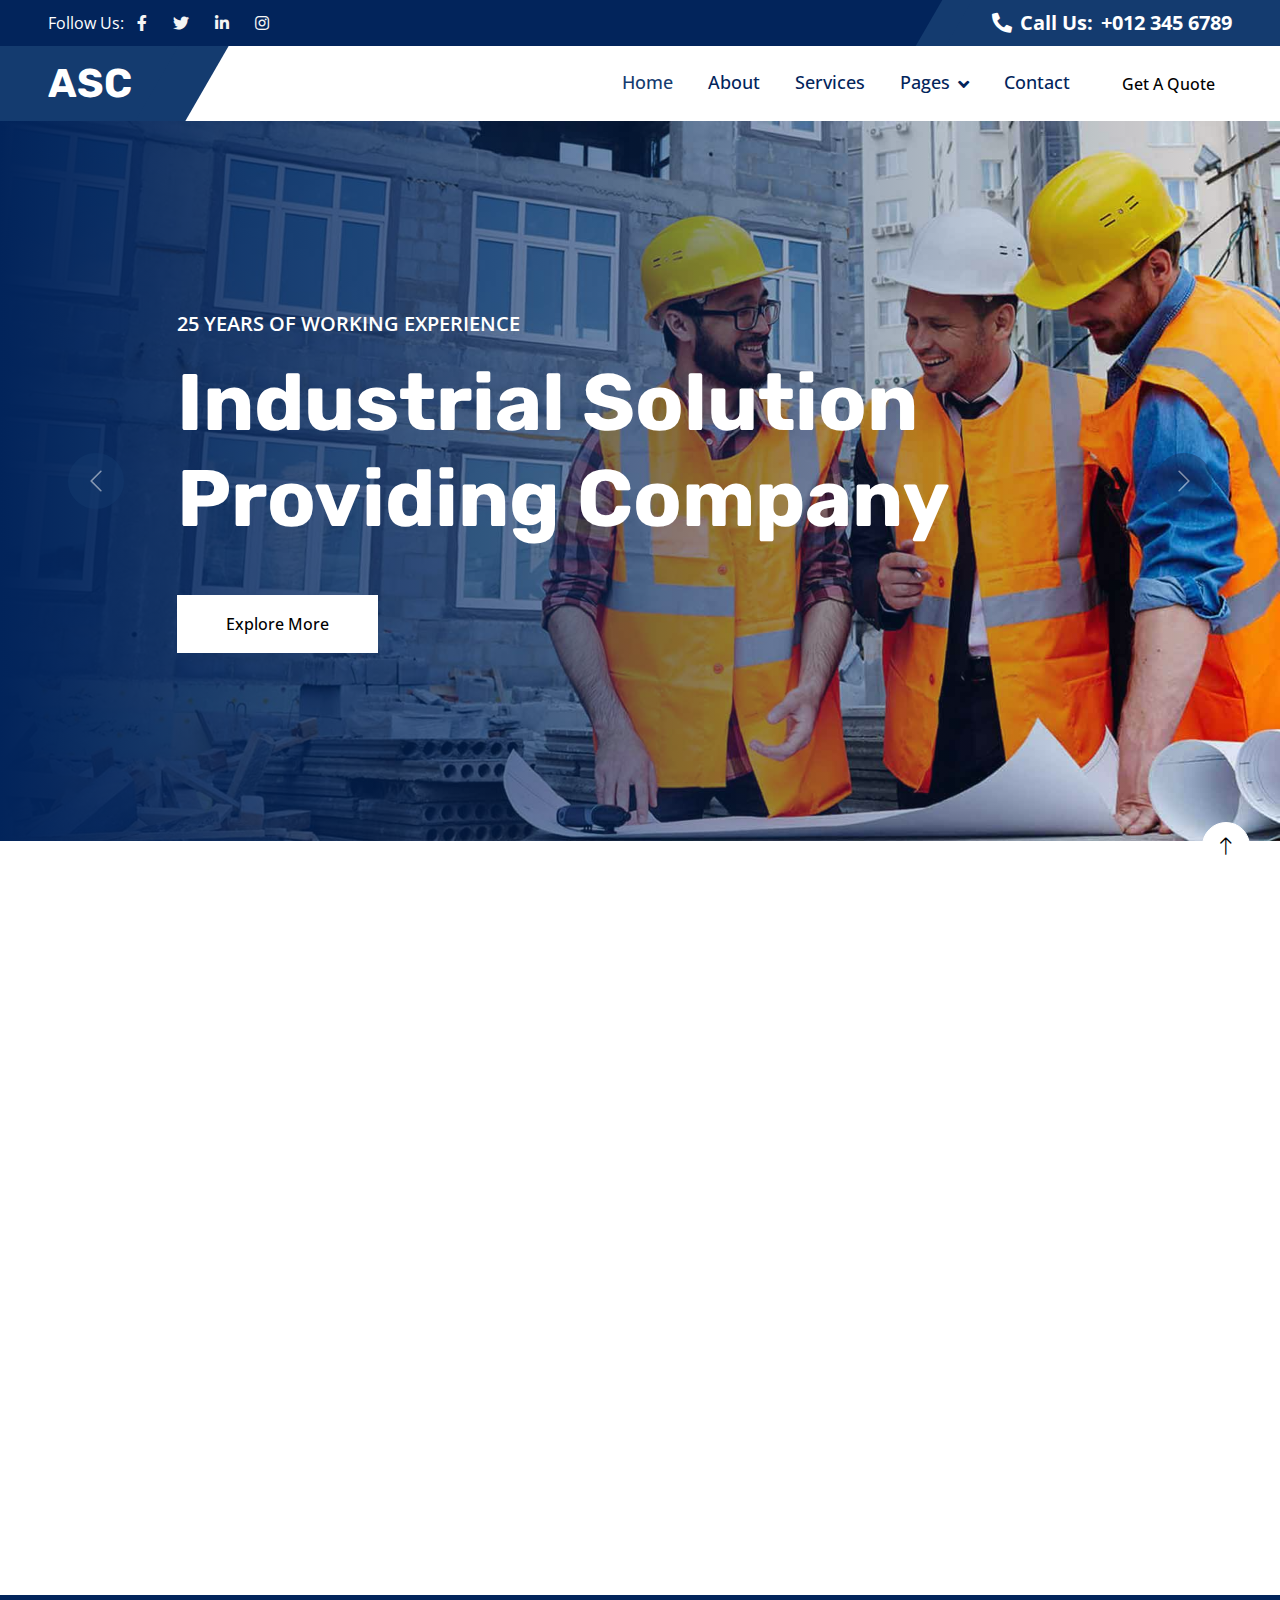
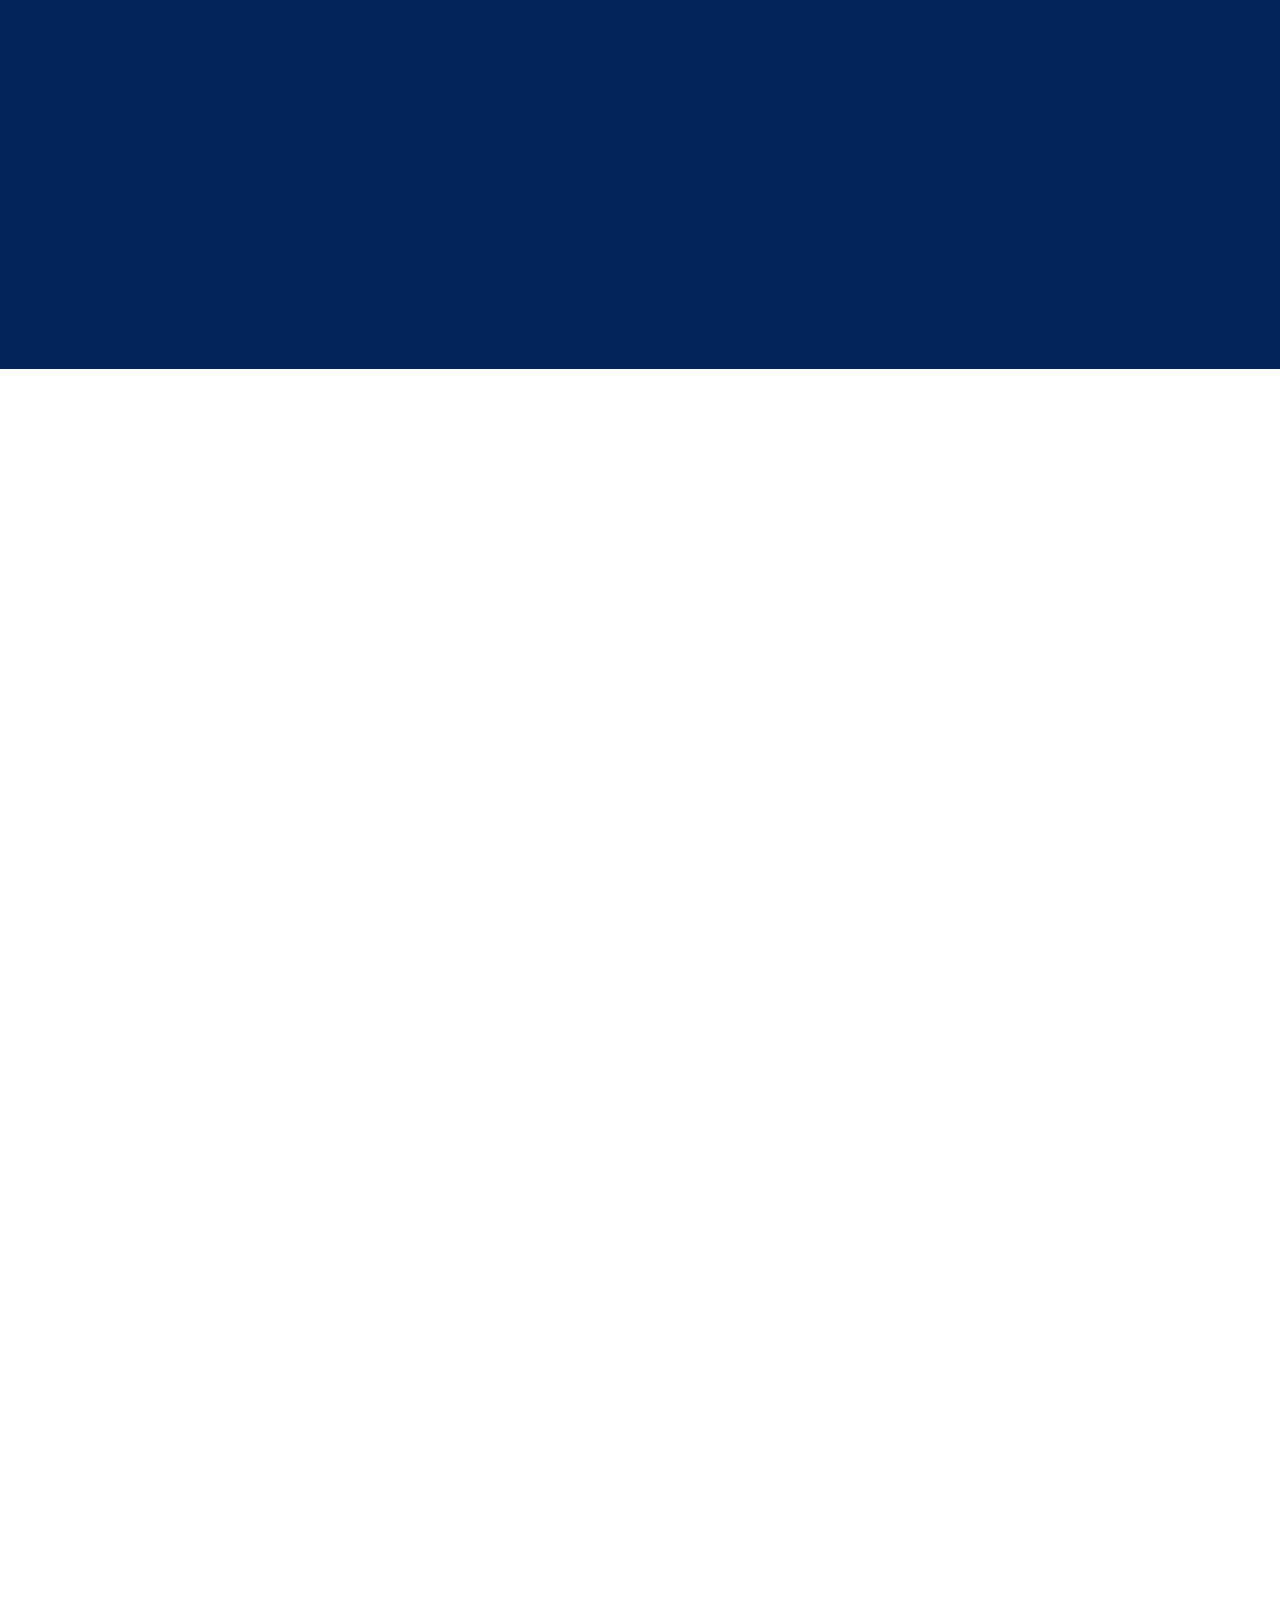
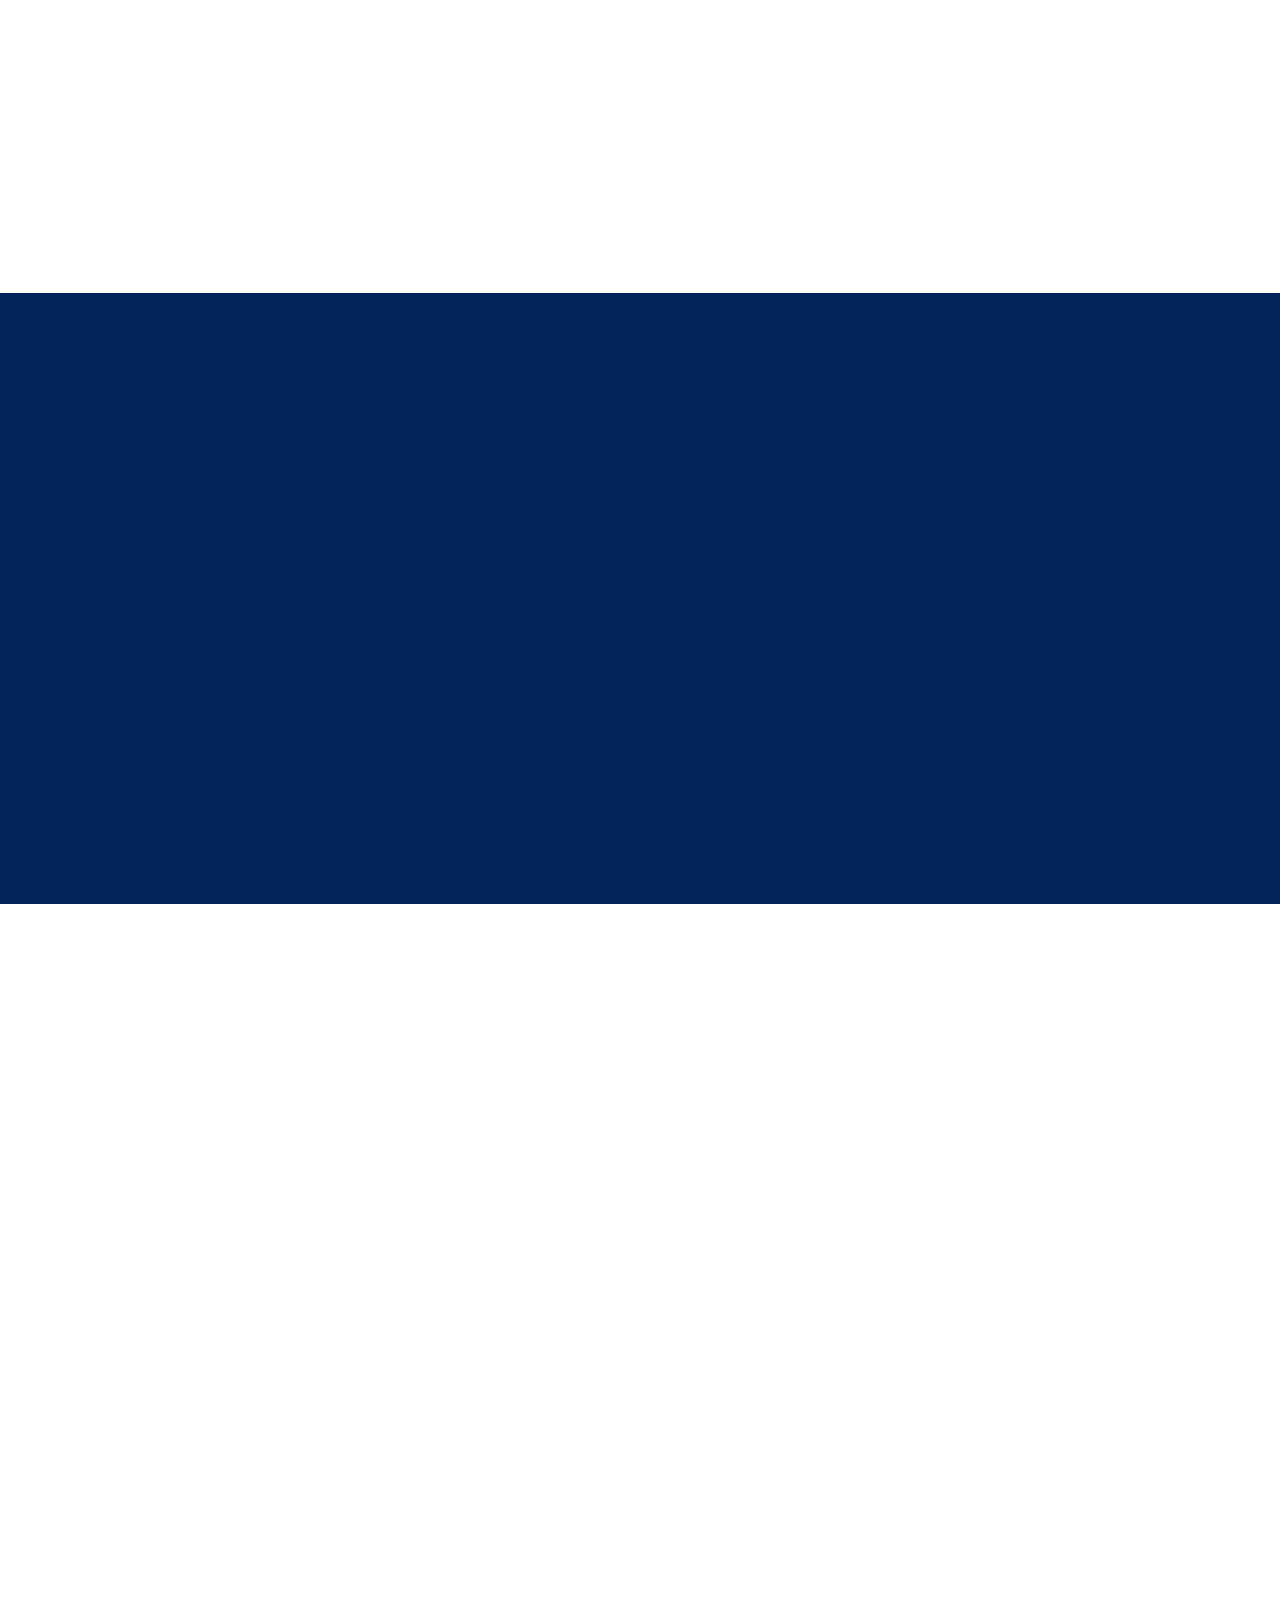
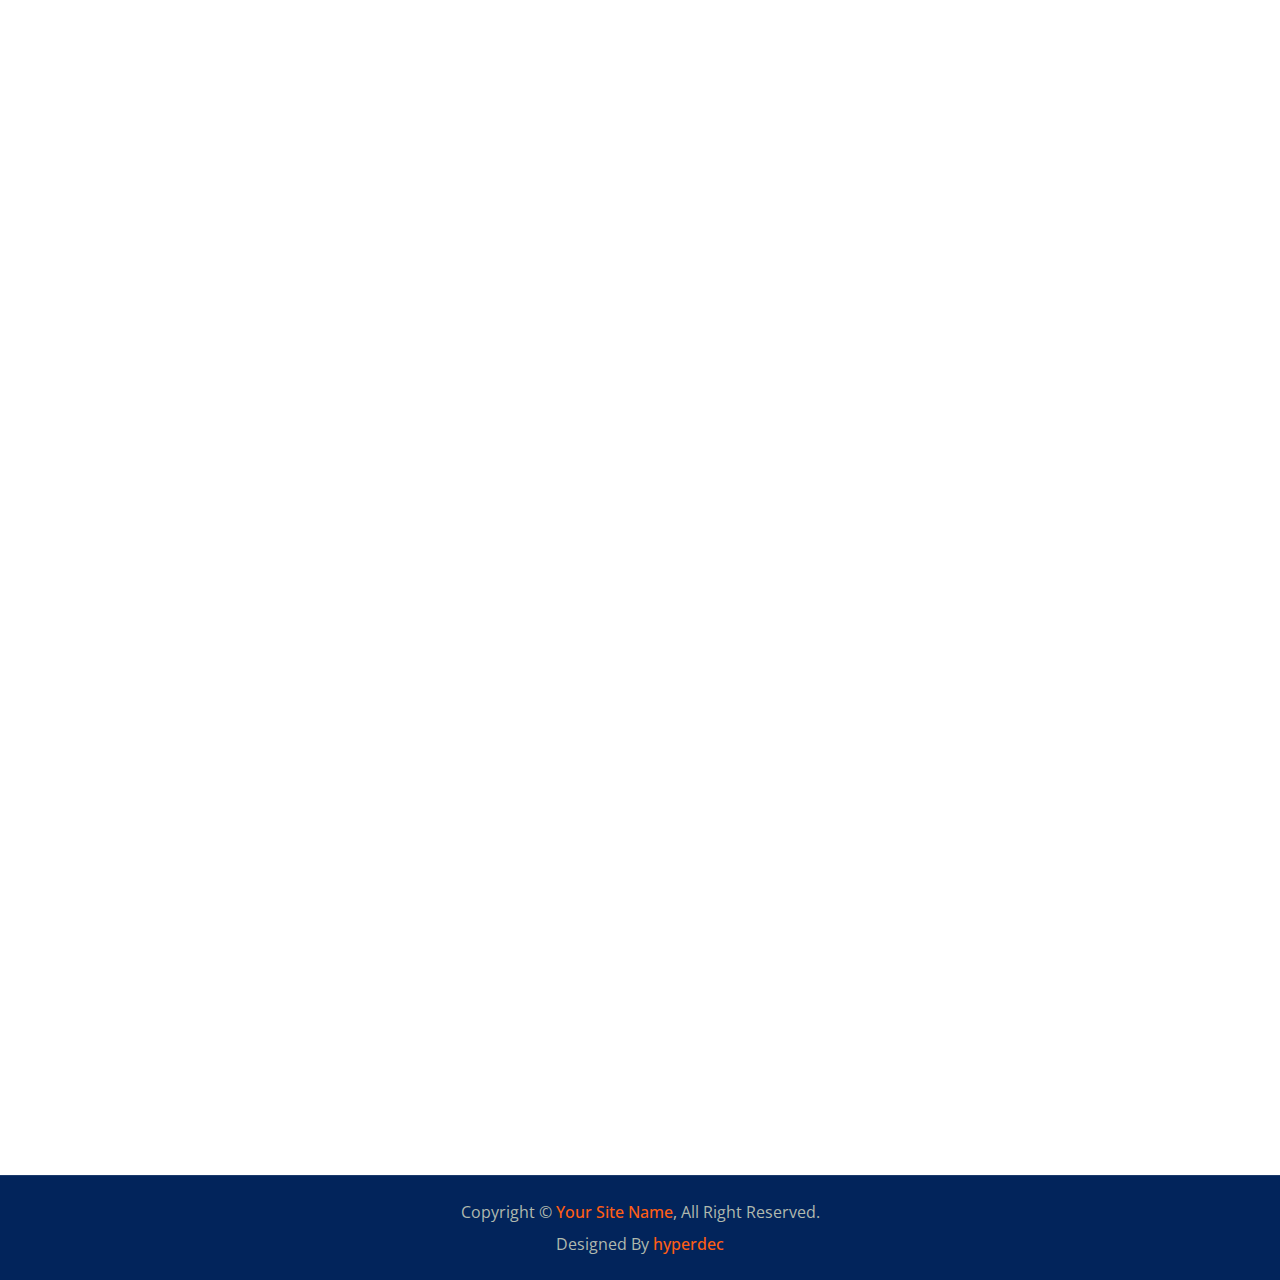
<file: index.html>
<!DOCTYPE html>
<html lang="en">

<head>
    <meta charset="utf-8">
    <title>ASC - Industrial HTML Template</title>
    <meta content="width=device-width, initial-scale=1.0" name="viewport">
    <meta content="" name="keywords">
    <meta content="" name="description">

    <!-- Favicon -->
    <link href="img/favicon.ico" rel="icon">

    <!-- Google Web Fonts -->
    <link rel="preconnect" href="https://fonts.googleapis.com">
    <link rel="preconnect" href="https://fonts.gstatic.com" crossorigin>
    <link href="https://fonts.googleapis.com/css2?family=Open+Sans:wght@400;500;600&family=Rubik:wght@500;600;700&display=swap" rel="stylesheet">

    <!-- Icon Font Stylesheet -->
    <link href="https://cdnjs.cloudflare.com/ajax/libs/font-awesome/5.10.0/css/all.min.css" rel="stylesheet">
    <link href="https://cdn.jsdelivr.net/npm/bootstrap-icons@1.4.1/font/bootstrap-icons.css" rel="stylesheet">

    <!-- Libraries Stylesheet -->
    <link href="lib/animate/animate.min.css" rel="stylesheet">
    <link href="lib/owlcarousel/assets/owl.carousel.min.css" rel="stylesheet">

    <!-- Customized Bootstrap Stylesheet -->
    <link href="css/bootstrap.min.css" rel="stylesheet">

    <!-- Template Stylesheet -->
    <link href="css/style.css" rel="stylesheet">
</head>

<body>
    <!-- Spinner Start -->
    <div id="spinner" class="show bg-white position-fixed translate-middle w-100 vh-100 top-50 start-50 d-flex align-items-center justify-content-center">
        <div class="spinner-border text-primary" role="status" style="width: 3rem; height: 3rem;"></div>
    </div>
    <!-- Spinner End -->


    <!-- Topbar Start -->
    <div class="container-fluid bg-dark px-0">
        <div class="row g-0 d-none d-lg-flex">
            <div class="col-lg-6 ps-5 text-start">
                <div class="h-100 d-inline-flex align-items-center text-white">
                    <span>Follow Us:</span>
                    <a class="btn btn-link text-light" href=""><i class="fab fa-facebook-f"></i></a>
                    <a class="btn btn-link text-light" href=""><i class="fab fa-twitter"></i></a>
                    <a class="btn btn-link text-light" href=""><i class="fab fa-linkedin-in"></i></a>
                    <a class="btn btn-link text-light" href=""><i class="fab fa-instagram"></i></a>
                </div>
            </div>
            <div class="col-lg-6 text-end">
                <div class="h-100 topbar-right d-inline-flex align-items-center text-white py-2 px-5">
                    <span class="fs-5 fw-bold me-2"><i class="fa fa-phone-alt me-2"></i>Call Us:</span>
                    <span class="fs-5 fw-bold">+012 345 6789</span>
                </div>
            </div>
        </div>
    </div>
    <!-- Topbar End -->


    <!-- Navbar Start -->
    <nav class="navbar navbar-expand-lg bg-white navbar-light sticky-top py-0 pe-5">
        <a href="index.html" class="navbar-brand ps-5 me-0">
            <h1 class="text-white m-0">ASC</h1>
        </a>
        <button type="button" class="navbar-toggler me-0" data-bs-toggle="collapse" data-bs-target="#navbarCollapse">
            <span class="navbar-toggler-icon"></span>
        </button>
        <div class="collapse navbar-collapse" id="navbarCollapse">
            <div class="navbar-nav ms-auto p-4 p-lg-0">
                <a href="index.html" class="nav-item nav-link active">Home</a>
                <a href="about.html" class="nav-item nav-link">About</a>
                <a href="service.html" class="nav-item nav-link">Services</a>
                <div class="nav-item dropdown">
                    <a href="#" class="nav-link dropdown-toggle" data-bs-toggle="dropdown">Pages</a>
                    <div class="dropdown-menu bg-light m-0">
                        <a href="project.html" class="dropdown-item">Projects</a>
                        <a href="feature.html" class="dropdown-item">Features</a>
                        <a href="team.html" class="dropdown-item">Our Team</a>
                        <a href="testimonial.html" class="dropdown-item">Testimonial</a>
                        <a href="404.html" class="dropdown-item">404 Page</a>
                    </div>
                </div>
                <a href="contact.html" class="nav-item nav-link">Contact</a>
            </div>
            <a href="" class="btn btn-primary px-3 d-none d-lg-block">Get A Quote</a>
        </div>
    </nav>
    <!-- Navbar End -->


    <!-- Carousel Start -->
    <div class="container-fluid px-0 mb-5">
        <div id="header-carousel" class="carousel slide" data-bs-ride="carousel">
            <div class="carousel-inner">
                <div class="carousel-item active">
                    <img class="w-100" src="img/carousel-1.jpg" alt="Image">
                    <div class="carousel-caption">
                        <div class="container">
                            <div class="row justify-content-center">
                                <div class="col-lg-10 text-start">
                                    <p class="fs-5 fw-medium text-primary text-uppercase animated slideInRight">25 Years of Working Experience</p>
                                    <h1 class="display-1 text-white mb-5 animated slideInRight">Industrial Solution Providing Company</h1>
                                    <a href="" class="btn btn-primary py-3 px-5 animated slideInRight">Explore More</a>
                                </div>
                            </div>
                        </div>
                    </div>
                </div>
                <div class="carousel-item">
                    <img class="w-100" src="img/carousel-2.jpg" alt="Image">
                    <div class="carousel-caption">
                        <div class="container">
                            <div class="row justify-content-center">
                                <div class="col-lg-10 text-start">
                                    <p class="fs-5 fw-medium text-primary text-uppercase animated slideInRight">25 Years of Working Experience</p>
                                    <h1 class="display-1 text-white mb-5 animated slideInRight">The Best Reliable Industry Solution</h1>
                                    <a href="" class="btn btn-primary py-3 px-5 animated slideInRight">Explore More</a>
                                </div>
                            </div>
                        </div>
                    </div>
                </div>
            </div>
            <button class="carousel-control-prev" type="button" data-bs-target="#header-carousel"
                data-bs-slide="prev">
                <span class="carousel-control-prev-icon" aria-hidden="true"></span>
                <span class="visually-hidden">Previous</span>
            </button>
            <button class="carousel-control-next" type="button" data-bs-target="#header-carousel"
                data-bs-slide="next">
                <span class="carousel-control-next-icon" aria-hidden="true"></span>
                <span class="visually-hidden">Next</span>
            </button>
        </div>
    </div>
    <!-- Carousel End -->


    <!-- About Start -->
    <div class="container-xxl py-5">
        <div class="container">
            <div class="row g-5">
                <div class="col-lg-6">
                    <div class="row gx-3 h-100">
                        <div class="col-6 align-self-start wow fadeInUp" data-wow-delay="0.1s">
                            <img class="img-fluid" src="img/about-1.jpg">
                        </div>
                        <div class="col-6 align-self-end wow fadeInDown" data-wow-delay="0.1s">
                            <img class="img-fluid" src="img/about-2.jpg">
                        </div>
                    </div>
                </div>
                <div class="col-lg-6 wow fadeIn" data-wow-delay="0.5s">
                    <p class="fw-medium text-uppercase text-primary mb-2">About Us</p>
                    <h1 class="display-5 mb-4">We Are Leader In Industrial Market</h1>
                    <p class="mb-4">Tempor erat elitr rebum at clita. Diam dolor diam ipsum sit. Aliqu diam amet diam et eos. Clita erat ipsum et lorem et sit, sed stet lorem sit clita duo justo magna dolore erat amet</p>
                    <div class="d-flex align-items-center mb-4">
                        <div class="flex-shrink-0 bg-primary p-4">
                            <h1 class="display-2 text-white">25</h1>
                            <h5 class="text-white">Years of</h5>
                            <h5 class="text-white">Experience</h5>
                        </div>
                        <div class="ms-4">
                            <p><i class="fa fa-check text-primary me-2"></i>Power & Energy</p>
                            <p><i class="fa fa-check text-primary me-2"></i>Civil Engineering</p>
                            <p><i class="fa fa-check text-primary me-2"></i>Chemical Engineering</p>
                            <p><i class="fa fa-check text-primary me-2"></i>Mechanical Engineering</p>
                            <p class="mb-0"><i class="fa fa-check text-primary me-2"></i>Oil & Gas Engineering</p>
                        </div>
                    </div>
                    <div class="row pt-2">
                        <div class="col-sm-6">
                            <div class="d-flex align-items-center">
                                <div class="flex-shrink-0 btn-lg-square rounded-circle bg-primary">
                                    <i class="fa fa-envelope-open text-white"></i>
                                </div>
                                <div class="ms-3">
                                    <p class="mb-2">Email us</p>
                                    <h5 class="mb-0">info@example.com</h5>
                                </div>
                            </div>
                        </div>
                        <div class="col-sm-6">
                            <div class="d-flex align-items-center">
                                <div class="flex-shrink-0 btn-lg-square rounded-circle bg-primary">
                                    <i class="fa fa-phone-alt text-white"></i>
                                </div>
                                <div class="ms-3">
                                    <p class="mb-2">Call us</p>
                                    <h5 class="mb-0">+012 345 6789</h5>
                                </div>
                            </div>
                        </div>
                    </div>
                </div>
            </div>
        </div>
    </div>
    <!-- About End -->


    <!-- Facts Start -->
    <div class="container-fluid facts my-5 p-5">
        <div class="row g-5">
            <div class="col-md-6 col-xl-3 wow fadeIn" data-wow-delay="0.1s">
                <div class="text-center border p-5">
                    <i class="fa fa-certificate fa-3x text-white mb-3"></i>
                    <h1 class="display-2 text-primary mb-0" data-toggle="counter-up">25</h1>
                    <span class="fs-5 fw-semi-bold text-white">Years Experience</span>
                </div>
            </div>
            <div class="col-md-6 col-xl-3 wow fadeIn" data-wow-delay="0.3s">
                <div class="text-center border p-5">
                    <i class="fa fa-users-cog fa-3x text-white mb-3"></i>
                    <h1 class="display-2 text-primary mb-0" data-toggle="counter-up">135</h1>
                    <span class="fs-5 fw-semi-bold text-white">Team Members</span>
                </div>
            </div>
            <div class="col-md-6 col-xl-3 wow fadeIn" data-wow-delay="0.5s">
                <div class="text-center border p-5">
                    <i class="fa fa-users fa-3x text-white mb-3"></i>
                    <h1 class="display-2 text-primary mb-0" data-toggle="counter-up">957</h1>
                    <span class="fs-5 fw-semi-bold text-white">Happy Clients</span>
                </div>
            </div>
            <div class="col-md-6 col-xl-3 wow fadeIn" data-wow-delay="0.7s">
                <div class="text-center border p-5">
                    <i class="fa fa-check-double fa-3x text-white mb-3"></i>
                    <h1 class="display-2 text-primary mb-0" data-toggle="counter-up">1839</h1>
                    <span class="fs-5 fw-semi-bold text-white">Projects Done</span>
                </div>
            </div>
        </div>
    </div>
    <!-- Facts End -->


    <!-- Features Start -->
    <div class="container-xxl py-5">
        <div class="container">
            <div class="row g-5 align-items-center">
                <div class="col-lg-6 wow fadeInUp" data-wow-delay="0.1s">
                    <div class="position-relative me-lg-4">
                        <img class="img-fluid w-100" src="img/feature.jpg" alt="">
                        <span class="position-absolute top-50 start-100 translate-middle bg-white rounded-circle d-none d-lg-block" style="width: 120px; height: 120px;"></span>
                        <button type="button" class="btn-play" data-bs-toggle="modal"
                            data-src="https://www.youtube.com/embed/DWRcNpR6Kdc" data-bs-target="#videoModal">
                            <span></span>
                        </button>
                    </div>
                </div>
                <div class="col-lg-6 wow fadeInUp" data-wow-delay="0.5s">
                    <p class="fw-medium text-uppercase text-primary mb-2">Why Choosing Us!</p>
                    <h1 class="display-5 mb-4">Few Reasons Why People Choosing Us!</h1>
                    <p class="mb-4">Tempor erat elitr rebum at clita. Diam dolor diam ipsum sit. Aliqu diam amet diam et eos. Clita erat ipsum et lorem et sit, sed stet lorem sit clita duo justo magna dolore erat amet</p>
                    <div class="row gy-4">
                        <div class="col-12">
                            <div class="d-flex">
                                <div class="flex-shrink-0 btn-lg-square rounded-circle bg-primary">
                                    <i class="fa fa-check text-white"></i>
                                </div>
                                <div class="ms-4">
                                    <h4>Experienced Workers</h4>
                                    <span>Clita erat ipsum et lorem et sit, sed stet lorem sit clita duo justo magna dolore erat amet</span>
                                </div>
                            </div>
                        </div>
                        <div class="col-12">
                            <div class="d-flex">
                                <div class="flex-shrink-0 btn-lg-square rounded-circle bg-primary">
                                    <i class="fa fa-check text-white"></i>
                                </div>
                                <div class="ms-4">
                                    <h4>Reliable Industrial Services</h4>
                                    <span>Clita erat ipsum et lorem et sit, sed stet lorem sit clita duo justo magna dolore erat amet</span>
                                </div>
                            </div>
                        </div>
                        <div class="col-12">
                            <div class="d-flex">
                                <div class="flex-shrink-0 btn-lg-square rounded-circle bg-primary">
                                    <i class="fa fa-check text-white"></i>
                                </div>
                                <div class="ms-4">
                                    <h4>24/7 Customer Support</h4>
                                    <span>Clita erat ipsum et lorem et sit, sed stet lorem sit clita duo justo magna dolore erat amet</span>
                                </div>
                            </div>
                        </div>
                    </div>
                </div>
            </div>
        </div>
    </div>
    <!-- Features End -->


    <!-- Video Modal Start -->
    <div class="modal modal-video fade" id="videoModal" tabindex="-1" aria-labelledby="exampleModalLabel" aria-hidden="true">
        <div class="modal-dialog">
            <div class="modal-content rounded-0">
                <div class="modal-header">
                    <h3 class="modal-title" id="exampleModalLabel">Youtube Video</h3>
                    <button type="button" class="btn-close" data-bs-dismiss="modal" aria-label="Close"></button>
                </div>
                <div class="modal-body">
                    <!-- 16:9 aspect ratio -->
                    <div class="ratio ratio-16x9">
                        <iframe class="embed-responsive-item" src="" id="video" allowfullscreen allowscriptaccess="always"
                            allow="autoplay"></iframe>
                    </div>
                </div>
            </div>
        </div>
    </div>
    <!-- Video Modal End -->


    <!-- Service Start -->
    <div class="container-xxl py-5">
        <div class="container">
            <div class="text-center mx-auto pb-4 wow fadeInUp" data-wow-delay="0.1s" style="max-width: 600px;">
                <p class="fw-medium text-uppercase text-primary mb-2">Our Services</p>
                <h1 class="display-5 mb-4">We Provide Best Industrial Services</h1>
            </div>
            <div class="row gy-5 gx-4">
                <div class="col-md-6 col-lg-4 wow fadeInUp" data-wow-delay="0.1s">
                    <div class="service-item">
                        <img class="img-fluid" src="img/service-1.jpg" alt="">
                        <div class="service-img">
                            <img class="img-fluid" src="img/service-1.jpg" alt="">
                        </div>
                        <div class="service-detail">
                            <div class="service-title">
                                <hr class="w-25">
                                <h3 class="mb-0">Civil & Gas Engineering</h3>
                                <hr class="w-25">
                            </div>
                            <div class="service-text">
                                <p class="text-white mb-0">Erat ipsum justo amet duo et elitr dolor, est duo duo eos lorem sed diam stet diam sed stet.</p>
                            </div>
                        </div>
                        <a class="btn btn-light" href="">Read More</a>
                    </div>
                </div>
                <div class="col-md-6 col-lg-4 wow fadeInUp" data-wow-delay="0.3s">
                    <div class="service-item">
                        <img class="img-fluid" src="img/service-2.jpg" alt="">
                        <div class="service-img">
                            <img class="img-fluid" src="img/service-2.jpg" alt="">
                        </div>
                        <div class="service-detail">
                            <div class="service-title">
                                <hr class="w-25">
                                <h3 class="mb-0">Power & Energy Engineering</h3>
                                <hr class="w-25">
                            </div>
                            <div class="service-text">
                                <p class="text-white mb-0">Erat ipsum justo amet duo et elitr dolor, est duo duo eos lorem sed diam stet diam sed stet.</p>
                            </div>
                        </div>
                        <a class="btn btn-light" href="">Read More</a>
                    </div>
                </div>
                <div class="col-md-6 col-lg-4 wow fadeInUp" data-wow-delay="0.5s">
                    <div class="service-item">
                        <img class="img-fluid" src="img/service-3.jpg" alt="">
                        <div class="service-img">
                            <img class="img-fluid" src="img/service-3.jpg" alt="">
                        </div>
                        <div class="service-detail">
                            <div class="service-title">
                                <hr class="w-25">
                                <h3 class="mb-0">Plumbing & Water Treatment</h3>
                                <hr class="w-25">
                            </div>
                            <div class="service-text">
                                <p class="text-white mb-0">Erat ipsum justo amet duo et elitr dolor, est duo duo eos lorem sed diam stet diam sed stet.</p>
                            </div>
                        </div>
                        <a class="btn btn-light" href="">Read More</a>
                    </div>
                </div>
            </div>
        </div>
    </div>
    <!-- Service End -->


    <!-- Project Start -->
    <div class="container-fluid bg-dark pt-5 my-5 px-0">
        <div class="text-center mx-auto mt-5 wow fadeIn" data-wow-delay="0.1s" style="max-width: 600px;">
            <p class="fw-medium text-uppercase text-primary mb-2">Our Projects</p>
            <h1 class="display-5 text-white mb-5">See What We Have Completed Recently</h1>
        </div>
        <div class="owl-carousel project-carousel wow fadeIn" data-wow-delay="0.1s">
            <a class="project-item" href="">
                <img class="img-fluid" src="img/project-1.jpg" alt="">
                <div class="project-title">
                    <h5 class="text-primary mb-0">Auto Engineering</h5>
                </div>
            </a>
            <a class="project-item" href="">
                <img class="img-fluid" src="img/project-2.jpg" alt="">
                <div class="project-title">
                    <h5 class="text-primary mb-0">Civil Engineering</h5>
                </div>
            </a>
            <a class="project-item" href="">
                <img class="img-fluid" src="img/project-3.jpg" alt="">
                <div class="project-title">
                    <h5 class="text-primary mb-0">Gas Engineering</h5>
                </div>
            </a>
            <a class="project-item" href="">
                <img class="img-fluid" src="img/project-4.jpg" alt="">
                <div class="project-title">
                    <h5 class="text-primary mb-0">Power Engineering</h5>
                </div>
            </a>
            <a class="project-item" href="">
                <img class="img-fluid" src="img/project-5.jpg" alt="">
                <div class="project-title">
                    <h5 class="text-primary mb-0">Energy Engineering</h5>
                </div>
            </a>
            <a class="project-item" href="">
                <img class="img-fluid" src="img/project-6.jpg" alt="">
                <div class="project-title">
                    <h5 class="text-primary mb-0">Water Engineering</h5>
                </div>
            </a>
        </div>
    </div>
    <!-- Project End -->


    <!-- Team Start -->
    <div class="container-xxl py-5">
        <div class="container">
            <div class="text-center mx-auto wow fadeInUp" data-wow-delay="0.1s" style="max-width: 600px;">
                <p class="fw-medium text-uppercase text-primary mb-2">Our Team</p>
                <h1 class="display-5 mb-5">Dedicated Team Members</h1>
            </div>
            <div class="row g-4">
                <div class="col-lg-4 col-md-6 wow fadeInUp" data-wow-delay="0.1s">
                    <div class="team-item">
                        <img class="img-fluid" src="img/team-1.jpg" alt="">
                        <div class="d-flex">
                            <div class="flex-shrink-0 btn-square bg-primary" style="width: 90px; height: 90px;">
                                <i class="fa fa-2x fa-share text-white"></i>
                            </div>
                            <div class="position-relative overflow-hidden bg-light d-flex flex-column justify-content-center w-100 ps-4" style="height: 90px;">
                                <h5>Rob Miller</h5>
                                <span class="text-primary">CEO & Founder</span>
                                <div class="team-social">
                                    <a class="btn btn-square btn-dark rounded-circle mx-1" href=""><i class="fab fa-facebook-f"></i></a>
                                    <a class="btn btn-square btn-dark rounded-circle mx-1" href=""><i class="fab fa-twitter"></i></a>
                                    <a class="btn btn-square btn-dark rounded-circle mx-1" href=""><i class="fab fa-instagram"></i></a>
                                </div>                                                              
                            </div>
                        </div>
                    </div>
                </div>
                <div class="col-lg-4 col-md-6 wow fadeInUp" data-wow-delay="0.3s">
                    <div class="team-item">
                        <img class="img-fluid" src="img/team-2.jpg" alt="">
                        <div class="d-flex">
                            <div class="flex-shrink-0 btn-square bg-primary" style="width: 90px; height: 90px;">
                                <i class="fa fa-2x fa-share text-white"></i>
                            </div>
                            <div class="position-relative overflow-hidden bg-light d-flex flex-column justify-content-center w-100 ps-4" style="height: 90px;">
                                <h5>Adam Crew</h5>
                                <span class="text-primary">Project Manager</span>
                                <div class="team-social">
                                    <a class="btn btn-square btn-dark rounded-circle mx-1" href=""><i class="fab fa-facebook-f"></i></a>
                                    <a class="btn btn-square btn-dark rounded-circle mx-1" href=""><i class="fab fa-twitter"></i></a>
                                    <a class="btn btn-square btn-dark rounded-circle mx-1" href=""><i class="fab fa-instagram"></i></a>
                                </div>
                            </div>
                        </div>
                    </div>
                </div>
                <div class="col-lg-4 col-md-6 wow fadeInUp" data-wow-delay="0.5s">
                    <div class="team-item">
                        <img class="img-fluid" src="img/team-3.jpg" alt="">
                        <div class="d-flex">
                            <div class="flex-shrink-0 btn-square bg-primary" style="width: 90px; height: 90px;">
                                <i class="fa fa-2x fa-share text-white"></i>
                            </div>
                            <div class="position-relative overflow-hidden bg-light d-flex flex-column justify-content-center w-100 ps-4" style="height: 90px;">
                                <h5>Peter Farel</h5>
                                <span class="text-primary">Engineer</span>
                                <div class="team-social">
                                    <a class="btn btn-square btn-dark rounded-circle mx-1" href=""><i class="fab fa-facebook-f"></i></a>
                                    <a class="btn btn-square btn-dark rounded-circle mx-1" href=""><i class="fab fa-twitter"></i></a>
                                    <a class="btn btn-square btn-dark rounded-circle mx-1" href=""><i class="fab fa-instagram"></i></a>
                                </div>
                            </div>
                        </div>
                    </div>
                </div>
            </div>
        </div>
    </div>
    <!-- Team End -->


    <!-- Testimonial Start -->
    <div class="container-xxl py-5">
        <div class="container">
            <div class="text-center mx-auto wow fadeInUp" data-wow-delay="0.1s" style="max-width: 600px;">
                <p class="fw-medium text-uppercase text-primary mb-2">Testimonial</p>
                <h1 class="display-5 mb-5">What Our Clients Say!</h1>
            </div>
            <div class="owl-carousel testimonial-carousel wow fadeInUp" data-wow-delay="0.1s">
                <div class="testimonial-item text-center">
                    <div class="testimonial-img position-relative">
                        <img class="img-fluid rounded-circle mx-auto mb-5" src="img/testimonial-1.jpg">
                        <div class="btn-square bg-primary rounded-circle">
                            <i class="fa fa-quote-left text-white"></i>
                        </div>
                    </div>
                    <div class="testimonial-text text-center rounded p-4">
                        <p>Clita clita tempor justo dolor ipsum amet kasd amet duo justo duo duo labore sed sed. Magna ut diam sit et amet stet eos sed clita erat magna elitr erat sit sit erat at rebum justo sea clita.</p>
                        <h5 class="mb-1">Client Name</h5>
                        <span class="fst-italic">Profession</span>
                    </div>
                </div>
                <div class="testimonial-item text-center">
                    <div class="testimonial-img position-relative">
                        <img class="img-fluid rounded-circle mx-auto mb-5" src="img/testimonial-2.jpg">
                        <div class="btn-square bg-primary rounded-circle">
                            <i class="fa fa-quote-left text-white"></i>
                        </div>
                    </div>
                    <div class="testimonial-text text-center rounded p-4">
                        <p>Clita clita tempor justo dolor ipsum amet kasd amet duo justo duo duo labore sed sed. Magna ut diam sit et amet stet eos sed clita erat magna elitr erat sit sit erat at rebum justo sea clita.</p>
                        <h5 class="mb-1">Client Name</h5>
                        <span class="fst-italic">Profession</span>
                    </div>
                </div>
                <div class="testimonial-item text-center">
                    <div class="testimonial-img position-relative">
                        <img class="img-fluid rounded-circle mx-auto mb-5" src="img/testimonial-3.jpg">
                        <div class="btn-square bg-primary rounded-circle">
                            <i class="fa fa-quote-left text-white"></i>
                        </div>
                    </div>
                    <div class="testimonial-text text-center rounded p-4">
                        <p>Clita clita tempor justo dolor ipsum amet kasd amet duo justo duo duo labore sed sed. Magna ut diam sit et amet stet eos sed clita erat magna elitr erat sit sit erat at rebum justo sea clita.</p>
                        <h5 class="mb-1">Client Name</h5>
                        <span class="fst-italic">Profession</span>
                    </div>
                </div>
            </div>
        </div>
    </div>
    <!-- Testimonial End -->


    <!-- Footer Start -->
    <div class="container-fluid bg-dark footer mt-5 py-5 wow fadeIn" data-wow-delay="0.1s">
        <div class="container py-5">
            <div class="row g-5">
                <div class="col-lg-3 col-md-6">
                    <h5 class="text-white mb-4">Our Office</h5>
                    <p class="mb-2"><i class="fa fa-map-marker-alt me-3"></i>123 Street, New York, USA</p>
                    <p class="mb-2"><i class="fa fa-phone-alt me-3"></i>+012 345 67890</p>
                    <p class="mb-2"><i class="fa fa-envelope me-3"></i>info@example.com</p>
                    <div class="d-flex pt-3">
                        <a class="btn btn-square btn-primary rounded-circle me-2" href=""><i class="fab fa-twitter"></i></a>
                        <a class="btn btn-square btn-primary rounded-circle me-2" href=""><i class="fab fa-facebook-f"></i></a>
                        <a class="btn btn-square btn-primary rounded-circle me-2" href=""><i class="fab fa-youtube"></i></a>
                        <a class="btn btn-square btn-primary rounded-circle me-2" href=""><i class="fab fa-linkedin-in"></i></a>
                    </div>
                </div>
                <div class="col-lg-3 col-md-6">
                    <h5 class="text-white mb-4">Quick Links</h5>
                    <a class="btn btn-link" href="">About Us</a>
                    <a class="btn btn-link" href="">Contact Us</a>
                    <a class="btn btn-link" href="">Our Services</a>
                    <a class="btn btn-link" href="">Terms & Condition</a>
                    <a class="btn btn-link" href="">Support</a>
                </div>
                <div class="col-lg-3 col-md-6">
                    <h5 class="text-white mb-4">Business Hours</h5>
                    <p class="mb-1">Monday - Friday</p>
                    <h6 class="text-light">09:00 am - 07:00 pm</h6>
                    <p class="mb-1">Saturday</p>
                    <h6 class="text-light">09:00 am - 12:00 pm</h6>
                    <p class="mb-1">Sunday</p>
                    <h6 class="text-light">Closed</h6>
                </div>
                <div class="col-lg-3 col-md-6">
                    <h5 class="text-white mb-4">Newsletter</h5>
                    <p>Dolor amet sit justo amet elitr clita ipsum elitr est.</p>
                    <div class="position-relative w-100">
                        <input class="form-control bg-transparent w-100 py-3 ps-4 pe-5" type="text" placeholder="Your email">
                        <button type="button" class="btn btn-primary py-2 position-absolute top-0 end-0 mt-2 me-2">SignUp</button>
                    </div>
                </div>
            </div>
        </div>
    </div>
    <!-- Footer End -->


    <!-- Copyright Start -->
    <div class="container-fluid copyright bg-dark py-4">
        <div class="container text-center">
            <p class="mb-2">Copyright &copy; <a class="fw-semi-bold" href="#">Your Site Name</a>, All Right Reserved.</p>
            <!--/*** This template is free as long as you keep the footer author’s credit link/attribution link/backlink. If you'd like to use the template without the footer author’s credit link/attribution link/backlink, you can purchase the Credit Removal License from "https://htmlcodex.com/credit-removal". Thank you for your support. ***/-->
            <p class="mb-0">Designed By <a class="fw-semi-bold" href="https://hyperdec.com">hyperdec</a></p>
        </div>
    </div>
    <!-- Copyright End -->


    <!-- Back to Top -->
    <a href="#" class="btn btn-lg btn-primary btn-lg-square rounded-circle back-to-top"><i class="bi bi-arrow-up"></i></a>


    <!-- JavaScript Libraries -->
    <script src="https://code.jquery.com/jquery-3.4.1.min.js"></script>
    <script src="https://cdn.jsdelivr.net/npm/bootstrap@5.0.0/dist/js/bootstrap.bundle.min.js"></script>
    <script src="lib/wow/wow.min.js"></script>
    <script src="lib/easing/easing.min.js"></script>
    <script src="lib/waypoints/waypoints.min.js"></script>
    <script src="lib/owlcarousel/owl.carousel.min.js"></script>
    <script src="lib/counterup/counterup.min.js"></script>

    <!-- Template Javascript -->
    <script src="js/main.js"></script>
</body>

</html>
</file>
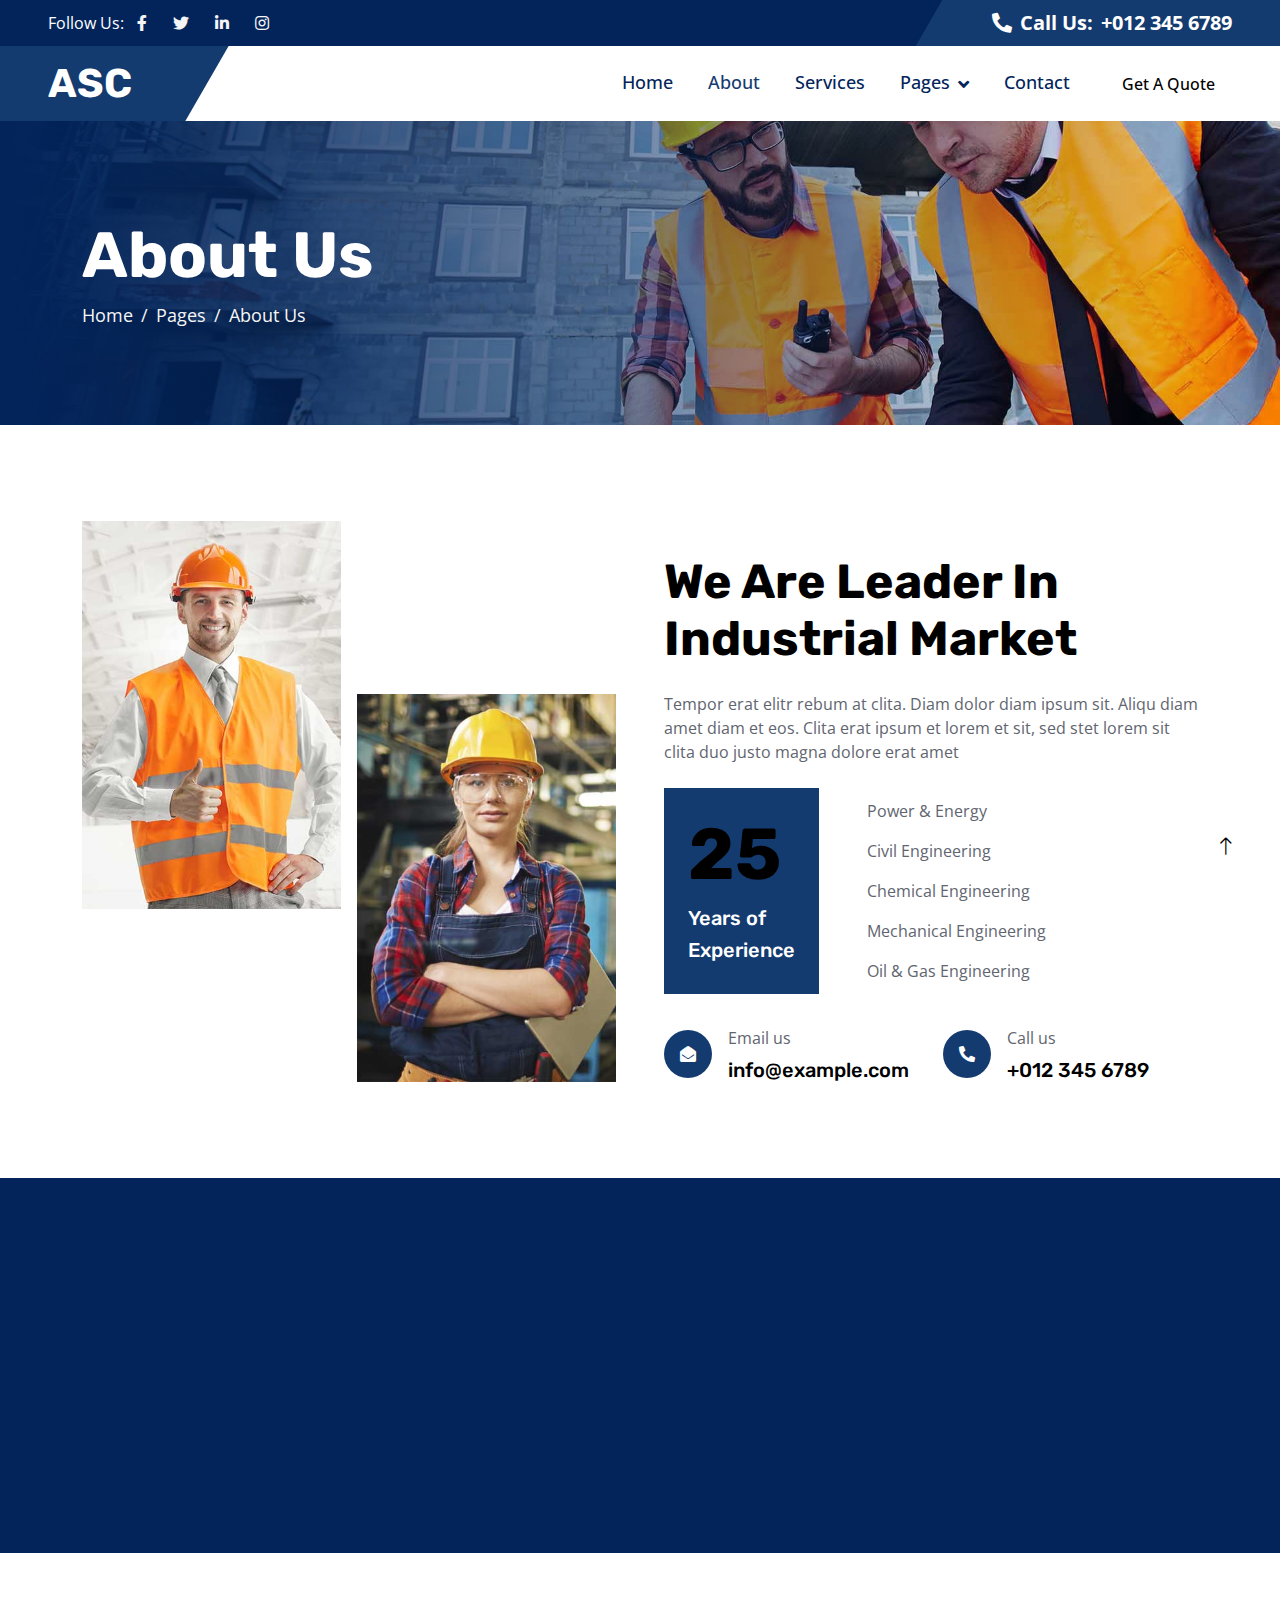
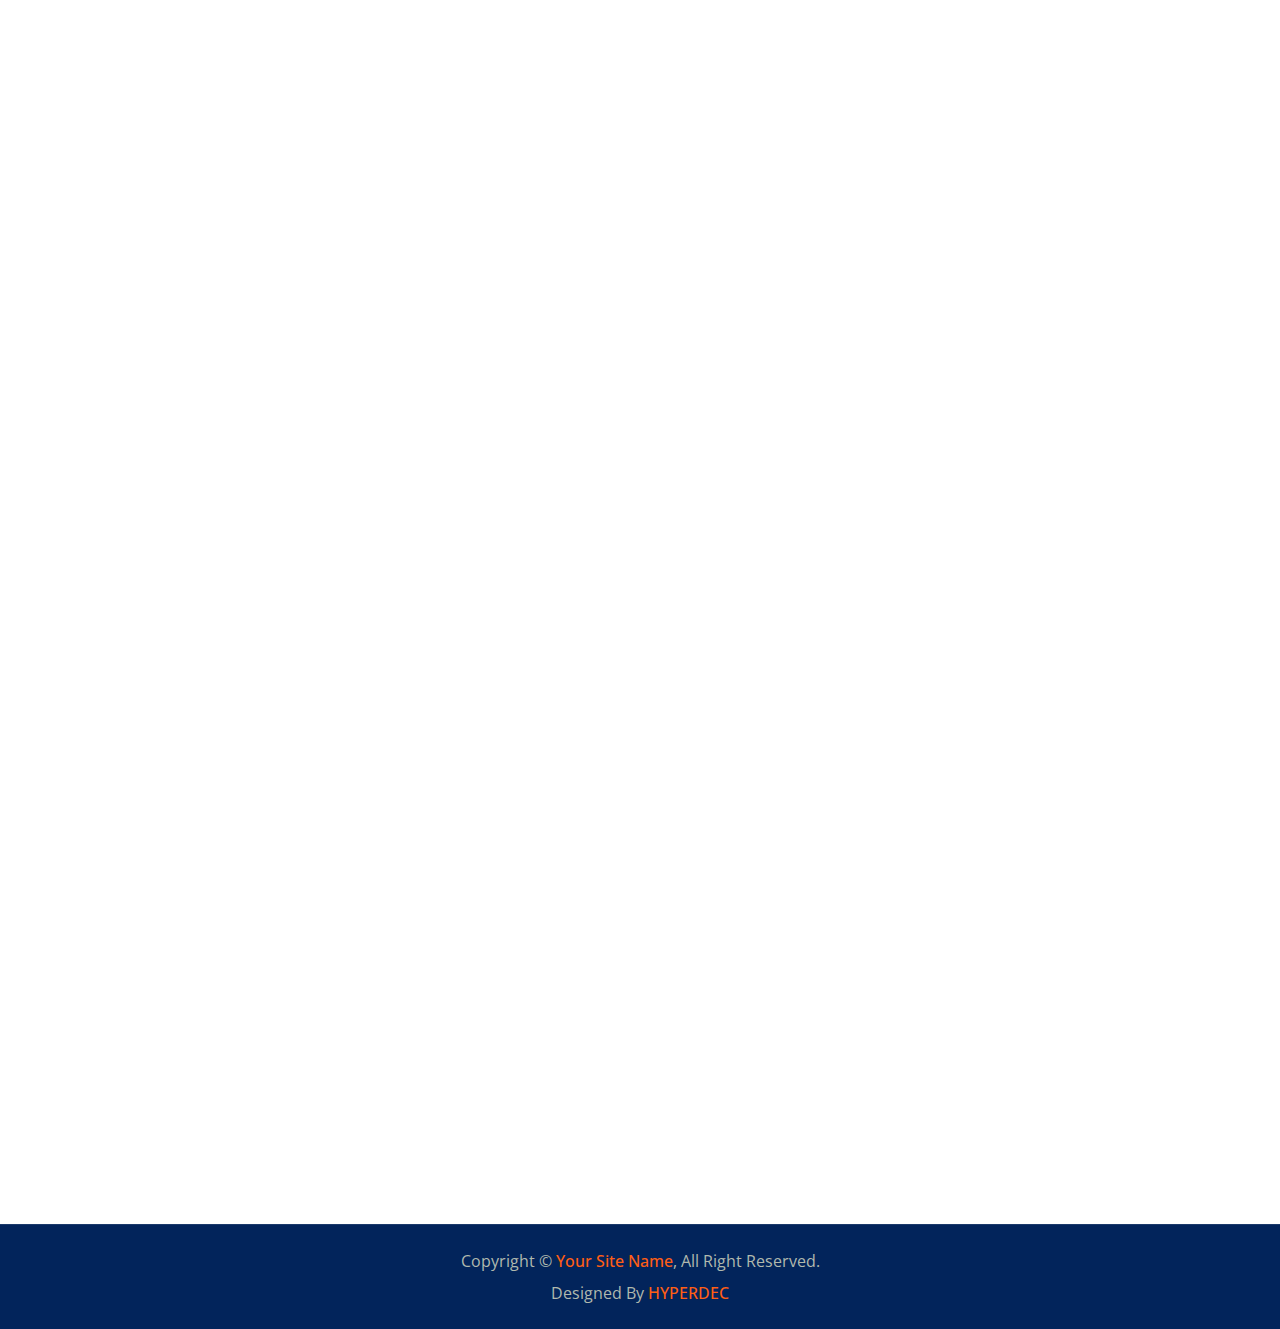
<file: about.html>
<!DOCTYPE html>
<html lang="en">

<head>
    <meta charset="utf-8">
    <title>ASC - Industrial HTML Template</title>
    <meta content="width=device-width, initial-scale=1.0" name="viewport">
    <meta content="" name="keywords">
    <meta content="" name="description">

    <!-- Favicon -->
    <link href="img/favicon.ico" rel="icon">

    <!-- Google Web Fonts -->
    <link rel="preconnect" href="https://fonts.googleapis.com">
    <link rel="preconnect" href="https://fonts.gstatic.com" crossorigin>
    <link href="https://fonts.googleapis.com/css2?family=Open+Sans:wght@400;500;600&family=Rubik:wght@500;600;700&display=swap" rel="stylesheet">

    <!-- Icon Font Stylesheet -->
    <link href="https://cdnjs.cloudflare.com/ajax/libs/font-awesome/5.10.0/css/all.min.css" rel="stylesheet">
    <link href="https://cdn.jsdelivr.net/npm/bootstrap-icons@1.4.1/font/bootstrap-icons.css" rel="stylesheet">

    <!-- Libraries Stylesheet -->
    <link href="lib/animate/animate.min.css" rel="stylesheet">
    <link href="lib/owlcarousel/assets/owl.carousel.min.css" rel="stylesheet">

    <!-- Customized Bootstrap Stylesheet -->
    <link href="css/bootstrap.min.css" rel="stylesheet">

    <!-- Template Stylesheet -->
    <link href="css/style.css" rel="stylesheet">
</head>

<body>
    <!-- Spinner Start -->
    <div id="spinner" class="show bg-white position-fixed translate-middle w-100 vh-100 top-50 start-50 d-flex align-items-center justify-content-center">
        <div class="spinner-border text-primary" role="status" style="width: 3rem; height: 3rem;"></div>
    </div>
    <!-- Spinner End -->


    <!-- Topbar Start -->
    <div class="container-fluid bg-dark px-0">
        <div class="row g-0 d-none d-lg-flex">
            <div class="col-lg-6 ps-5 text-start">
                <div class="h-100 d-inline-flex align-items-center text-white">
                    <span>Follow Us:</span>
                    <a class="btn btn-link text-light" href=""><i class="fab fa-facebook-f"></i></a>
                    <a class="btn btn-link text-light" href=""><i class="fab fa-twitter"></i></a>
                    <a class="btn btn-link text-light" href=""><i class="fab fa-linkedin-in"></i></a>
                    <a class="btn btn-link text-light" href=""><i class="fab fa-instagram"></i></a>
                </div>
            </div>
            <div class="col-lg-6 text-end">
                <div class="h-100 topbar-right d-inline-flex align-items-center text-white py-2 px-5">
                    <span class="fs-5 fw-bold me-2"><i class="fa fa-phone-alt me-2"></i>Call Us:</span>
                    <span class="fs-5 fw-bold">+012 345 6789</span>
                </div>
            </div>
        </div>
    </div>
    <!-- Topbar End -->


    <!-- Navbar Start -->
    <nav class="navbar navbar-expand-lg bg-white navbar-light sticky-top py-0 pe-5">
        <a href="index.html" class="navbar-brand ps-5 me-0">
            <h1 class="text-white m-0">ASC</h1>
        </a>
        <button type="button" class="navbar-toggler me-0" data-bs-toggle="collapse" data-bs-target="#navbarCollapse">
            <span class="navbar-toggler-icon"></span>
        </button>
        <div class="collapse navbar-collapse" id="navbarCollapse">
            <div class="navbar-nav ms-auto p-4 p-lg-0">
                <a href="index.html" class="nav-item nav-link">Home</a>
                <a href="about.html" class="nav-item nav-link active">About</a>
                <a href="service.html" class="nav-item nav-link">Services</a>
                <div class="nav-item dropdown">
                    <a href="#" class="nav-link dropdown-toggle" data-bs-toggle="dropdown">Pages</a>
                    <div class="dropdown-menu bg-light m-0">
                        <a href="project.html" class="dropdown-item">Projects</a>
                        <a href="feature.html" class="dropdown-item">Features</a>
                        <a href="team.html" class="dropdown-item">Our Team</a>
                        <a href="testimonial.html" class="dropdown-item">Testimonial</a>
                        <a href="404.html" class="dropdown-item">404 Page</a>
                    </div>
                </div>
                <a href="contact.html" class="nav-item nav-link">Contact</a>
            </div>
            <a href="" class="btn btn-primary px-3 d-none d-lg-block">Get A Quote</a>
        </div>
    </nav>
    <!-- Navbar End -->


    <!-- Page Header Start -->
    <div class="container-fluid page-header py-5 mb-5 wow fadeIn" data-wow-delay="0.1s">
        <div class="container py-5">
            <h1 class="display-3 text-white animated slideInRight">About Us</h1>
            <nav aria-label="breadcrumb">
                <ol class="breadcrumb animated slideInRight mb-0">
                    <li class="breadcrumb-item"><a href="#">Home</a></li>
                    <li class="breadcrumb-item"><a href="#">Pages</a></li>
                    <li class="breadcrumb-item active" aria-current="page">About Us</li>
                </ol>
            </nav>
        </div>
    </div>
    <!-- Page Header End -->


    <!-- About Start -->
    <div class="container-xxl py-5">
        <div class="container">
            <div class="row g-5">
                <div class="col-lg-6">
                    <div class="row gx-3 h-100">
                        <div class="col-6 align-self-start wow fadeInUp" data-wow-delay="0.1s">
                            <img class="img-fluid" src="img/about-1.jpg">
                        </div>
                        <div class="col-6 align-self-end wow fadeInDown" data-wow-delay="0.1s">
                            <img class="img-fluid" src="img/about-2.jpg">
                        </div>
                    </div>
                </div>
                <div class="col-lg-6 wow fadeIn" data-wow-delay="0.5s">
                    <p class="fw-medium text-uppercase text-primary mb-2">About Us</p>
                    <h1 class="display-5 mb-4">We Are Leader In Industrial Market</h1>
                    <p class="mb-4">Tempor erat elitr rebum at clita. Diam dolor diam ipsum sit. Aliqu diam amet diam et eos. Clita erat ipsum et lorem et sit, sed stet lorem sit clita duo justo magna dolore erat amet</p>
                    <div class="d-flex align-items-center mb-4">
                        <div class="flex-shrink-0 bg-primary p-4">
                            <h1 class="display-2">25</h1>
                            <h5 class="text-white">Years of</h5>
                            <h5 class="text-white">Experience</h5>
                        </div>
                        <div class="ms-4">
                            <p><i class="fa fa-check text-primary me-2"></i>Power & Energy</p>
                            <p><i class="fa fa-check text-primary me-2"></i>Civil Engineering</p>
                            <p><i class="fa fa-check text-primary me-2"></i>Chemical Engineering</p>
                            <p><i class="fa fa-check text-primary me-2"></i>Mechanical Engineering</p>
                            <p class="mb-0"><i class="fa fa-check text-primary me-2"></i>Oil & Gas Engineering</p>
                        </div>
                    </div>
                    <div class="row pt-2">
                        <div class="col-sm-6">
                            <div class="d-flex align-items-center">
                                <div class="flex-shrink-0 btn-lg-square rounded-circle bg-primary">
                                    <i class="fa fa-envelope-open text-white"></i>
                                </div>
                                <div class="ms-3">
                                    <p class="mb-2">Email us</p>
                                    <h5 class="mb-0">info@example.com</h5>
                                </div>
                            </div>
                        </div>
                        <div class="col-sm-6">
                            <div class="d-flex align-items-center">
                                <div class="flex-shrink-0 btn-lg-square rounded-circle bg-primary">
                                    <i class="fa fa-phone-alt text-white"></i>
                                </div>
                                <div class="ms-3">
                                    <p class="mb-2">Call us</p>
                                    <h5 class="mb-0">+012 345 6789</h5>
                                </div>
                            </div>
                        </div>
                    </div>
                </div>
            </div>
        </div>
    </div>
    <!-- About End -->


    <!-- Facts Start -->
    <div class="container-fluid facts my-5 p-5">
        <div class="row g-5">
            <div class="col-md-6 col-xl-3 wow fadeIn" data-wow-delay="0.1s">
                <div class="text-center border p-5">
                    <i class="fa fa-certificate fa-3x text-white mb-3"></i>
                    <h1 class="display-2 text-primary mb-0" data-toggle="counter-up">25</h1>
                    <span class="fs-5 fw-semi-bold text-white">Years Experience</span>
                </div>
            </div>
            <div class="col-md-6 col-xl-3 wow fadeIn" data-wow-delay="0.3s">
                <div class="text-center border p-5">
                    <i class="fa fa-users-cog fa-3x text-white mb-3"></i>
                    <h1 class="display-2 text-primary mb-0" data-toggle="counter-up">135</h1>
                    <span class="fs-5 fw-semi-bold text-white">Team Members</span>
                </div>
            </div>
            <div class="col-md-6 col-xl-3 wow fadeIn" data-wow-delay="0.5s">
                <div class="text-center border p-5">
                    <i class="fa fa-users fa-3x text-white mb-3"></i>
                    <h1 class="display-2 text-primary mb-0" data-toggle="counter-up">957</h1>
                    <span class="fs-5 fw-semi-bold text-white">Happy Clients</span>
                </div>
            </div>
            <div class="col-md-6 col-xl-3 wow fadeIn" data-wow-delay="0.7s">
                <div class="text-center border p-5">
                    <i class="fa fa-check-double fa-3x text-white mb-3"></i>
                    <h1 class="display-2 text-primary mb-0" data-toggle="counter-up">1839</h1>
                    <span class="fs-5 fw-semi-bold text-white">Projects Done</span>
                </div>
            </div>
        </div>
    </div>
    <!-- Facts End -->


    <!-- Team Start -->
    <div class="container-xxl py-5">
        <div class="container">
            <div class="text-center mx-auto wow fadeInUp" data-wow-delay="0.1s" style="max-width: 600px;">
                <p class="fw-medium text-uppercase text-primary mb-2">Our Team</p>
                <h1 class="display-5 mb-5">Dedicated Team Members</h1>
            </div>
            <div class="row g-4">
                <div class="col-lg-4 col-md-6 wow fadeInUp" data-wow-delay="0.1s">
                    <div class="team-item">
                        <img class="img-fluid" src="img/team-1.jpg" alt="">
                        <div class="d-flex">
                            <div class="flex-shrink-0 btn-square bg-primary" style="width: 90px; height: 90px;">
                                <i class="fa fa-2x fa-share text-white"></i>
                            </div>
                            <div class="position-relative overflow-hidden bg-light d-flex flex-column justify-content-center w-100 ps-4" style="height: 90px;">
                                <h5>Rob Miller</h5>
                                <span class="text-primary">CEO & Founder</span>
                                <div class="team-social">
                                    <a class="btn btn-square btn-dark rounded-circle mx-1" href=""><i class="fab fa-facebook-f"></i></a>
                                    <a class="btn btn-square btn-dark rounded-circle mx-1" href=""><i class="fab fa-twitter"></i></a>
                                    <a class="btn btn-square btn-dark rounded-circle mx-1" href=""><i class="fab fa-instagram"></i></a>
                                </div>                                                              
                            </div>
                        </div>
                    </div>
                </div>
                <div class="col-lg-4 col-md-6 wow fadeInUp" data-wow-delay="0.3s">
                    <div class="team-item">
                        <img class="img-fluid" src="img/team-2.jpg" alt="">
                        <div class="d-flex">
                            <div class="flex-shrink-0 btn-square bg-primary" style="width: 90px; height: 90px;">
                                <i class="fa fa-2x fa-share text-white"></i>
                            </div>
                            <div class="position-relative overflow-hidden bg-light d-flex flex-column justify-content-center w-100 ps-4" style="height: 90px;">
                                <h5>Adam Crew</h5>
                                <span class="text-primary">Project Manager</span>
                                <div class="team-social">
                                    <a class="btn btn-square btn-dark rounded-circle mx-1" href=""><i class="fab fa-facebook-f"></i></a>
                                    <a class="btn btn-square btn-dark rounded-circle mx-1" href=""><i class="fab fa-twitter"></i></a>
                                    <a class="btn btn-square btn-dark rounded-circle mx-1" href=""><i class="fab fa-instagram"></i></a>
                                </div>
                            </div>
                        </div>
                    </div>
                </div>
                <div class="col-lg-4 col-md-6 wow fadeInUp" data-wow-delay="0.5s">
                    <div class="team-item">
                        <img class="img-fluid" src="img/team-3.jpg" alt="">
                        <div class="d-flex">
                            <div class="flex-shrink-0 btn-square bg-primary" style="width: 90px; height: 90px;">
                                <i class="fa fa-2x fa-share text-white"></i>
                            </div>
                            <div class="position-relative overflow-hidden bg-light d-flex flex-column justify-content-center w-100 ps-4" style="height: 90px;">
                                <h5>Peter Farel</h5>
                                <span class="text-primary">Engineer</span>
                                <div class="team-social">
                                    <a class="btn btn-square btn-dark rounded-circle mx-1" href=""><i class="fab fa-facebook-f"></i></a>
                                    <a class="btn btn-square btn-dark rounded-circle mx-1" href=""><i class="fab fa-twitter"></i></a>
                                    <a class="btn btn-square btn-dark rounded-circle mx-1" href=""><i class="fab fa-instagram"></i></a>
                                </div>
                            </div>
                        </div>
                    </div>
                </div>
            </div>
        </div>
    </div>
    <!-- Team End -->


    <!-- Video Modal Start -->
    <div class="modal modal-video fade" id="videoModal" tabindex="-1" aria-labelledby="exampleModalLabel" aria-hidden="true">
        <div class="modal-dialog">
            <div class="modal-content rounded-0">
                <div class="modal-header">
                    <h3 class="modal-title" id="exampleModalLabel">Youtube Video</h3>
                    <button type="button" class="btn-close" data-bs-dismiss="modal" aria-label="Close"></button>
                </div>
                <div class="modal-body">
                    <!-- 16:9 aspect ratio -->
                    <div class="ratio ratio-16x9">
                        <iframe class="embed-responsive-item" src="" id="video" allowfullscreen allowscriptaccess="always"
                            allow="autoplay"></iframe>
                    </div>
                </div>
            </div>
        </div>
    </div>
    <!-- Video Modal End -->
        

    <!-- Footer Start -->
    <div class="container-fluid bg-dark footer mt-5 py-5 wow fadeIn" data-wow-delay="0.1s">
        <div class="container py-5">
            <div class="row g-5">
                <div class="col-lg-3 col-md-6">
                    <h5 class="text-white mb-4">Our Office</h5>
                    <p class="mb-2"><i class="fa fa-map-marker-alt me-3"></i>123 Street, New York, USA</p>
                    <p class="mb-2"><i class="fa fa-phone-alt me-3"></i>+012 345 67890</p>
                    <p class="mb-2"><i class="fa fa-envelope me-3"></i>info@example.com</p>
                    <div class="d-flex pt-3">
                        <a class="btn btn-square btn-primary rounded-circle me-2" href=""><i class="fab fa-twitter"></i></a>
                        <a class="btn btn-square btn-primary rounded-circle me-2" href=""><i class="fab fa-facebook-f"></i></a>
                        <a class="btn btn-square btn-primary rounded-circle me-2" href=""><i class="fab fa-youtube"></i></a>
                        <a class="btn btn-square btn-primary rounded-circle me-2" href=""><i class="fab fa-linkedin-in"></i></a>
                    </div>
                </div>
                <div class="col-lg-3 col-md-6">
                    <h5 class="text-white mb-4">Quick Links</h5>
                    <a class="btn btn-link" href="">About Us</a>
                    <a class="btn btn-link" href="">Contact Us</a>
                    <a class="btn btn-link" href="">Our Services</a>
                    <a class="btn btn-link" href="">Terms & Condition</a>
                    <a class="btn btn-link" href="">Support</a>
                </div>
                <div class="col-lg-3 col-md-6">
                    <h5 class="text-white mb-4">Business Hours</h5>
                    <p class="mb-1">Monday - Friday</p>
                    <h6 class="text-light">09:00 am - 07:00 pm</h6>
                    <p class="mb-1">Saturday</p>
                    <h6 class="text-light">09:00 am - 12:00 pm</h6>
                    <p class="mb-1">Sunday</p>
                    <h6 class="text-light">Closed</h6>
                </div>
                <div class="col-lg-3 col-md-6">
                    <h5 class="text-white mb-4">Newsletter</h5>
                    <p>Dolor amet sit justo amet elitr clita ipsum elitr est.</p>
                    <div class="position-relative w-100">
                        <input class="form-control bg-transparent w-100 py-3 ps-4 pe-5" type="text" placeholder="Your email">
                        <button type="button" class="btn btn-primary py-2 position-absolute top-0 end-0 mt-2 me-2">SignUp</button>
                    </div>
                </div>
            </div>
        </div>
    </div>
    <!-- Footer End -->


    <!-- Copyright Start -->
    <div class="container-fluid copyright bg-dark py-4">
        <div class="container text-center">
            <p class="mb-2">Copyright &copy; <a class="fw-semi-bold" href="#">Your Site Name</a>, All Right Reserved.</p>
            <!--/*** This template is free as long as you keep the footer author’s credit link/attribution link/backlink. If you'd like to use the template without the footer author’s credit link/attribution link/backlink, you can purchase the Credit Removal License from "https://htmlcodex.com/credit-removal". Thank you for your support. ***/-->
            <p class="mb-0">Designed By <a class="fw-semi-bold" href="https://HYPERDEC.com">HYPERDEC</a></p>
        </div>
    </div>
    <!-- Copyright End -->


    <!-- Back to Top -->
    <a href="#" class="btn btn-lg btn-primary btn-lg-square rounded-circle back-to-top"><i class="bi bi-arrow-up"></i></a>


    <!-- JavaScript Libraries -->
    <script src="https://code.jquery.com/jquery-3.4.1.min.js"></script>
    <script src="https://cdn.jsdelivr.net/npm/bootstrap@5.0.0/dist/js/bootstrap.bundle.min.js"></script>
    <script src="lib/wow/wow.min.js"></script>
    <script src="lib/easing/easing.min.js"></script>
    <script src="lib/waypoints/waypoints.min.js"></script>
    <script src="lib/owlcarousel/owl.carousel.min.js"></script>
    <script src="lib/counterup/counterup.min.js"></script>

    <!-- Template Javascript -->
    <script src="js/main.js"></script>
</body>

</html>
</file>
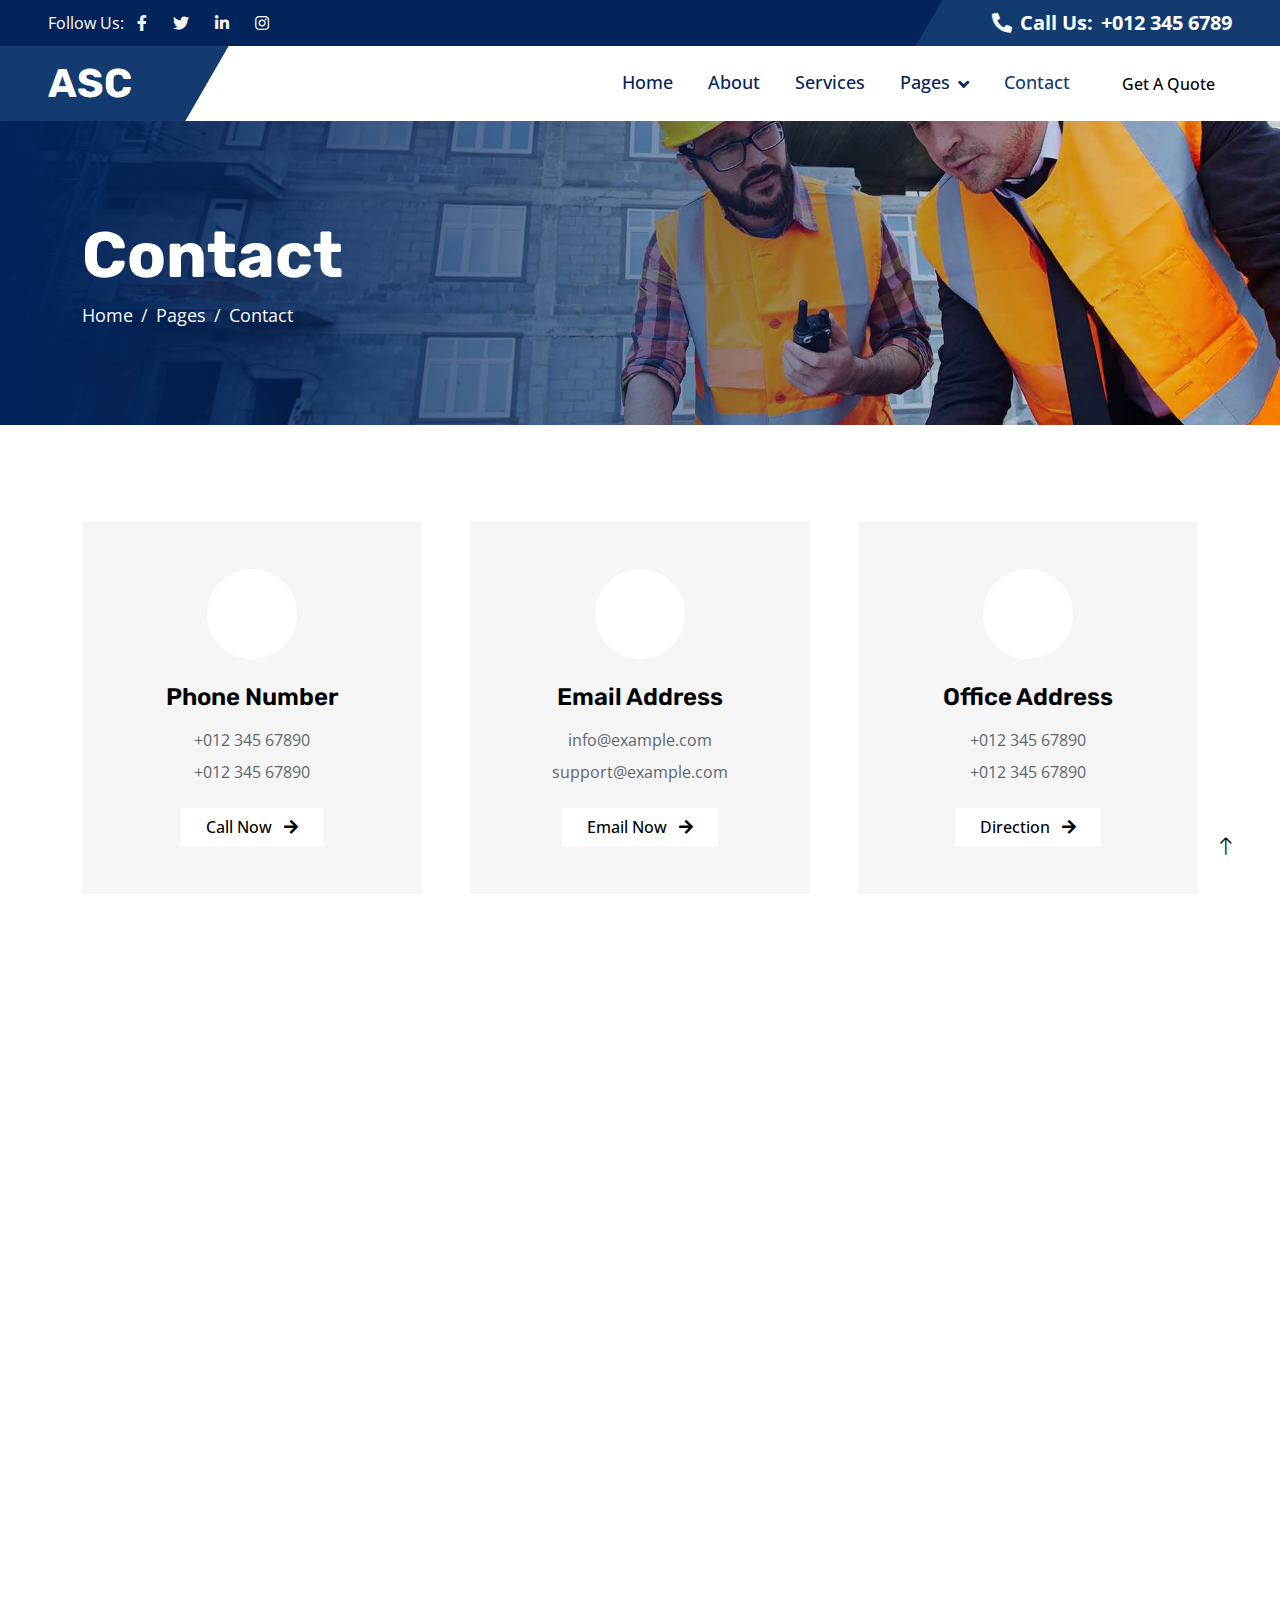
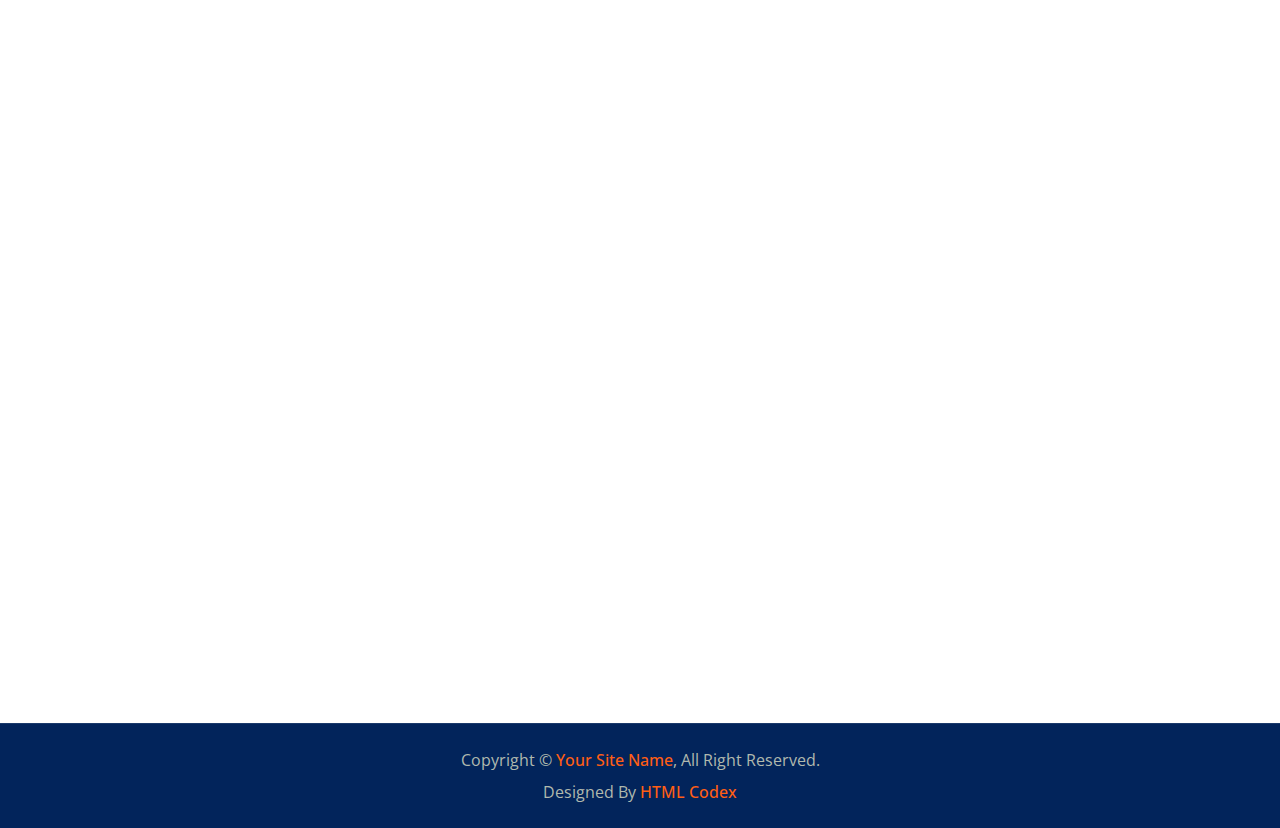
<file: contact.html>
<!DOCTYPE html>
<html lang="en">

<head>
    <meta charset="utf-8">
    <title>ASC - Industrial HTML Template</title>
    <meta content="width=device-width, initial-scale=1.0" name="viewport">
    <meta content="" name="keywords">
    <meta content="" name="description">

    <!-- Favicon -->
    <link href="img/favicon.ico" rel="icon">

    <!-- Google Web Fonts -->
    <link rel="preconnect" href="https://fonts.googleapis.com">
    <link rel="preconnect" href="https://fonts.gstatic.com" crossorigin>
    <link href="https://fonts.googleapis.com/css2?family=Open+Sans:wght@400;500;600&family=Rubik:wght@500;600;700&display=swap" rel="stylesheet">

    <!-- Icon Font Stylesheet -->
    <link href="https://cdnjs.cloudflare.com/ajax/libs/font-awesome/5.10.0/css/all.min.css" rel="stylesheet">
    <link href="https://cdn.jsdelivr.net/npm/bootstrap-icons@1.4.1/font/bootstrap-icons.css" rel="stylesheet">

    <!-- Libraries Stylesheet -->
    <link href="lib/animate/animate.min.css" rel="stylesheet">
    <link href="lib/owlcarousel/assets/owl.carousel.min.css" rel="stylesheet">

    <!-- Customized Bootstrap Stylesheet -->
    <link href="css/bootstrap.min.css" rel="stylesheet">

    <!-- Template Stylesheet -->
    <link href="css/style.css" rel="stylesheet">
</head>

<body>
    <!-- Spinner Start -->
    <div id="spinner" class="show bg-white position-fixed translate-middle w-100 vh-100 top-50 start-50 d-flex align-items-center justify-content-center">
        <div class="spinner-border text-primary" role="status" style="width: 3rem; height: 3rem;"></div>
    </div>
    <!-- Spinner End -->


    <!-- Topbar Start -->
    <div class="container-fluid bg-dark px-0">
        <div class="row g-0 d-none d-lg-flex">
            <div class="col-lg-6 ps-5 text-start">
                <div class="h-100 d-inline-flex align-items-center text-white">
                    <span>Follow Us:</span>
                    <a class="btn btn-link text-light" href=""><i class="fab fa-facebook-f"></i></a>
                    <a class="btn btn-link text-light" href=""><i class="fab fa-twitter"></i></a>
                    <a class="btn btn-link text-light" href=""><i class="fab fa-linkedin-in"></i></a>
                    <a class="btn btn-link text-light" href=""><i class="fab fa-instagram"></i></a>
                </div>
            </div>
            <div class="col-lg-6 text-end">
                <div class="h-100 topbar-right d-inline-flex align-items-center text-white py-2 px-5">
                    <span class="fs-5 fw-bold me-2"><i class="fa fa-phone-alt me-2"></i>Call Us:</span>
                    <span class="fs-5 fw-bold">+012 345 6789</span>
                </div>
            </div>
        </div>
    </div>
    <!-- Topbar End -->


    <!-- Navbar Start -->
    <nav class="navbar navbar-expand-lg bg-white navbar-light sticky-top py-0 pe-5">
        <a href="index.html" class="navbar-brand ps-5 me-0">
            <h1 class="text-white m-0">ASC</h1>
        </a>
        <button type="button" class="navbar-toggler me-0" data-bs-toggle="collapse" data-bs-target="#navbarCollapse">
            <span class="navbar-toggler-icon"></span>
        </button>
        <div class="collapse navbar-collapse" id="navbarCollapse">
            <div class="navbar-nav ms-auto p-4 p-lg-0">
                <a href="index.html" class="nav-item nav-link">Home</a>
                <a href="about.html" class="nav-item nav-link">About</a>
                <a href="service.html" class="nav-item nav-link">Services</a>
                <div class="nav-item dropdown">
                    <a href="#" class="nav-link dropdown-toggle" data-bs-toggle="dropdown">Pages</a>
                    <div class="dropdown-menu bg-light m-0">
                        <a href="project.html" class="dropdown-item">Projects</a>
                        <a href="feature.html" class="dropdown-item">Features</a>
                        <a href="team.html" class="dropdown-item">Our Team</a>
                        <a href="testimonial.html" class="dropdown-item">Testimonial</a>
                        <a href="404.html" class="dropdown-item">404 Page</a>
                    </div>
                </div>
                <a href="contact.html" class="nav-item nav-link active">Contact</a>
            </div>
            <a href="" class="btn btn-primary px-3 d-none d-lg-block">Get A Quote</a>
        </div>
    </nav>
    <!-- Navbar End -->


    <!-- Page Header Start -->
    <div class="container-fluid page-header py-5 mb-5 wow fadeIn" data-wow-delay="0.1s">
        <div class="container py-5">
            <h1 class="display-3 text-white animated slideInRight">Contact</h1>
            <nav aria-label="breadcrumb">
                <ol class="breadcrumb animated slideInRight mb-0">
                    <li class="breadcrumb-item"><a href="#">Home</a></li>
                    <li class="breadcrumb-item"><a href="#">Pages</a></li>
                    <li class="breadcrumb-item active" aria-current="page">Contact</li>
                </ol>
            </nav>
        </div>
    </div>
    <!-- Page Header End -->


    <!-- Contact Start -->
    <div class="container-xxl py-5">
        <div class="container">
            <div class="row g-5 justify-content-center mb-5">
                <div class="col-lg-4 col-md-6 wow fadeInUp" data-wow-delay="0.1s">
                    <div class="bg-light text-center h-100 p-5">
                        <div class="btn-square bg-white rounded-circle mx-auto mb-4" style="width: 90px; height: 90px;">
                            <i class="fa fa-phone-alt fa-2x text-primary"></i>
                        </div>
                        <h4 class="mb-3">Phone Number</h4>
                        <p class="mb-2">+012 345 67890</p>
                        <p class="mb-4">+012 345 67890</p>
                        <a class="btn btn-primary px-4" href="tel:+0123456789">Call Now <i class="fa fa-arrow-right ms-2"></i></a>
                    </div>
                </div>
                <div class="col-lg-4 col-md-6 wow fadeInUp" data-wow-delay="0.3s">
                    <div class="bg-light text-center h-100 p-5">
                        <div class="btn-square bg-white rounded-circle mx-auto mb-4" style="width: 90px; height: 90px;">
                            <i class="fa fa-envelope-open fa-2x text-primary"></i>
                        </div>
                        <h4 class="mb-3">Email Address</h4>
                        <p class="mb-2">info@example.com</p>
                        <p class="mb-4">support@example.com</p>
                        <a class="btn btn-primary px-4" href="mailto:info@example.com">Email Now <i class="fa fa-arrow-right ms-2"></i></a>
                    </div>
                </div>
                <div class="col-lg-4 col-md-6 wow fadeInUp" data-wow-delay="0.5s">
                    <div class="bg-light text-center h-100 p-5">
                        <div class="btn-square bg-white rounded-circle mx-auto mb-4" style="width: 90px; height: 90px;">
                            <i class="fa fa-map-marker-alt fa-2x text-primary"></i>
                        </div>
                        <h4 class="mb-3">Office Address</h4>
                        <p class="mb-2">+012 345 67890</p>
                        <p class="mb-4">+012 345 67890</p>
                        <a class="btn btn-primary px-4" href="https://goo.gl/maps/FsznshxgnULBGgkN9" target="blank">Direction <i class="fa fa-arrow-right ms-2"></i></a>
                    </div>
                </div>
            </div>
            <div class="row mb-5">
                <div class="col-12 wow fadeInUp" data-wow-delay="0.1s">
                    <iframe class="w-100"
                    src="https://www.google.com/maps/embed?pb=!1m18!1m12!1m3!1d3001156.4288297426!2d-78.01371936852176!3d42.72876761954724!2m3!1f0!2f0!3f0!3m2!1i1024!2i768!4f13.1!3m3!1m2!1s0x4ccc4bf0f123a5a9%3A0xddcfc6c1de189567!2sNew%20York%2C%20USA!5e0!3m2!1sen!2sbd!4v1603794290143!5m2!1sen!2sbd"
                    frameborder="0" style="min-height: 450px; border:0;" allowfullscreen="" aria-hidden="false"
                    tabindex="0"></iframe>
                </div>
            </div>
            <div class="row g-5">
                <div class="col-lg-6 wow fadeInUp" data-wow-delay="0.1s">
                    <p class="fw-medium text-uppercase text-primary mb-2">Contact Us</p>
                    <h1 class="display-5 mb-4">If You Have Any Queries, Please Feel Free To Contact Us</h1>
                    <p class="mb-4">The contact form is currently inactive. Get a functional and working contact form with Ajax & PHP in a few minutes. Just copy and paste the files, add a little code and you're done. <a href="https://htmlcodex.com/contact-form">Download Now</a>.</p>
                    <div class="row g-4">
                        <div class="col-6">
                            <div class="d-flex">
                                <div class="flex-shrink-0 btn-square bg-primary rounded-circle">
                                    <i class="fa fa-phone-alt text-white"></i>
                                </div>
                                <div class="ms-3">
                                    <h6>Call Us</h6>
                                    <span>+012 345 67890</span>
                                </div>
                            </div>
                        </div>
                        <div class="col-6">
                            <div class="d-flex">
                                <div class="flex-shrink-0 btn-square bg-primary rounded-circle">
                                    <i class="fa fa-envelope text-white"></i>
                                </div>
                                <div class="ms-3">
                                    <h6>Mail Us</h6>
                                    <span>info@example.com</span>
                                </div>
                            </div>
                        </div>
                    </div>
                </div>
                <div class="col-lg-6 wow fadeInUp" data-wow-delay="0.5s">
                    <form>
                        <div class="row g-3">
                            <div class="col-md-6">
                                <div class="form-floating">
                                    <input type="text" class="form-control" id="name" placeholder="Your Name">
                                    <label for="name">Your Name</label>
                                </div>
                            </div>
                            <div class="col-md-6">
                                <div class="form-floating">
                                    <input type="email" class="form-control" id="email" placeholder="Your Email">
                                    <label for="email">Your Email</label>
                                </div>
                            </div>
                            <div class="col-12">
                                <div class="form-floating">
                                    <input type="text" class="form-control" id="subject" placeholder="Subject">
                                    <label for="subject">Subject</label>
                                </div>
                            </div>
                            <div class="col-12">
                                <div class="form-floating">
                                    <textarea class="form-control" placeholder="Leave a message here" id="message" style="height: 150px"></textarea>
                                    <label for="message">Message</label>
                                </div>
                            </div>
                            <div class="col-12">
                                <button class="btn btn-primary py-3 px-5" type="submit">Send Message</button>
                            </div>
                        </div>
                    </form>
                </div>
            </div>
        </div>
    </div>
    <!-- Contact End -->


    <!-- Footer Start -->
    <div class="container-fluid bg-dark footer mt-5 py-5 wow fadeIn" data-wow-delay="0.1s">
        <div class="container py-5">
            <div class="row g-5">
                <div class="col-lg-3 col-md-6">
                    <h5 class="text-white mb-4">Our Office</h5>
                    <p class="mb-2"><i class="fa fa-map-marker-alt me-3"></i>123 Street, New York, USA</p>
                    <p class="mb-2"><i class="fa fa-phone-alt me-3"></i>+012 345 67890</p>
                    <p class="mb-2"><i class="fa fa-envelope me-3"></i>info@example.com</p>
                    <div class="d-flex pt-3">
                        <a class="btn btn-square btn-primary rounded-circle me-2" href=""><i class="fab fa-twitter"></i></a>
                        <a class="btn btn-square btn-primary rounded-circle me-2" href=""><i class="fab fa-facebook-f"></i></a>
                        <a class="btn btn-square btn-primary rounded-circle me-2" href=""><i class="fab fa-youtube"></i></a>
                        <a class="btn btn-square btn-primary rounded-circle me-2" href=""><i class="fab fa-linkedin-in"></i></a>
                    </div>
                </div>
                <div class="col-lg-3 col-md-6">
                    <h5 class="text-white mb-4">Quick Links</h5>
                    <a class="btn btn-link" href="">About Us</a>
                    <a class="btn btn-link" href="">Contact Us</a>
                    <a class="btn btn-link" href="">Our Services</a>
                    <a class="btn btn-link" href="">Terms & Condition</a>
                    <a class="btn btn-link" href="">Support</a>
                </div>
                <div class="col-lg-3 col-md-6">
                    <h5 class="text-white mb-4">Business Hours</h5>
                    <p class="mb-1">Monday - Friday</p>
                    <h6 class="text-light">09:00 am - 07:00 pm</h6>
                    <p class="mb-1">Saturday</p>
                    <h6 class="text-light">09:00 am - 12:00 pm</h6>
                    <p class="mb-1">Sunday</p>
                    <h6 class="text-light">Closed</h6>
                </div>
                <div class="col-lg-3 col-md-6">
                    <h5 class="text-white mb-4">Newsletter</h5>
                    <p>Dolor amet sit justo amet elitr clita ipsum elitr est.</p>
                    <div class="position-relative w-100">
                        <input class="form-control bg-transparent w-100 py-3 ps-4 pe-5" type="text" placeholder="Your email">
                        <button type="button" class="btn btn-primary py-2 position-absolute top-0 end-0 mt-2 me-2">SignUp</button>
                    </div>
                </div>
            </div>
        </div>
    </div>
    <!-- Footer End -->


    <!-- Copyright Start -->
    <div class="container-fluid copyright bg-dark py-4">
        <div class="container text-center">
            <p class="mb-2">Copyright &copy; <a class="fw-semi-bold" href="#">Your Site Name</a>, All Right Reserved.</p>
            <!--/*** This template is free as long as you keep the footer author’s credit link/attribution link/backlink. If you'd like to use the template without the footer author’s credit link/attribution link/backlink, you can purchase the Credit Removal License from "https://htmlcodex.com/credit-removal". Thank you for your support. ***/-->
            <p class="mb-0">Designed By <a class="fw-semi-bold" href="https://htmlcodex.com">HTML Codex</a></p>
        </div>
    </div>
    <!-- Copyright End -->


    <!-- Back to Top -->
    <a href="#" class="btn btn-lg btn-primary btn-lg-square rounded-circle back-to-top"><i class="bi bi-arrow-up"></i></a>


    <!-- JavaScript Libraries -->
    <script src="https://code.jquery.com/jquery-3.4.1.min.js"></script>
    <script src="https://cdn.jsdelivr.net/npm/bootstrap@5.0.0/dist/js/bootstrap.bundle.min.js"></script>
    <script src="lib/wow/wow.min.js"></script>
    <script src="lib/easing/easing.min.js"></script>
    <script src="lib/waypoints/waypoints.min.js"></script>
    <script src="lib/owlcarousel/owl.carousel.min.js"></script>
    <script src="lib/counterup/counterup.min.js"></script>

    <!-- Template Javascript -->
    <script src="js/main.js"></script>
</body>

</html>
</file>
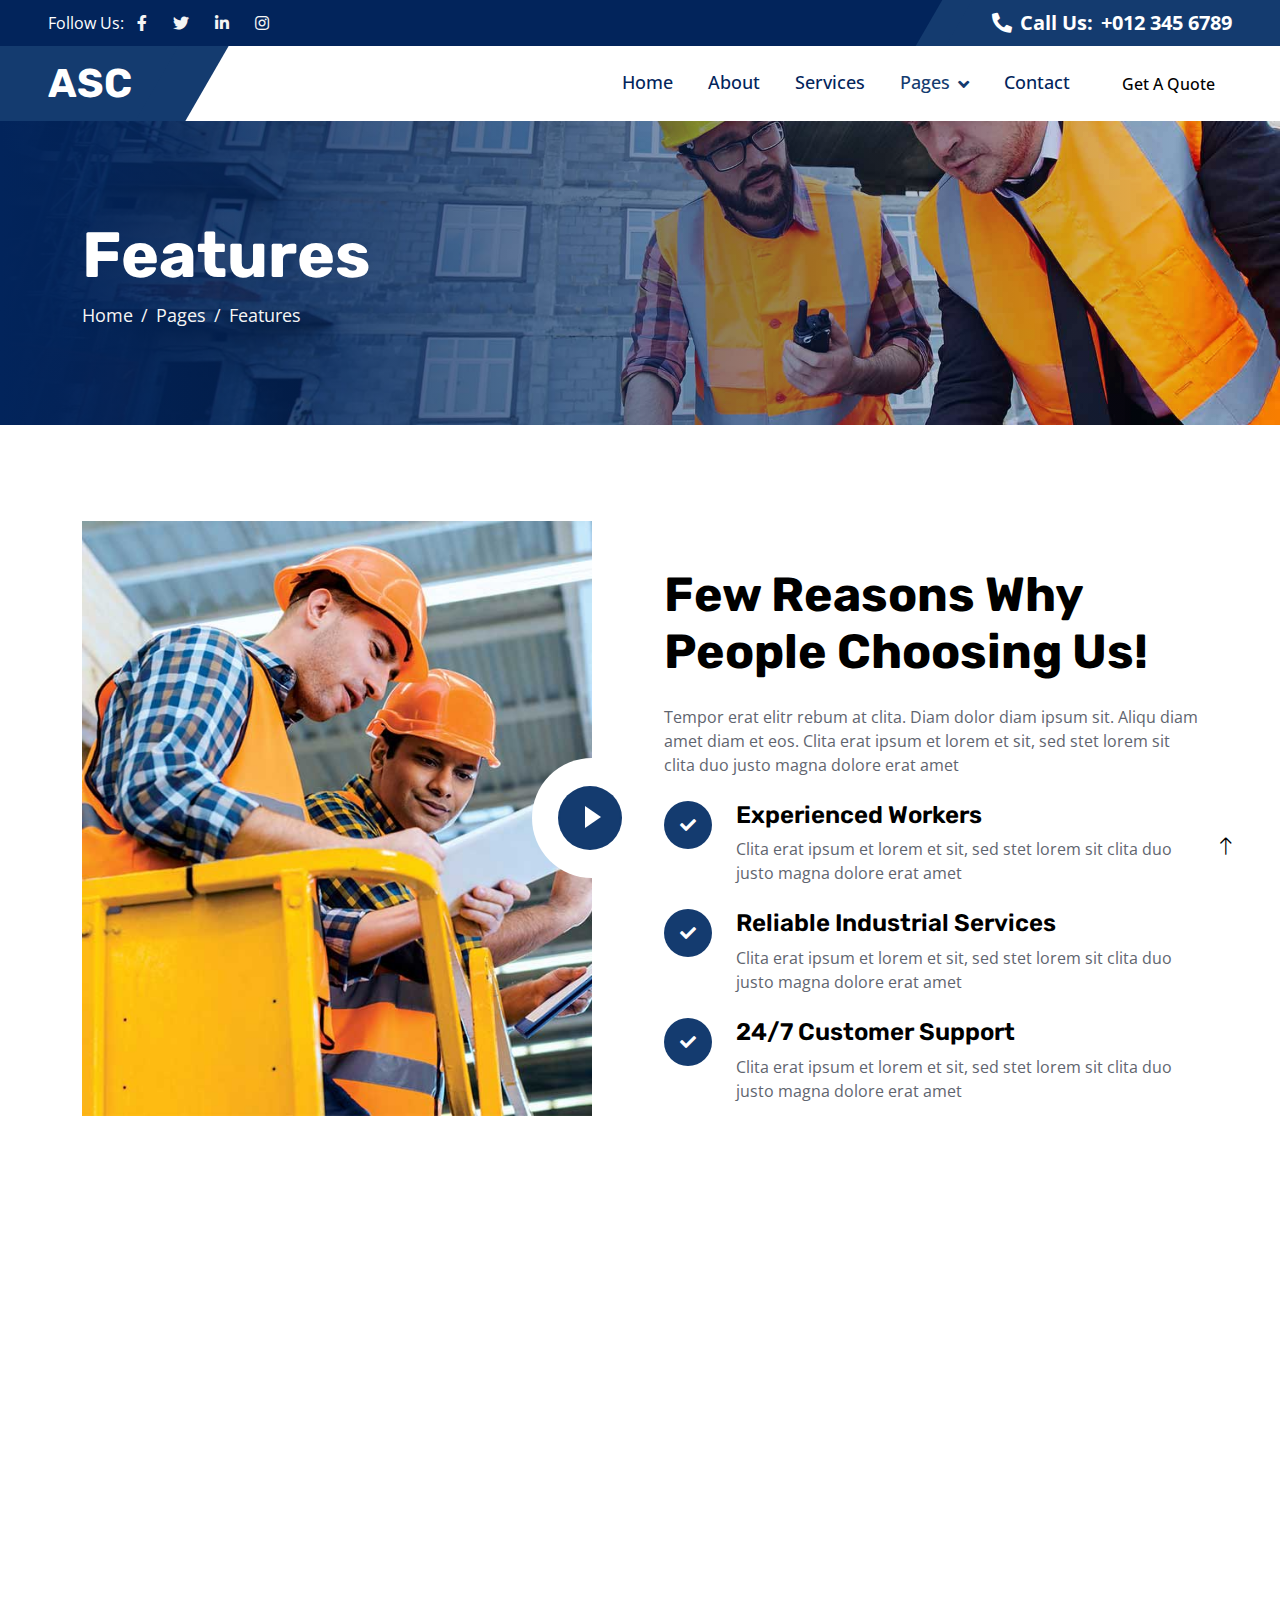
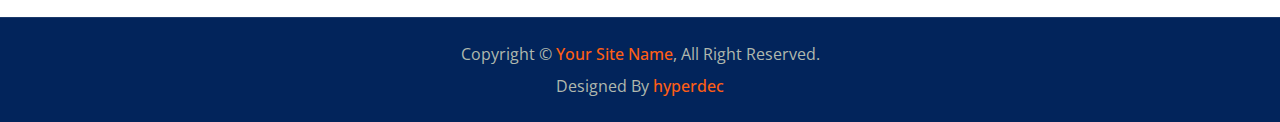
<file: feature.html>
<!DOCTYPE html>
<html lang="en">

<head>
    <meta charset="utf-8">
    <title>ASC - Industrial HTML Template</title>
    <meta content="width=device-width, initial-scale=1.0" name="viewport">
    <meta content="" name="keywords">
    <meta content="" name="description">

    <!-- Favicon -->
    <link href="img/favicon.ico" rel="icon">

    <!-- Google Web Fonts -->
    <link rel="preconnect" href="https://fonts.googleapis.com">
    <link rel="preconnect" href="https://fonts.gstatic.com" crossorigin>
    <link href="https://fonts.googleapis.com/css2?family=Open+Sans:wght@400;500;600&family=Rubik:wght@500;600;700&display=swap" rel="stylesheet">

    <!-- Icon Font Stylesheet -->
    <link href="https://cdnjs.cloudflare.com/ajax/libs/font-awesome/5.10.0/css/all.min.css" rel="stylesheet">
    <link href="https://cdn.jsdelivr.net/npm/bootstrap-icons@1.4.1/font/bootstrap-icons.css" rel="stylesheet">

    <!-- Libraries Stylesheet -->
    <link href="lib/animate/animate.min.css" rel="stylesheet">
    <link href="lib/owlcarousel/assets/owl.carousel.min.css" rel="stylesheet">

    <!-- Customized Bootstrap Stylesheet -->
    <link href="css/bootstrap.min.css" rel="stylesheet">

    <!-- Template Stylesheet -->
    <link href="css/style.css" rel="stylesheet">
</head>

<body>
    <!-- Spinner Start -->
    <div id="spinner" class="show bg-white position-fixed translate-middle w-100 vh-100 top-50 start-50 d-flex align-items-center justify-content-center">
        <div class="spinner-border text-primary" role="status" style="width: 3rem; height: 3rem;"></div>
    </div>
    <!-- Spinner End -->


    <!-- Topbar Start -->
    <div class="container-fluid bg-dark px-0">
        <div class="row g-0 d-none d-lg-flex">
            <div class="col-lg-6 ps-5 text-start">
                <div class="h-100 d-inline-flex align-items-center text-white">
                    <span>Follow Us:</span>
                    <a class="btn btn-link text-light" href=""><i class="fab fa-facebook-f"></i></a>
                    <a class="btn btn-link text-light" href=""><i class="fab fa-twitter"></i></a>
                    <a class="btn btn-link text-light" href=""><i class="fab fa-linkedin-in"></i></a>
                    <a class="btn btn-link text-light" href=""><i class="fab fa-instagram"></i></a>
                </div>
            </div>
            <div class="col-lg-6 text-end">
                <div class="h-100 topbar-right d-inline-flex align-items-center text-white py-2 px-5">
                    <span class="fs-5 fw-bold me-2"><i class="fa fa-phone-alt me-2"></i>Call Us:</span>
                    <span class="fs-5 fw-bold">+012 345 6789</span>
                </div>
            </div>
        </div>
    </div>
    <!-- Topbar End -->


    <!-- Navbar Start -->
    <nav class="navbar navbar-expand-lg bg-white navbar-light sticky-top py-0 pe-5">
        <a href="index.html" class="navbar-brand ps-5 me-0">
            <h1 class="text-white m-0">ASC</h1>
        </a>
        <button type="button" class="navbar-toggler me-0" data-bs-toggle="collapse" data-bs-target="#navbarCollapse">
            <span class="navbar-toggler-icon"></span>
        </button>
        <div class="collapse navbar-collapse" id="navbarCollapse">
            <div class="navbar-nav ms-auto p-4 p-lg-0">
                <a href="index.html" class="nav-item nav-link">Home</a>
                <a href="about.html" class="nav-item nav-link">About</a>
                <a href="service.html" class="nav-item nav-link">Services</a>
                <div class="nav-item dropdown">
                    <a href="#" class="nav-link dropdown-toggle active" data-bs-toggle="dropdown">Pages</a>
                    <div class="dropdown-menu bg-light m-0">
                        <a href="project.html" class="dropdown-item">Projects</a>
                        <a href="feature.html" class="dropdown-item active">Features</a>
                        <a href="team.html" class="dropdown-item">Our Team</a>
                        <a href="testimonial.html" class="dropdown-item">Testimonial</a>
                        <a href="404.html" class="dropdown-item">404 Page</a>
                    </div>
                </div>
                <a href="contact.html" class="nav-item nav-link">Contact</a>
            </div>
            <a href="" class="btn btn-primary px-3 d-none d-lg-block">Get A Quote</a>
        </div>
    </nav>
    <!-- Navbar End -->


    <!-- Page Header Start -->
    <div class="container-fluid page-header py-5 mb-5 wow fadeIn" data-wow-delay="0.1s">
        <div class="container py-5">
            <h1 class="display-3 text-white animated slideInRight">Features</h1>
            <nav aria-label="breadcrumb">
                <ol class="breadcrumb animated slideInRight mb-0">
                    <li class="breadcrumb-item"><a href="#">Home</a></li>
                    <li class="breadcrumb-item"><a href="#">Pages</a></li>
                    <li class="breadcrumb-item active" aria-current="page">Features</li>
                </ol>
            </nav>
        </div>
    </div>
    <!-- Page Header End -->


    <!-- Features Start -->
    <div class="container-xxl py-5">
        <div class="container">
            <div class="row g-5 align-items-center">
                <div class="col-lg-6 wow fadeInUp" data-wow-delay="0.1s">
                    <div class="position-relative me-lg-4">
                        <img class="img-fluid w-100" src="img/feature.jpg" alt="">
                        <span class="position-absolute top-50 start-100 translate-middle bg-white rounded-circle d-none d-lg-block" style="width: 120px; height: 120px;"></span>
                        <button type="button" class="btn-play" data-bs-toggle="modal"
                            data-src="https://www.youtube.com/embed/DWRcNpR6Kdc" data-bs-target="#videoModal">
                            <span></span>
                        </button>
                    </div>
                </div>
                <div class="col-lg-6 wow fadeInUp" data-wow-delay="0.5s">
                    <p class="fw-medium text-uppercase text-primary mb-2">Why Choosing Us!</p>
                    <h1 class="display-5 mb-4">Few Reasons Why People Choosing Us!</h1>
                    <p class="mb-4">Tempor erat elitr rebum at clita. Diam dolor diam ipsum sit. Aliqu diam amet diam et eos. Clita erat ipsum et lorem et sit, sed stet lorem sit clita duo justo magna dolore erat amet</p>
                    <div class="row gy-4">
                        <div class="col-12">
                            <div class="d-flex">
                                <div class="flex-shrink-0 btn-lg-square rounded-circle bg-primary">
                                    <i class="fa fa-check text-white"></i>
                                </div>
                                <div class="ms-4">
                                    <h4>Experienced Workers</h4>
                                    <span>Clita erat ipsum et lorem et sit, sed stet lorem sit clita duo justo magna dolore erat amet</span>
                                </div>
                            </div>
                        </div>
                        <div class="col-12">
                            <div class="d-flex">
                                <div class="flex-shrink-0 btn-lg-square rounded-circle bg-primary">
                                    <i class="fa fa-check text-white"></i>
                                </div>
                                <div class="ms-4">
                                    <h4>Reliable Industrial Services</h4>
                                    <span>Clita erat ipsum et lorem et sit, sed stet lorem sit clita duo justo magna dolore erat amet</span>
                                </div>
                            </div>
                        </div>
                        <div class="col-12">
                            <div class="d-flex">
                                <div class="flex-shrink-0 btn-lg-square rounded-circle bg-primary">
                                    <i class="fa fa-check text-white"></i>
                                </div>
                                <div class="ms-4">
                                    <h4>24/7 Customer Support</h4>
                                    <span>Clita erat ipsum et lorem et sit, sed stet lorem sit clita duo justo magna dolore erat amet</span>
                                </div>
                            </div>
                        </div>
                    </div>
                </div>
            </div>
        </div>
    </div>
    <!-- Features End -->


    <!-- Video Modal Start -->
    <div class="modal modal-video fade" id="videoModal" tabindex="-1" aria-labelledby="exampleModalLabel" aria-hidden="true">
        <div class="modal-dialog">
            <div class="modal-content rounded-0">
                <div class="modal-header">
                    <h3 class="modal-title" id="exampleModalLabel">Youtube Video</h3>
                    <button type="button" class="btn-close" data-bs-dismiss="modal" aria-label="Close"></button>
                </div>
                <div class="modal-body">
                    <!-- 16:9 aspect ratio -->
                    <div class="ratio ratio-16x9">
                        <iframe class="embed-responsive-item" src="" id="video" allowfullscreen allowscriptaccess="always"
                            allow="autoplay"></iframe>
                    </div>
                </div>
            </div>
        </div>
    </div>
    <!-- Video Modal End -->
        

    <!-- Footer Start -->
    <div class="container-fluid bg-dark footer mt-5 py-5 wow fadeIn" data-wow-delay="0.1s">
        <div class="container py-5">
            <div class="row g-5">
                <div class="col-lg-3 col-md-6">
                    <h5 class="text-white mb-4">Our Office</h5>
                    <p class="mb-2"><i class="fa fa-map-marker-alt me-3"></i>123 Street, New York, USA</p>
                    <p class="mb-2"><i class="fa fa-phone-alt me-3"></i>+012 345 67890</p>
                    <p class="mb-2"><i class="fa fa-envelope me-3"></i>info@example.com</p>
                    <div class="d-flex pt-3">
                        <a class="btn btn-square btn-primary rounded-circle me-2" href=""><i class="fab fa-twitter"></i></a>
                        <a class="btn btn-square btn-primary rounded-circle me-2" href=""><i class="fab fa-facebook-f"></i></a>
                        <a class="btn btn-square btn-primary rounded-circle me-2" href=""><i class="fab fa-youtube"></i></a>
                        <a class="btn btn-square btn-primary rounded-circle me-2" href=""><i class="fab fa-linkedin-in"></i></a>
                    </div>
                </div>
                <div class="col-lg-3 col-md-6">
                    <h5 class="text-white mb-4">Quick Links</h5>
                    <a class="btn btn-link" href="">About Us</a>
                    <a class="btn btn-link" href="">Contact Us</a>
                    <a class="btn btn-link" href="">Our Services</a>
                    <a class="btn btn-link" href="">Terms & Condition</a>
                    <a class="btn btn-link" href="">Support</a>
                </div>
                <div class="col-lg-3 col-md-6">
                    <h5 class="text-white mb-4">Business Hours</h5>
                    <p class="mb-1">Monday - Friday</p>
                    <h6 class="text-light">09:00 am - 07:00 pm</h6>
                    <p class="mb-1">Saturday</p>
                    <h6 class="text-light">09:00 am - 12:00 pm</h6>
                    <p class="mb-1">Sunday</p>
                    <h6 class="text-light">Closed</h6>
                </div>
                <div class="col-lg-3 col-md-6">
                    <h5 class="text-white mb-4">Newsletter</h5>
                    <p>Dolor amet sit justo amet elitr clita ipsum elitr est.</p>
                    <div class="position-relative w-100">
                        <input class="form-control bg-transparent w-100 py-3 ps-4 pe-5" type="text" placeholder="Your email">
                        <button type="button" class="btn btn-primary py-2 position-absolute top-0 end-0 mt-2 me-2">SignUp</button>
                    </div>
                </div>
            </div>
        </div>
    </div>
    <!-- Footer End -->


    <!-- Copyright Start -->
    <div class="container-fluid copyright bg-dark py-4">
        <div class="container text-center">
            <p class="mb-2">Copyright &copy; <a class="fw-semi-bold" href="#">Your Site Name</a>, All Right Reserved.</p>
            <!--/*** This template is free as long as you keep the footer author’s credit link/attribution link/backlink. If you'd like to use the template without the footer author’s credit link/attribution link/backlink, you can purchase the Credit Removal License from "https://htmlcodex.com/credit-removal". Thank you for your support. ***/-->
            <p class="mb-0">Designed By <a class="fw-semi-bold" href="https://hyperdec.com">hyperdec</a></p>
        </div>
    </div>
    <!-- Copyright End -->


    <!-- Back to Top -->
    <a href="#" class="btn btn-lg btn-primary btn-lg-square rounded-circle back-to-top"><i class="bi bi-arrow-up"></i></a>


    <!-- JavaScript Libraries -->
    <script src="https://code.jquery.com/jquery-3.4.1.min.js"></script>
    <script src="https://cdn.jsdelivr.net/npm/bootstrap@5.0.0/dist/js/bootstrap.bundle.min.js"></script>
    <script src="lib/wow/wow.min.js"></script>
    <script src="lib/easing/easing.min.js"></script>
    <script src="lib/waypoints/waypoints.min.js"></script>
    <script src="lib/owlcarousel/owl.carousel.min.js"></script>
    <script src="lib/counterup/counterup.min.js"></script>

    <!-- Template Javascript -->
    <script src="js/main.js"></script>
</body>

</html>
</file>
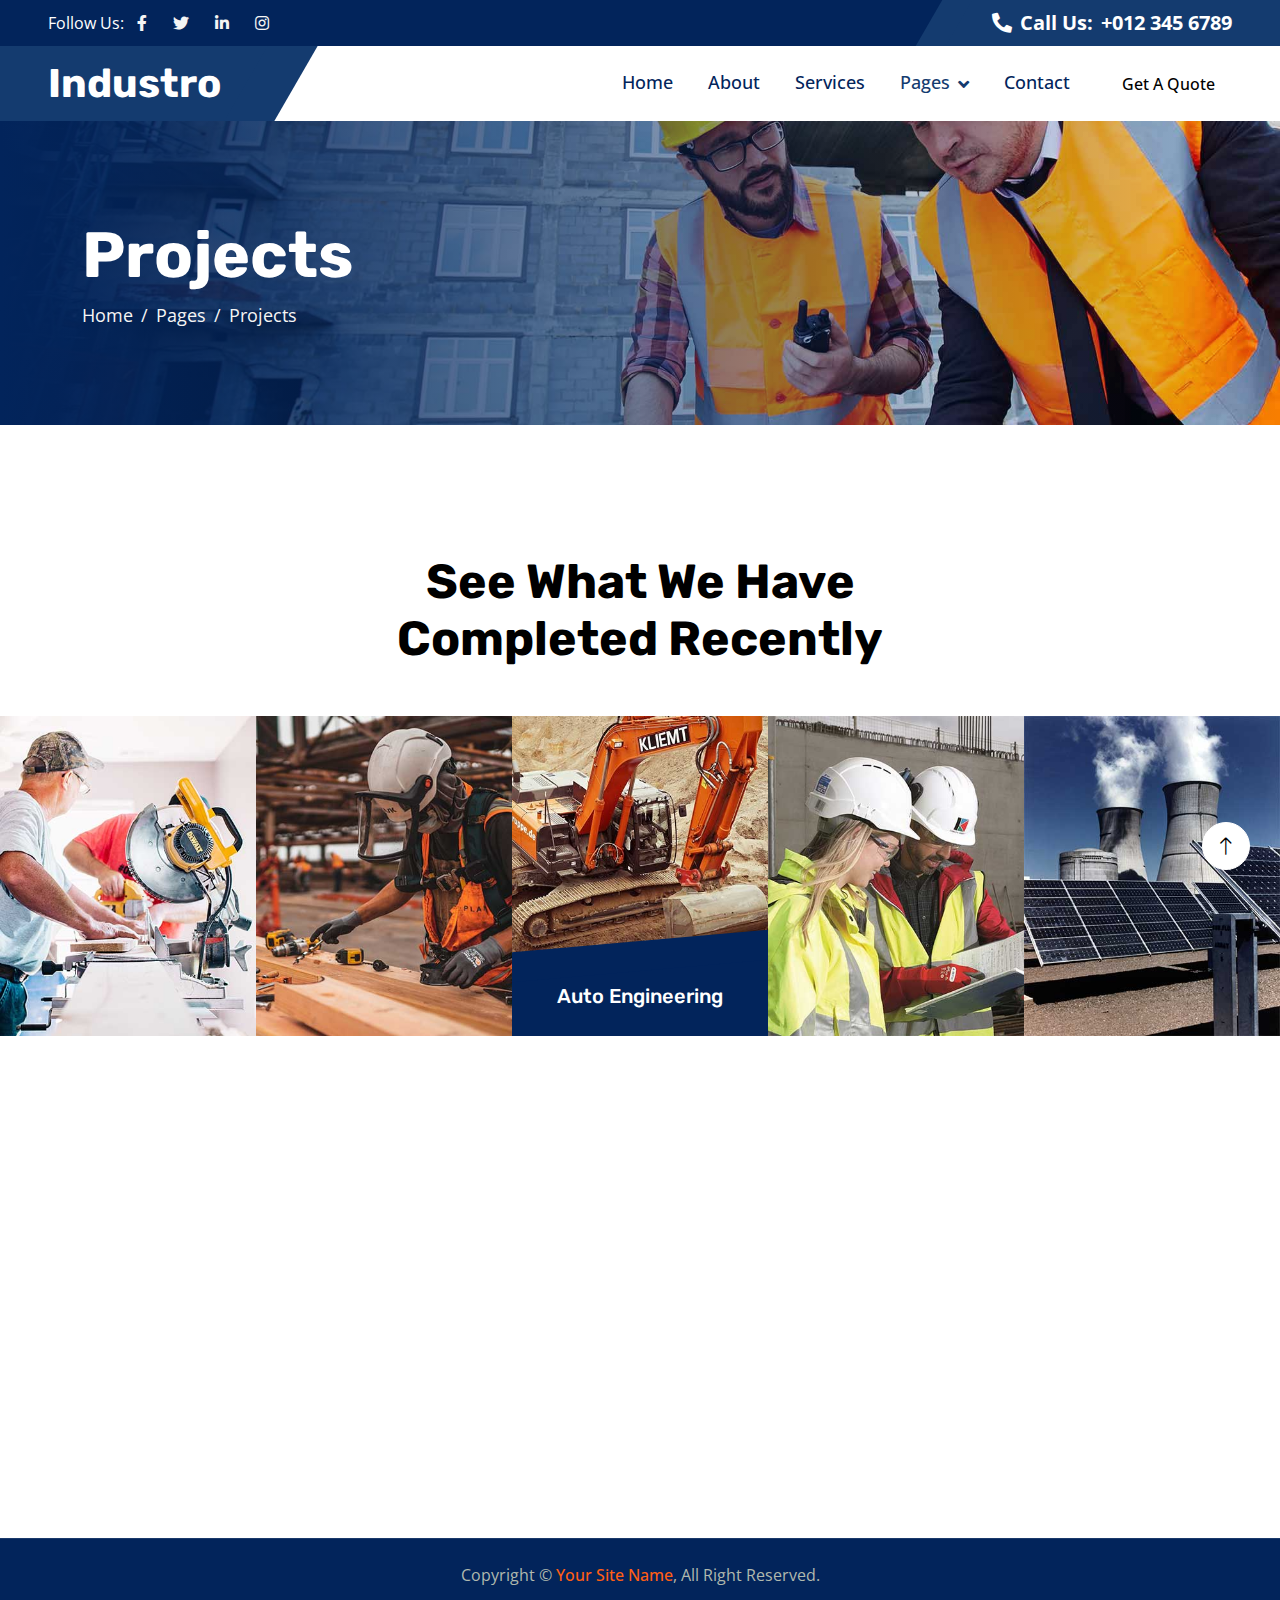
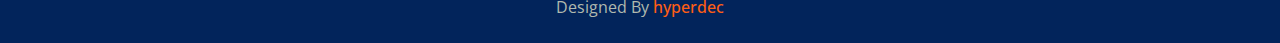
<file: project.html>
<!DOCTYPE html>
<html lang="en">

<head>
    <meta charset="utf-8">
    <title>F - Industrial HTML Template</title>
    <meta content="width=device-width, initial-scale=1.0" name="viewport">
    <meta content="" name="keywords">
    <meta content="" name="description">

    <!-- Favicon -->
    <link href="img/favicon.ico" rel="icon">

    <!-- Google Web Fonts -->
    <link rel="preconnect" href="https://fonts.googleapis.com">
    <link rel="preconnect" href="https://fonts.gstatic.com" crossorigin>
    <link href="https://fonts.googleapis.com/css2?family=Open+Sans:wght@400;500;600&family=Rubik:wght@500;600;700&display=swap" rel="stylesheet">

    <!-- Icon Font Stylesheet -->
    <link href="https://cdnjs.cloudflare.com/ajax/libs/font-awesome/5.10.0/css/all.min.css" rel="stylesheet">
    <link href="https://cdn.jsdelivr.net/npm/bootstrap-icons@1.4.1/font/bootstrap-icons.css" rel="stylesheet">

    <!-- Libraries Stylesheet -->
    <link href="lib/animate/animate.min.css" rel="stylesheet">
    <link href="lib/owlcarousel/assets/owl.carousel.min.css" rel="stylesheet">

    <!-- Customized Bootstrap Stylesheet -->
    <link href="css/bootstrap.min.css" rel="stylesheet">

    <!-- Template Stylesheet -->
    <link href="css/style.css" rel="stylesheet">
</head>

<body>
    <!-- Spinner Start -->
    <div id="spinner" class="show bg-white position-fixed translate-middle w-100 vh-100 top-50 start-50 d-flex align-items-center justify-content-center">
        <div class="spinner-border text-primary" role="status" style="width: 3rem; height: 3rem;"></div>
    </div>
    <!-- Spinner End -->


    <!-- Topbar Start -->
    <div class="container-fluid bg-dark px-0">
        <div class="row g-0 d-none d-lg-flex">
            <div class="col-lg-6 ps-5 text-start">
                <div class="h-100 d-inline-flex align-items-center text-white">
                    <span>Follow Us:</span>
                    <a class="btn btn-link text-light" href=""><i class="fab fa-facebook-f"></i></a>
                    <a class="btn btn-link text-light" href=""><i class="fab fa-twitter"></i></a>
                    <a class="btn btn-link text-light" href=""><i class="fab fa-linkedin-in"></i></a>
                    <a class="btn btn-link text-light" href=""><i class="fab fa-instagram"></i></a>
                </div>
            </div>
            <div class="col-lg-6 text-end">
                <div class="h-100 topbar-right d-inline-flex align-items-center text-white py-2 px-5">
                    <span class="fs-5 fw-bold me-2"><i class="fa fa-phone-alt me-2"></i>Call Us:</span>
                    <span class="fs-5 fw-bold">+012 345 6789</span>
                </div>
            </div>
        </div>
    </div>
    <!-- Topbar End -->


    <!-- Navbar Start -->
    <nav class="navbar navbar-expand-lg bg-white navbar-light sticky-top py-0 pe-5">
        <a href="index.html" class="navbar-brand ps-5 me-0">
            <h1 class="text-white m-0">Industro</h1>
        </a>
        <button type="button" class="navbar-toggler me-0" data-bs-toggle="collapse" data-bs-target="#navbarCollapse">
            <span class="navbar-toggler-icon"></span>
        </button>
        <div class="collapse navbar-collapse" id="navbarCollapse">
            <div class="navbar-nav ms-auto p-4 p-lg-0">
                <a href="index.html" class="nav-item nav-link">Home</a>
                <a href="about.html" class="nav-item nav-link">About</a>
                <a href="service.html" class="nav-item nav-link">Services</a>
                <div class="nav-item dropdown">
                    <a href="#" class="nav-link dropdown-toggle active" data-bs-toggle="dropdown">Pages</a>
                    <div class="dropdown-menu bg-light m-0">
                        <a href="project.html" class="dropdown-item active">Projects</a>
                        <a href="feature.html" class="dropdown-item">Features</a>
                        <a href="team.html" class="dropdown-item">Our Team</a>
                        <a href="testimonial.html" class="dropdown-item">Testimonial</a>
                        <a href="404.html" class="dropdown-item">404 Page</a>
                    </div>
                </div>
                <a href="contact.html" class="nav-item nav-link">Contact</a>
            </div>
            <a href="" class="btn btn-primary px-3 d-none d-lg-block">Get A Quote</a>
        </div>
    </nav>
    <!-- Navbar End -->


    <!-- Page Header Start -->
    <div class="container-fluid page-header py-5 mb-5 wow fadeIn" data-wow-delay="0.1s">
        <div class="container py-5">
            <h1 class="display-3 text-white animated slideInRight">Projects</h1>
            <nav aria-label="breadcrumb">
                <ol class="breadcrumb animated slideInRight mb-0">
                    <li class="breadcrumb-item"><a href="#">Home</a></li>
                    <li class="breadcrumb-item"><a href="#">Pages</a></li>
                    <li class="breadcrumb-item active" aria-current="page">Projects</li>
                </ol>
            </nav>
        </div>
    </div>
    <!-- Page Header End -->


    <!-- Project Start -->
    <div class="container-fluid py-5 my-5 px-0">
        <div class="text-center mx-auto wow fadeIn" data-wow-delay="0.1s" style="max-width: 600px;">
            <p class="fw-medium text-uppercase text-primary mb-2">Our Projects</p>
            <h1 class="display-5 mb-5">See What We Have Completed Recently</h1>
        </div>
        <div class="owl-carousel project-carousel bg-dark wow fadeIn" data-wow-delay="0.1s">
            <a class="project-item" href="">
                <img class="img-fluid" src="img/project-1.jpg" alt="">
                <div class="project-title">
                    <h5 class="text-primary mb-0">Auto Engineering</h5>
                </div>
            </a>
            <a class="project-item" href="">
                <img class="img-fluid" src="img/project-2.jpg" alt="">
                <div class="project-title">
                    <h5 class="text-primary mb-0">Civil Engineering</h5>
                </div>
            </a>
            <a class="project-item" href="">
                <img class="img-fluid" src="img/project-3.jpg" alt="">
                <div class="project-title">
                    <h5 class="text-primary mb-0">Gas Engineering</h5>
                </div>
            </a>
            <a class="project-item" href="">
                <img class="img-fluid" src="img/project-4.jpg" alt="">
                <div class="project-title">
                    <h5 class="text-primary mb-0">Power Engineering</h5>
                </div>
            </a>
            <a class="project-item" href="">
                <img class="img-fluid" src="img/project-5.jpg" alt="">
                <div class="project-title">
                    <h5 class="text-primary mb-0">Energy Engineering</h5>
                </div>
            </a>
            <a class="project-item" href="">
                <img class="img-fluid" src="img/project-6.jpg" alt="">
                <div class="project-title">
                    <h5 class="text-primary mb-0">Water Engineering</h5>
                </div>
            </a>
        </div>
    </div>
    <!-- Project End -->
        

    <!-- Footer Start -->
    <div class="container-fluid bg-dark footer mt-5 py-5 wow fadeIn" data-wow-delay="0.1s">
        <div class="container py-5">
            <div class="row g-5">
                <div class="col-lg-3 col-md-6">
                    <h5 class="text-white mb-4">Our Office</h5>
                    <p class="mb-2"><i class="fa fa-map-marker-alt me-3"></i>123 Street, New York, USA</p>
                    <p class="mb-2"><i class="fa fa-phone-alt me-3"></i>+012 345 67890</p>
                    <p class="mb-2"><i class="fa fa-envelope me-3"></i>info@example.com</p>
                    <div class="d-flex pt-3">
                        <a class="btn btn-square btn-primary rounded-circle me-2" href=""><i class="fab fa-twitter"></i></a>
                        <a class="btn btn-square btn-primary rounded-circle me-2" href=""><i class="fab fa-facebook-f"></i></a>
                        <a class="btn btn-square btn-primary rounded-circle me-2" href=""><i class="fab fa-youtube"></i></a>
                        <a class="btn btn-square btn-primary rounded-circle me-2" href=""><i class="fab fa-linkedin-in"></i></a>
                    </div>
                </div>
                <div class="col-lg-3 col-md-6">
                    <h5 class="text-white mb-4">Quick Links</h5>
                    <a class="btn btn-link" href="">About Us</a>
                    <a class="btn btn-link" href="">Contact Us</a>
                    <a class="btn btn-link" href="">Our Services</a>
                    <a class="btn btn-link" href="">Terms & Condition</a>
                    <a class="btn btn-link" href="">Support</a>
                </div>
                <div class="col-lg-3 col-md-6">
                    <h5 class="text-white mb-4">Business Hours</h5>
                    <p class="mb-1">Monday - Friday</p>
                    <h6 class="text-light">09:00 am - 07:00 pm</h6>
                    <p class="mb-1">Saturday</p>
                    <h6 class="text-light">09:00 am - 12:00 pm</h6>
                    <p class="mb-1">Sunday</p>
                    <h6 class="text-light">Closed</h6>
                </div>
                <div class="col-lg-3 col-md-6">
                    <h5 class="text-white mb-4">Newsletter</h5>
                    <p>Dolor amet sit justo amet elitr clita ipsum elitr est.</p>
                    <div class="position-relative w-100">
                        <input class="form-control bg-transparent w-100 py-3 ps-4 pe-5" type="text" placeholder="Your email">
                        <button type="button" class="btn btn-primary py-2 position-absolute top-0 end-0 mt-2 me-2">SignUp</button>
                    </div>
                </div>
            </div>
        </div>
    </div>
    <!-- Footer End -->


    <!-- Copyright Start -->
    <div class="container-fluid copyright bg-dark py-4">
        <div class="container text-center">
            <p class="mb-2">Copyright &copy; <a class="fw-semi-bold" href="#">Your Site Name</a>, All Right Reserved.</p>
            <!--/*** This template is free as long as you keep the footer author’s credit link/attribution link/backlink. If you'd like to use the template without the footer author’s credit link/attribution link/backlink, you can purchase the Credit Removal License from "https://htmlcodex.com/credit-removal". Thank you for your support. ***/-->
            <p class="mb-0">Designed By <a class="fw-semi-bold" href="https://hyperdec.com">hyperdec</a></p>
        </div>
    </div>
    <!-- Copyright End -->


    <!-- Back to Top -->
    <a href="#" class="btn btn-lg btn-primary btn-lg-square rounded-circle back-to-top"><i class="bi bi-arrow-up"></i></a>


    <!-- JavaScript Libraries -->
    <script src="https://code.jquery.com/jquery-3.4.1.min.js"></script>
    <script src="https://cdn.jsdelivr.net/npm/bootstrap@5.0.0/dist/js/bootstrap.bundle.min.js"></script>
    <script src="lib/wow/wow.min.js"></script>
    <script src="lib/easing/easing.min.js"></script>
    <script src="lib/waypoints/waypoints.min.js"></script>
    <script src="lib/owlcarousel/owl.carousel.min.js"></script>
    <script src="lib/counterup/counterup.min.js"></script>

    <!-- Template Javascript -->
    <script src="js/main.js"></script>
</body>

</html>
</file>
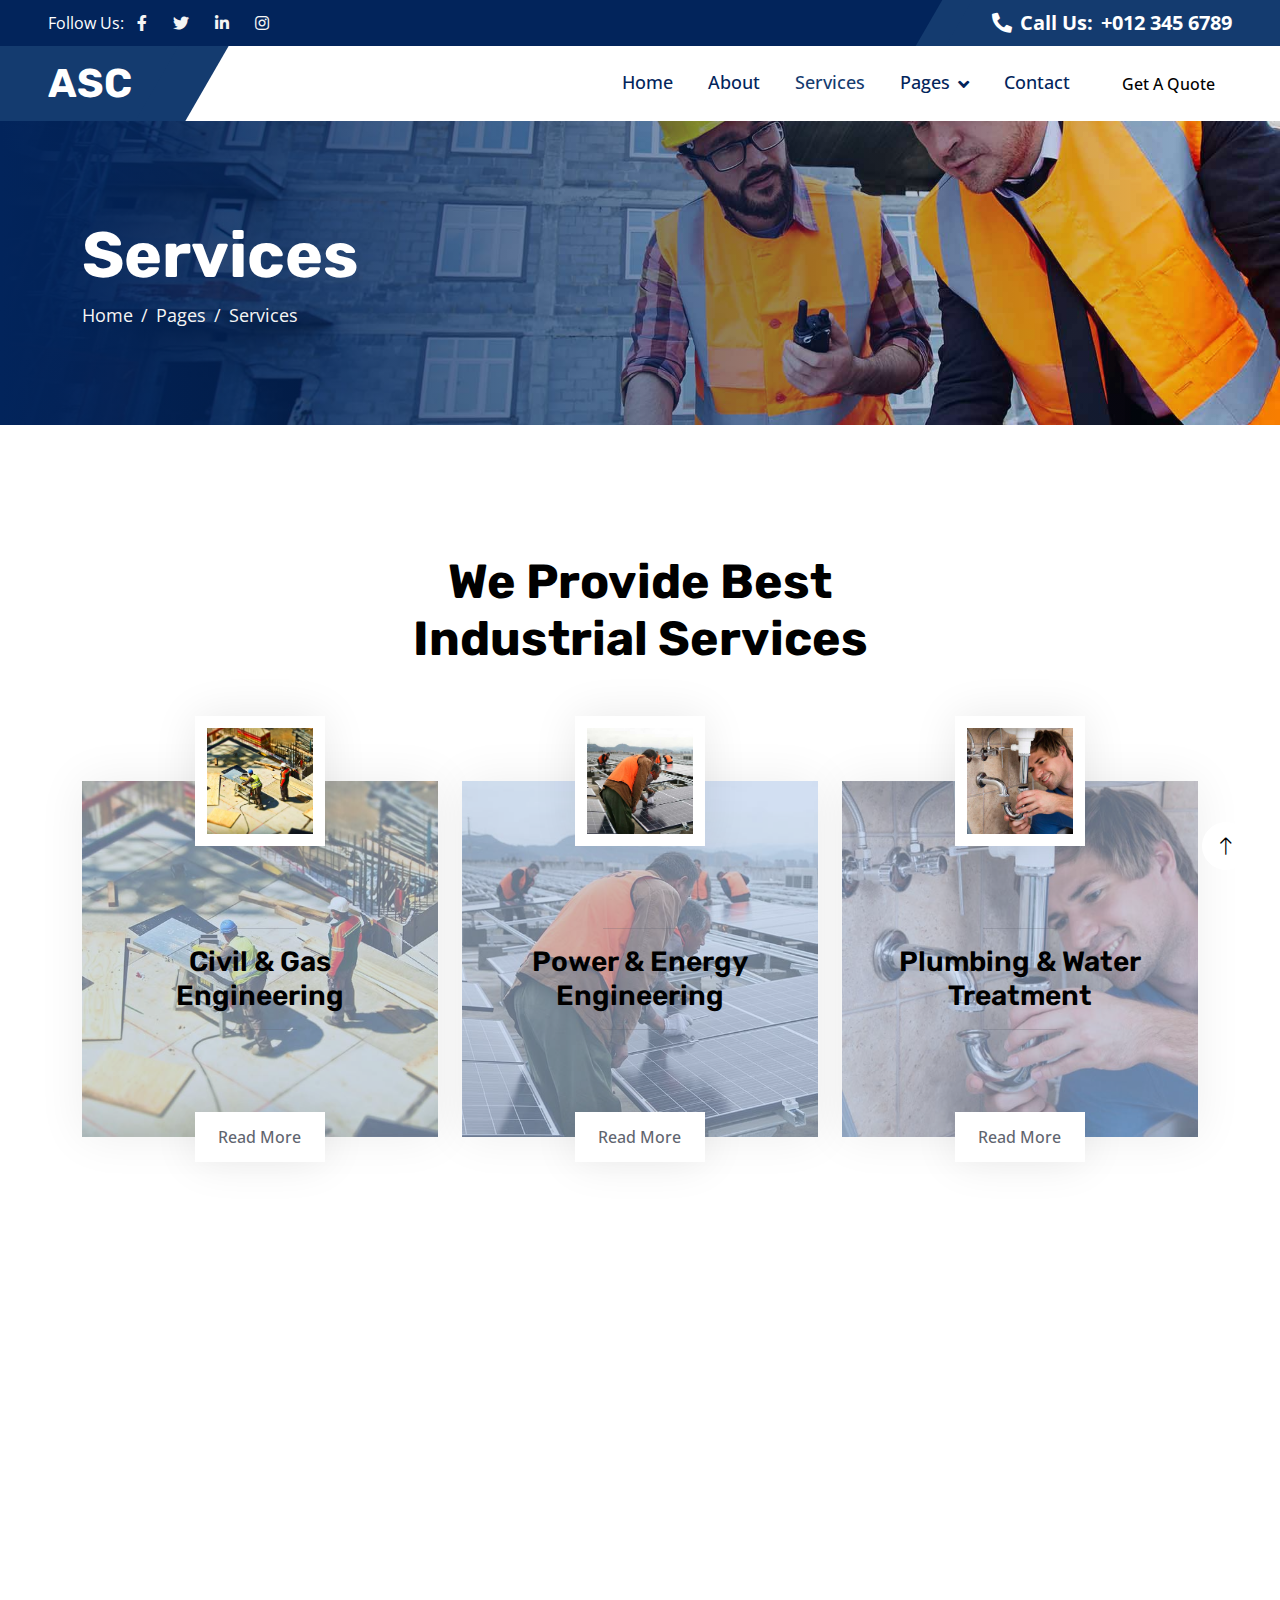
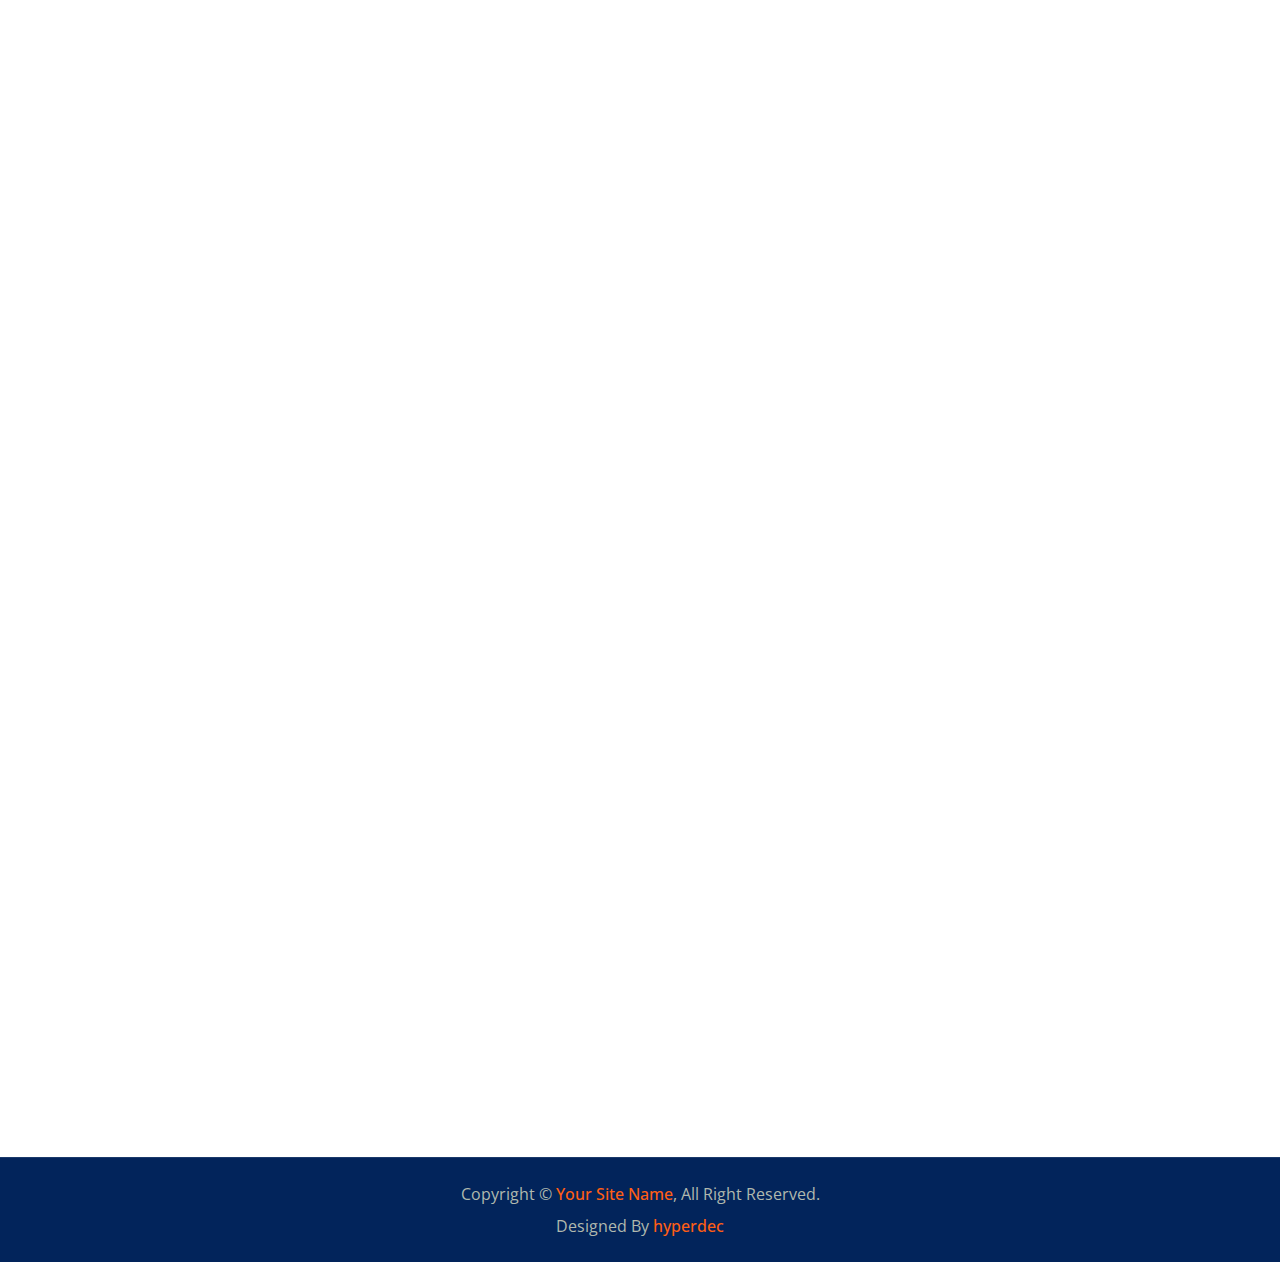
<file: service.html>
<!DOCTYPE html>
<html lang="en">

<head>
    <meta charset="utf-8">
    <title>ASC - Industrial HTML Template</title>
    <meta content="width=device-width, initial-scale=1.0" name="viewport">
    <meta content="" name="keywords">
    <meta content="" name="description">

    <!-- Favicon -->
    <link href="img/favicon.ico" rel="icon">

    <!-- Google Web Fonts -->
    <link rel="preconnect" href="https://fonts.googleapis.com">
    <link rel="preconnect" href="https://fonts.gstatic.com" crossorigin>
    <link href="https://fonts.googleapis.com/css2?family=Open+Sans:wght@400;500;600&family=Rubik:wght@500;600;700&display=swap" rel="stylesheet">

    <!-- Icon Font Stylesheet -->
    <link href="https://cdnjs.cloudflare.com/ajax/libs/font-awesome/5.10.0/css/all.min.css" rel="stylesheet">
    <link href="https://cdn.jsdelivr.net/npm/bootstrap-icons@1.4.1/font/bootstrap-icons.css" rel="stylesheet">

    <!-- Libraries Stylesheet -->
    <link href="lib/animate/animate.min.css" rel="stylesheet">
    <link href="lib/owlcarousel/assets/owl.carousel.min.css" rel="stylesheet">

    <!-- Customized Bootstrap Stylesheet -->
    <link href="css/bootstrap.min.css" rel="stylesheet">

    <!-- Template Stylesheet -->
    <link href="css/style.css" rel="stylesheet">
</head>

<body>
    <!-- Spinner Start -->
    <div id="spinner" class="show bg-white position-fixed translate-middle w-100 vh-100 top-50 start-50 d-flex align-items-center justify-content-center">
        <div class="spinner-border text-primary" role="status" style="width: 3rem; height: 3rem;"></div>
    </div>
    <!-- Spinner End -->


    <!-- Topbar Start -->
    <div class="container-fluid bg-dark px-0">
        <div class="row g-0 d-none d-lg-flex">
            <div class="col-lg-6 ps-5 text-start">
                <div class="h-100 d-inline-flex align-items-center text-white">
                    <span>Follow Us:</span>
                    <a class="btn btn-link text-light" href=""><i class="fab fa-facebook-f"></i></a>
                    <a class="btn btn-link text-light" href=""><i class="fab fa-twitter"></i></a>
                    <a class="btn btn-link text-light" href=""><i class="fab fa-linkedin-in"></i></a>
                    <a class="btn btn-link text-light" href=""><i class="fab fa-instagram"></i></a>
                </div>
            </div>
            <div class="col-lg-6 text-end">
                <div class="h-100 topbar-right d-inline-flex align-items-center text-white py-2 px-5">
                    <span class="fs-5 fw-bold me-2"><i class="fa fa-phone-alt me-2"></i>Call Us:</span>
                    <span class="fs-5 fw-bold">+012 345 6789</span>
                </div>
            </div>
        </div>
    </div>
    <!-- Topbar End -->


    <!-- Navbar Start -->
    <nav class="navbar navbar-expand-lg bg-white navbar-light sticky-top py-0 pe-5">
        <a href="index.html" class="navbar-brand ps-5 me-0">
            <h1 class="text-white m-0">ASC</h1>
        </a>
        <button type="button" class="navbar-toggler me-0" data-bs-toggle="collapse" data-bs-target="#navbarCollapse">
            <span class="navbar-toggler-icon"></span>
        </button>
        <div class="collapse navbar-collapse" id="navbarCollapse">
            <div class="navbar-nav ms-auto p-4 p-lg-0">
                <a href="index.html" class="nav-item nav-link">Home</a>
                <a href="about.html" class="nav-item nav-link">About</a>
                <a href="service.html" class="nav-item nav-link active">Services</a>
                <div class="nav-item dropdown">
                    <a href="#" class="nav-link dropdown-toggle" data-bs-toggle="dropdown">Pages</a>
                    <div class="dropdown-menu bg-light m-0">
                        <a href="project.html" class="dropdown-item">Projects</a>
                        <a href="feature.html" class="dropdown-item">Features</a>
                        <a href="team.html" class="dropdown-item">Our Team</a>
                        <a href="testimonial.html" class="dropdown-item">Testimonial</a>
                        <a href="404.html" class="dropdown-item">404 Page</a>
                    </div>
                </div>
                <a href="contact.html" class="nav-item nav-link">Contact</a>
            </div>
            <a href="" class="btn btn-primary px-3 d-none d-lg-block">Get A Quote</a>
        </div>
    </nav>
    <!-- Navbar End -->


    <!-- Page Header Start -->
    <div class="container-fluid page-header py-5 mb-5 wow fadeIn" data-wow-delay="0.1s">
        <div class="container py-5">
            <h1 class="display-3 text-white animated slideInRight">Services</h1>
            <nav aria-label="breadcrumb">
                <ol class="breadcrumb animated slideInRight mb-0">
                    <li class="breadcrumb-item"><a href="#">Home</a></li>
                    <li class="breadcrumb-item"><a href="#">Pages</a></li>
                    <li class="breadcrumb-item active" aria-current="page">Services</li>
                </ol>
            </nav>
        </div>
    </div>
    <!-- Page Header End -->


    <!-- Service Start -->
    <div class="container-xxl py-5">
        <div class="container">
            <div class="text-center mx-auto pb-4 wow fadeInUp" data-wow-delay="0.1s" style="max-width: 600px;">
                <p class="fw-medium text-uppercase text-primary mb-2">Our Services</p>
                <h1 class="display-5 mb-4">We Provide Best Industrial Services</h1>
            </div>
            <div class="row gy-5 gx-4">
                <div class="col-md-6 col-lg-4 wow fadeInUp" data-wow-delay="0.1s">
                    <div class="service-item">
                        <img class="img-fluid" src="img/service-1.jpg" alt="">
                        <div class="service-img">
                            <img class="img-fluid" src="img/service-1.jpg" alt="">
                        </div>
                        <div class="service-detail">
                            <div class="service-title">
                                <hr class="w-25">
                                <h3 class="mb-0">Civil & Gas Engineering</h3>
                                <hr class="w-25">
                            </div>
                            <div class="service-text">
                                <p class="text-white mb-0">Erat ipsum justo amet duo et elitr dolor, est duo duo eos lorem sed diam stet diam sed stet.</p>
                            </div>
                        </div>
                        <a class="btn btn-light" href="">Read More</a>
                    </div>
                </div>
                <div class="col-md-6 col-lg-4 wow fadeInUp" data-wow-delay="0.3s">
                    <div class="service-item">
                        <img class="img-fluid" src="img/service-2.jpg" alt="">
                        <div class="service-img">
                            <img class="img-fluid" src="img/service-2.jpg" alt="">
                        </div>
                        <div class="service-detail">
                            <div class="service-title">
                                <hr class="w-25">
                                <h3 class="mb-0">Power & Energy Engineering</h3>
                                <hr class="w-25">
                            </div>
                            <div class="service-text">
                                <p class="text-white mb-0">Erat ipsum justo amet duo et elitr dolor, est duo duo eos lorem sed diam stet diam sed stet.</p>
                            </div>
                        </div>
                        <a class="btn btn-light" href="">Read More</a>
                    </div>
                </div>
                <div class="col-md-6 col-lg-4 wow fadeInUp" data-wow-delay="0.5s">
                    <div class="service-item">
                        <img class="img-fluid" src="img/service-3.jpg" alt="">
                        <div class="service-img">
                            <img class="img-fluid" src="img/service-3.jpg" alt="">
                        </div>
                        <div class="service-detail">
                            <div class="service-title">
                                <hr class="w-25">
                                <h3 class="mb-0">Plumbing & Water Treatment</h3>
                                <hr class="w-25">
                            </div>
                            <div class="service-text">
                                <p class="text-white mb-0">Erat ipsum justo amet duo et elitr dolor, est duo duo eos lorem sed diam stet diam sed stet.</p>
                            </div>
                        </div>
                        <a class="btn btn-light" href="">Read More</a>
                    </div>
                </div>
                <div class="col-md-6 col-lg-4 wow fadeInUp" data-wow-delay="0.1s">
                    <div class="service-item">
                        <img class="img-fluid" src="img/service-1.jpg" alt="">
                        <div class="service-img">
                            <img class="img-fluid" src="img/service-1.jpg" alt="">
                        </div>
                        <div class="service-detail">
                            <div class="service-title">
                                <hr class="w-25">
                                <h3 class="mb-0">Civil & Gas Engineering</h3>
                                <hr class="w-25">
                            </div>
                            <div class="service-text">
                                <p class="text-white mb-0">Erat ipsum justo amet duo et elitr dolor, est duo duo eos lorem sed diam stet diam sed stet.</p>
                            </div>
                        </div>
                        <a class="btn btn-light" href="">Read More</a>
                    </div>
                </div>
                <div class="col-md-6 col-lg-4 wow fadeInUp" data-wow-delay="0.3s">
                    <div class="service-item">
                        <img class="img-fluid" src="img/service-2.jpg" alt="">
                        <div class="service-img">
                            <img class="img-fluid" src="img/service-2.jpg" alt="">
                        </div>
                        <div class="service-detail">
                            <div class="service-title">
                                <hr class="w-25">
                                <h3 class="mb-0">Power & Energy Engineering</h3>
                                <hr class="w-25">
                            </div>
                            <div class="service-text">
                                <p class="text-white mb-0">Erat ipsum justo amet duo et elitr dolor, est duo duo eos lorem sed diam stet diam sed stet.</p>
                            </div>
                        </div>
                        <a class="btn btn-light" href="">Read More</a>
                    </div>
                </div>
                <div class="col-md-6 col-lg-4 wow fadeInUp" data-wow-delay="0.5s">
                    <div class="service-item">
                        <img class="img-fluid" src="img/service-3.jpg" alt="">
                        <div class="service-img">
                            <img class="img-fluid" src="img/service-3.jpg" alt="">
                        </div>
                        <div class="service-detail">
                            <div class="service-title">
                                <hr class="w-25">
                                <h3 class="mb-0">Plumbing & Water Treatment</h3>
                                <hr class="w-25">
                            </div>
                            <div class="service-text">
                                <p class="text-white mb-0">Erat ipsum justo amet duo et elitr dolor, est duo duo eos lorem sed diam stet diam sed stet.</p>
                            </div>
                        </div>
                        <a class="btn btn-light" href="">Read More</a>
                    </div>
                </div>
            </div>
        </div>
    </div>
    <!-- Service End -->


    <!-- Testimonial Start -->
    <div class="container-xxl py-5">
        <div class="container">
            <div class="text-center mx-auto wow fadeInUp" data-wow-delay="0.1s" style="max-width: 600px;">
                <p class="fw-medium text-uppercase text-primary mb-2">Testimonial</p>
                <h1 class="display-5 mb-5">What Our Clients Say!</h1>
            </div>
            <div class="owl-carousel testimonial-carousel wow fadeInUp" data-wow-delay="0.1s">
                <div class="testimonial-item text-center">
                    <div class="testimonial-img position-relative">
                        <img class="img-fluid rounded-circle mx-auto mb-5" src="img/testimonial-1.jpg">
                        <div class="btn-square bg-primary rounded-circle">
                            <i class="fa fa-quote-left text-white"></i>
                        </div>
                    </div>
                    <div class="testimonial-text text-center rounded p-4">
                        <p>Clita clita tempor justo dolor ipsum amet kasd amet duo justo duo duo labore sed sed. Magna ut diam sit et amet stet eos sed clita erat magna elitr erat sit sit erat at rebum justo sea clita.</p>
                        <h5 class="mb-1">Client Name</h5>
                        <span class="fst-italic">Profession</span>
                    </div>
                </div>
                <div class="testimonial-item text-center">
                    <div class="testimonial-img position-relative">
                        <img class="img-fluid rounded-circle mx-auto mb-5" src="img/testimonial-2.jpg">
                        <div class="btn-square bg-primary rounded-circle">
                            <i class="fa fa-quote-left text-white"></i>
                        </div>
                    </div>
                    <div class="testimonial-text text-center rounded p-4">
                        <p>Clita clita tempor justo dolor ipsum amet kasd amet duo justo duo duo labore sed sed. Magna ut diam sit et amet stet eos sed clita erat magna elitr erat sit sit erat at rebum justo sea clita.</p>
                        <h5 class="mb-1">Client Name</h5>
                        <span class="fst-italic">Profession</span>
                    </div>
                </div>
                <div class="testimonial-item text-center">
                    <div class="testimonial-img position-relative">
                        <img class="img-fluid rounded-circle mx-auto mb-5" src="img/testimonial-3.jpg">
                        <div class="btn-square bg-primary rounded-circle">
                            <i class="fa fa-quote-left text-white"></i>
                        </div>
                    </div>
                    <div class="testimonial-text text-center rounded p-4">
                        <p>Clita clita tempor justo dolor ipsum amet kasd amet duo justo duo duo labore sed sed. Magna ut diam sit et amet stet eos sed clita erat magna elitr erat sit sit erat at rebum justo sea clita.</p>
                        <h5 class="mb-1">Client Name</h5>
                        <span class="fst-italic">Profession</span>
                    </div>
                </div>
            </div>
        </div>
    </div>
    <!-- Testimonial End -->
        

    <!-- Footer Start -->
    <div class="container-fluid bg-dark footer mt-5 py-5 wow fadeIn" data-wow-delay="0.1s">
        <div class="container py-5">
            <div class="row g-5">
                <div class="col-lg-3 col-md-6">
                    <h5 class="text-white mb-4">Our Office</h5>
                    <p class="mb-2"><i class="fa fa-map-marker-alt me-3"></i>123 Street, New York, USA</p>
                    <p class="mb-2"><i class="fa fa-phone-alt me-3"></i>+012 345 67890</p>
                    <p class="mb-2"><i class="fa fa-envelope me-3"></i>info@example.com</p>
                    <div class="d-flex pt-3">
                        <a class="btn btn-square btn-primary rounded-circle me-2" href=""><i class="fab fa-twitter"></i></a>
                        <a class="btn btn-square btn-primary rounded-circle me-2" href=""><i class="fab fa-facebook-f"></i></a>
                        <a class="btn btn-square btn-primary rounded-circle me-2" href=""><i class="fab fa-youtube"></i></a>
                        <a class="btn btn-square btn-primary rounded-circle me-2" href=""><i class="fab fa-linkedin-in"></i></a>
                    </div>
                </div>
                <div class="col-lg-3 col-md-6">
                    <h5 class="text-white mb-4">Quick Links</h5>
                    <a class="btn btn-link" href="">About Us</a>
                    <a class="btn btn-link" href="">Contact Us</a>
                    <a class="btn btn-link" href="">Our Services</a>
                    <a class="btn btn-link" href="">Terms & Condition</a>
                    <a class="btn btn-link" href="">Support</a>
                </div>
                <div class="col-lg-3 col-md-6">
                    <h5 class="text-white mb-4">Business Hours</h5>
                    <p class="mb-1">Monday - Friday</p>
                    <h6 class="text-light">09:00 am - 07:00 pm</h6>
                    <p class="mb-1">Saturday</p>
                    <h6 class="text-light">09:00 am - 12:00 pm</h6>
                    <p class="mb-1">Sunday</p>
                    <h6 class="text-light">Closed</h6>
                </div>
                <div class="col-lg-3 col-md-6">
                    <h5 class="text-white mb-4">Newsletter</h5>
                    <p>Dolor amet sit justo amet elitr clita ipsum elitr est.</p>
                    <div class="position-relative w-100">
                        <input class="form-control bg-transparent w-100 py-3 ps-4 pe-5" type="text" placeholder="Your email">
                        <button type="button" class="btn btn-primary py-2 position-absolute top-0 end-0 mt-2 me-2">SignUp</button>
                    </div>
                </div>
            </div>
        </div>
    </div>
    <!-- Footer End -->


    <!-- Copyright Start -->
    <div class="container-fluid copyright bg-dark py-4">
        <div class="container text-center">
            <p class="mb-2">Copyright &copy; <a class="fw-semi-bold" href="#">Your Site Name</a>, All Right Reserved.</p>
            <!--/*** This template is free as long as you keep the footer author’s credit link/attribution link/backlink. If you'd like to use the template without the footer author’s credit link/attribution link/backlink, you can purchase the Credit Removal License from "https://htmlcodex.com/credit-removal". Thank you for your support. ***/-->
            <p class="mb-0">Designed By <a class="fw-semi-bold" href="https://hyperdec.com">hyperdec</a></p>
        </div>
    </div>
    <!-- Copyright End -->


    <!-- Back to Top -->
    <a href="#" class="btn btn-lg btn-primary btn-lg-square rounded-circle back-to-top"><i class="bi bi-arrow-up"></i></a>


    <!-- JavaScript Libraries -->
    <script src="https://code.jquery.com/jquery-3.4.1.min.js"></script>
    <script src="https://cdn.jsdelivr.net/npm/bootstrap@5.0.0/dist/js/bootstrap.bundle.min.js"></script>
    <script src="lib/wow/wow.min.js"></script>
    <script src="lib/easing/easing.min.js"></script>
    <script src="lib/waypoints/waypoints.min.js"></script>
    <script src="lib/owlcarousel/owl.carousel.min.js"></script>
    <script src="lib/counterup/counterup.min.js"></script>

    <!-- Template Javascript -->
    <script src="js/main.js"></script>
</body>

</html>
</file>
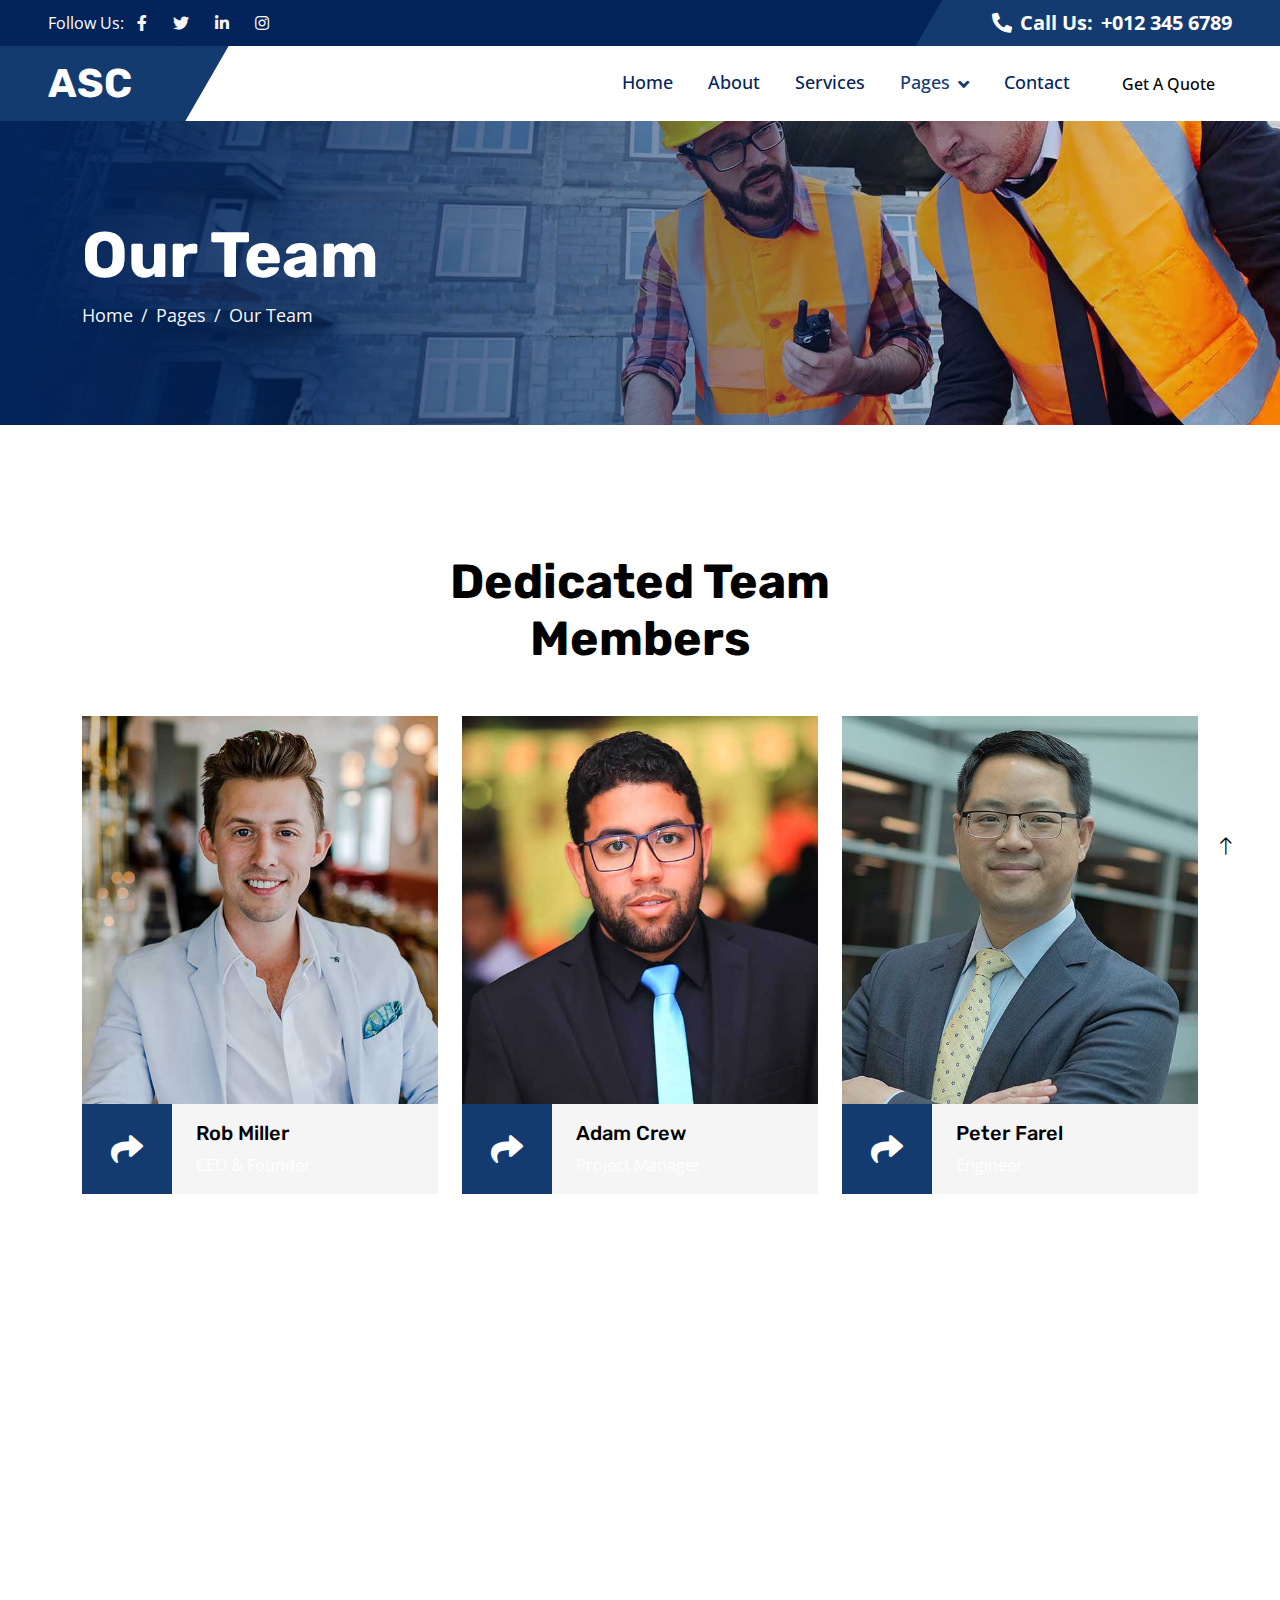
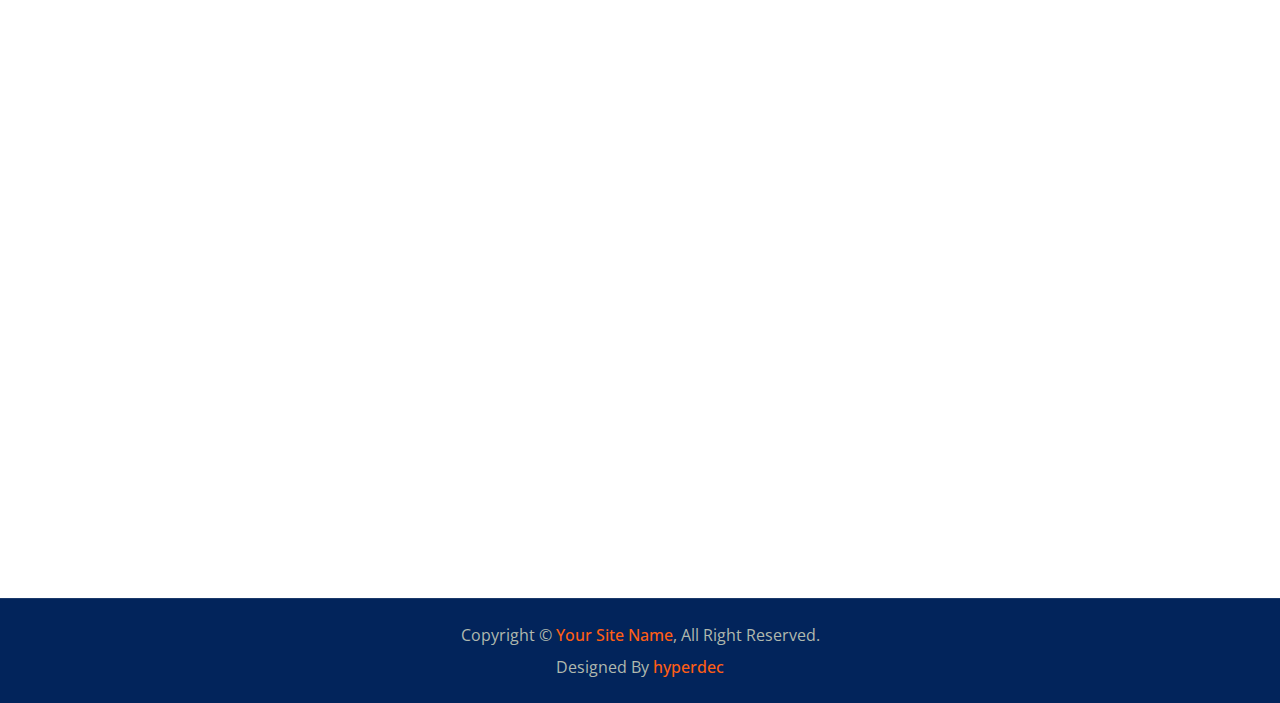
<file: team.html>
<!DOCTYPE html>
<html lang="en">

<head>
    <meta charset="utf-8">
    <title>ASC - Industrial HTML Template</title>
    <meta content="width=device-width, initial-scale=1.0" name="viewport">
    <meta content="" name="keywords">
    <meta content="" name="description">

    <!-- Favicon -->
    <link href="img/favicon.ico" rel="icon">

    <!-- Google Web Fonts -->
    <link rel="preconnect" href="https://fonts.googleapis.com">
    <link rel="preconnect" href="https://fonts.gstatic.com" crossorigin>
    <link href="https://fonts.googleapis.com/css2?family=Open+Sans:wght@400;500;600&family=Rubik:wght@500;600;700&display=swap" rel="stylesheet">

    <!-- Icon Font Stylesheet -->
    <link href="https://cdnjs.cloudflare.com/ajax/libs/font-awesome/5.10.0/css/all.min.css" rel="stylesheet">
    <link href="https://cdn.jsdelivr.net/npm/bootstrap-icons@1.4.1/font/bootstrap-icons.css" rel="stylesheet">

    <!-- Libraries Stylesheet -->
    <link href="lib/animate/animate.min.css" rel="stylesheet">
    <link href="lib/owlcarousel/assets/owl.carousel.min.css" rel="stylesheet">

    <!-- Customized Bootstrap Stylesheet -->
    <link href="css/bootstrap.min.css" rel="stylesheet">

    <!-- Template Stylesheet -->
    <link href="css/style.css" rel="stylesheet">
</head>

<body>
    <!-- Spinner Start -->
    <div id="spinner" class="show bg-white position-fixed translate-middle w-100 vh-100 top-50 start-50 d-flex align-items-center justify-content-center">
        <div class="spinner-border text-primary" role="status" style="width: 3rem; height: 3rem;"></div>
    </div>
    <!-- Spinner End -->


    <!-- Topbar Start -->
    <div class="container-fluid bg-dark px-0">
        <div class="row g-0 d-none d-lg-flex">
            <div class="col-lg-6 ps-5 text-start">
                <div class="h-100 d-inline-flex align-items-center text-white">
                    <span>Follow Us:</span>
                    <a class="btn btn-link text-light" href=""><i class="fab fa-facebook-f"></i></a>
                    <a class="btn btn-link text-light" href=""><i class="fab fa-twitter"></i></a>
                    <a class="btn btn-link text-light" href=""><i class="fab fa-linkedin-in"></i></a>
                    <a class="btn btn-link text-light" href=""><i class="fab fa-instagram"></i></a>
                </div>
            </div>
            <div class="col-lg-6 text-end">
                <div class="h-100 topbar-right d-inline-flex align-items-center text-white py-2 px-5">
                    <span class="fs-5 fw-bold me-2"><i class="fa fa-phone-alt me-2"></i>Call Us:</span>
                    <span class="fs-5 fw-bold">+012 345 6789</span>
                </div>
            </div>
        </div>
    </div>
    <!-- Topbar End -->


    <!-- Navbar Start -->
    <nav class="navbar navbar-expand-lg bg-white navbar-light sticky-top py-0 pe-5">
        <a href="index.html" class="navbar-brand ps-5 me-0">
            <h1 class="text-white m-0">ASC</h1>
        </a>
        <button type="button" class="navbar-toggler me-0" data-bs-toggle="collapse" data-bs-target="#navbarCollapse">
            <span class="navbar-toggler-icon"></span>
        </button>
        <div class="collapse navbar-collapse" id="navbarCollapse">
            <div class="navbar-nav ms-auto p-4 p-lg-0">
                <a href="index.html" class="nav-item nav-link">Home</a>
                <a href="about.html" class="nav-item nav-link">About</a>
                <a href="service.html" class="nav-item nav-link">Services</a>
                <div class="nav-item dropdown">
                    <a href="#" class="nav-link dropdown-toggle active" data-bs-toggle="dropdown">Pages</a>
                    <div class="dropdown-menu bg-light m-0">
                        <a href="project.html" class="dropdown-item">Projects</a>
                        <a href="feature.html" class="dropdown-item">Features</a>
                        <a href="team.html" class="dropdown-item active">Our Team</a>
                        <a href="testimonial.html" class="dropdown-item">Testimonial</a>
                        <a href="404.html" class="dropdown-item">404 Page</a>
                    </div>
                </div>
                <a href="contact.html" class="nav-item nav-link">Contact</a>
            </div>
            <a href="" class="btn btn-primary px-3 d-none d-lg-block">Get A Quote</a>
        </div>
    </nav>
    <!-- Navbar End -->


    <!-- Page Header Start -->
    <div class="container-fluid page-header py-5 mb-5 wow fadeIn" data-wow-delay="0.1s">
        <div class="container py-5">
            <h1 class="display-3 text-white animated slideInRight">Our Team</h1>
            <nav aria-label="breadcrumb">
                <ol class="breadcrumb animated slideInRight mb-0">
                    <li class="breadcrumb-item"><a href="#">Home</a></li>
                    <li class="breadcrumb-item"><a href="#">Pages</a></li>
                    <li class="breadcrumb-item active" aria-current="page">Our Team</li>
                </ol>
            </nav>
        </div>
    </div>
    <!-- Page Header End -->


    <!-- Team Start -->
    <div class="container-xxl py-5">
        <div class="container">
            <div class="text-center mx-auto wow fadeInUp" data-wow-delay="0.1s" style="max-width: 600px;">
                <p class="fw-medium text-uppercase text-primary mb-2">Our Team</p>
                <h1 class="display-5 mb-5">Dedicated Team Members</h1>
            </div>
            <div class="row g-4">
                <div class="col-lg-4 col-md-6 wow fadeInUp" data-wow-delay="0.1s">
                    <div class="team-item">
                        <img class="img-fluid" src="img/team-1.jpg" alt="">
                        <div class="d-flex">
                            <div class="flex-shrink-0 btn-square bg-primary" style="width: 90px; height: 90px;">
                                <i class="fa fa-2x fa-share text-white"></i>
                            </div>
                            <div class="position-relative overflow-hidden bg-light d-flex flex-column justify-content-center w-100 ps-4" style="height: 90px;">
                                <h5>Rob Miller</h5>
                                <span class="text-primary">CEO & Founder</span>
                                <div class="team-social">
                                    <a class="btn btn-square btn-dark rounded-circle mx-1" href=""><i class="fab fa-facebook-f"></i></a>
                                    <a class="btn btn-square btn-dark rounded-circle mx-1" href=""><i class="fab fa-twitter"></i></a>
                                    <a class="btn btn-square btn-dark rounded-circle mx-1" href=""><i class="fab fa-instagram"></i></a>
                                </div>                                                              
                            </div>
                        </div>
                    </div>
                </div>
                <div class="col-lg-4 col-md-6 wow fadeInUp" data-wow-delay="0.3s">
                    <div class="team-item">
                        <img class="img-fluid" src="img/team-2.jpg" alt="">
                        <div class="d-flex">
                            <div class="flex-shrink-0 btn-square bg-primary" style="width: 90px; height: 90px;">
                                <i class="fa fa-2x fa-share text-white"></i>
                            </div>
                            <div class="position-relative overflow-hidden bg-light d-flex flex-column justify-content-center w-100 ps-4" style="height: 90px;">
                                <h5>Adam Crew</h5>
                                <span class="text-primary">Project Manager</span>
                                <div class="team-social">
                                    <a class="btn btn-square btn-dark rounded-circle mx-1" href=""><i class="fab fa-facebook-f"></i></a>
                                    <a class="btn btn-square btn-dark rounded-circle mx-1" href=""><i class="fab fa-twitter"></i></a>
                                    <a class="btn btn-square btn-dark rounded-circle mx-1" href=""><i class="fab fa-instagram"></i></a>
                                </div>
                            </div>
                        </div>
                    </div>
                </div>
                <div class="col-lg-4 col-md-6 wow fadeInUp" data-wow-delay="0.5s">
                    <div class="team-item">
                        <img class="img-fluid" src="img/team-3.jpg" alt="">
                        <div class="d-flex">
                            <div class="flex-shrink-0 btn-square bg-primary" style="width: 90px; height: 90px;">
                                <i class="fa fa-2x fa-share text-white"></i>
                            </div>
                            <div class="position-relative overflow-hidden bg-light d-flex flex-column justify-content-center w-100 ps-4" style="height: 90px;">
                                <h5>Peter Farel</h5>
                                <span class="text-primary">Engineer</span>
                                <div class="team-social">
                                    <a class="btn btn-square btn-dark rounded-circle mx-1" href=""><i class="fab fa-facebook-f"></i></a>
                                    <a class="btn btn-square btn-dark rounded-circle mx-1" href=""><i class="fab fa-twitter"></i></a>
                                    <a class="btn btn-square btn-dark rounded-circle mx-1" href=""><i class="fab fa-instagram"></i></a>
                                </div>
                            </div>
                        </div>
                    </div>
                </div>
                <div class="col-lg-4 col-md-6 wow fadeInUp" data-wow-delay="0.1s">
                    <div class="team-item">
                        <img class="img-fluid" src="img/team-1.jpg" alt="">
                        <div class="d-flex">
                            <div class="flex-shrink-0 btn-square bg-primary" style="width: 90px; height: 90px;">
                                <i class="fa fa-2x fa-share text-white"></i>
                            </div>
                            <div class="position-relative overflow-hidden bg-light d-flex flex-column justify-content-center w-100 ps-4" style="height: 90px;">
                                <h5>Rob Miller</h5>
                                <span class="text-primary">CEO & Founder</span>
                                <div class="team-social">
                                    <a class="btn btn-square btn-dark rounded-circle mx-1" href=""><i class="fab fa-facebook-f"></i></a>
                                    <a class="btn btn-square btn-dark rounded-circle mx-1" href=""><i class="fab fa-twitter"></i></a>
                                    <a class="btn btn-square btn-dark rounded-circle mx-1" href=""><i class="fab fa-instagram"></i></a>
                                </div>                                                              
                            </div>
                        </div>
                    </div>
                </div>
                <div class="col-lg-4 col-md-6 wow fadeInUp" data-wow-delay="0.3s">
                    <div class="team-item">
                        <img class="img-fluid" src="img/team-2.jpg" alt="">
                        <div class="d-flex">
                            <div class="flex-shrink-0 btn-square bg-primary" style="width: 90px; height: 90px;">
                                <i class="fa fa-2x fa-share text-white"></i>
                            </div>
                            <div class="position-relative overflow-hidden bg-light d-flex flex-column justify-content-center w-100 ps-4" style="height: 90px;">
                                <h5>Adam Crew</h5>
                                <span class="text-primary">Project Manager</span>
                                <div class="team-social">
                                    <a class="btn btn-square btn-dark rounded-circle mx-1" href=""><i class="fab fa-facebook-f"></i></a>
                                    <a class="btn btn-square btn-dark rounded-circle mx-1" href=""><i class="fab fa-twitter"></i></a>
                                    <a class="btn btn-square btn-dark rounded-circle mx-1" href=""><i class="fab fa-instagram"></i></a>
                                </div>
                            </div>
                        </div>
                    </div>
                </div>
                <div class="col-lg-4 col-md-6 wow fadeInUp" data-wow-delay="0.5s">
                    <div class="team-item">
                        <img class="img-fluid" src="img/team-3.jpg" alt="">
                        <div class="d-flex">
                            <div class="flex-shrink-0 btn-square bg-primary" style="width: 90px; height: 90px;">
                                <i class="fa fa-2x fa-share text-white"></i>
                            </div>
                            <div class="position-relative overflow-hidden bg-light d-flex flex-column justify-content-center w-100 ps-4" style="height: 90px;">
                                <h5>Peter Farel</h5>
                                <span class="text-primary">Engineer</span>
                                <div class="team-social">
                                    <a class="btn btn-square btn-dark rounded-circle mx-1" href=""><i class="fab fa-facebook-f"></i></a>
                                    <a class="btn btn-square btn-dark rounded-circle mx-1" href=""><i class="fab fa-twitter"></i></a>
                                    <a class="btn btn-square btn-dark rounded-circle mx-1" href=""><i class="fab fa-instagram"></i></a>
                                </div>
                            </div>
                        </div>
                    </div>
                </div>
            </div>
        </div>
    </div>
    <!-- Team End -->
        

    <!-- Footer Start -->
    <div class="container-fluid bg-dark footer mt-5 py-5 wow fadeIn" data-wow-delay="0.1s">
        <div class="container py-5">
            <div class="row g-5">
                <div class="col-lg-3 col-md-6">
                    <h5 class="text-white mb-4">Our Office</h5>
                    <p class="mb-2"><i class="fa fa-map-marker-alt me-3"></i>123 Street, New York, USA</p>
                    <p class="mb-2"><i class="fa fa-phone-alt me-3"></i>+012 345 67890</p>
                    <p class="mb-2"><i class="fa fa-envelope me-3"></i>info@example.com</p>
                    <div class="d-flex pt-3">
                        <a class="btn btn-square btn-primary rounded-circle me-2" href=""><i class="fab fa-twitter"></i></a>
                        <a class="btn btn-square btn-primary rounded-circle me-2" href=""><i class="fab fa-facebook-f"></i></a>
                        <a class="btn btn-square btn-primary rounded-circle me-2" href=""><i class="fab fa-youtube"></i></a>
                        <a class="btn btn-square btn-primary rounded-circle me-2" href=""><i class="fab fa-linkedin-in"></i></a>
                    </div>
                </div>
                <div class="col-lg-3 col-md-6">
                    <h5 class="text-white mb-4">Quick Links</h5>
                    <a class="btn btn-link" href="">About Us</a>
                    <a class="btn btn-link" href="">Contact Us</a>
                    <a class="btn btn-link" href="">Our Services</a>
                    <a class="btn btn-link" href="">Terms & Condition</a>
                    <a class="btn btn-link" href="">Support</a>
                </div>
                <div class="col-lg-3 col-md-6">
                    <h5 class="text-white mb-4">Business Hours</h5>
                    <p class="mb-1">Monday - Friday</p>
                    <h6 class="text-light">09:00 am - 07:00 pm</h6>
                    <p class="mb-1">Saturday</p>
                    <h6 class="text-light">09:00 am - 12:00 pm</h6>
                    <p class="mb-1">Sunday</p>
                    <h6 class="text-light">Closed</h6>
                </div>
                <div class="col-lg-3 col-md-6">
                    <h5 class="text-white mb-4">Newsletter</h5>
                    <p>Dolor amet sit justo amet elitr clita ipsum elitr est.</p>
                    <div class="position-relative w-100">
                        <input class="form-control bg-transparent w-100 py-3 ps-4 pe-5" type="text" placeholder="Your email">
                        <button type="button" class="btn btn-primary py-2 position-absolute top-0 end-0 mt-2 me-2">SignUp</button>
                    </div>
                </div>
            </div>
        </div>
    </div>
    <!-- Footer End -->


    <!-- Copyright Start -->
    <div class="container-fluid copyright bg-dark py-4">
        <div class="container text-center">
            <p class="mb-2">Copyright &copy; <a class="fw-semi-bold" href="#">Your Site Name</a>, All Right Reserved.</p>
            <!--/*** This template is free as long as you keep the footer author’s credit link/attribution link/backlink. If you'd like to use the template without the footer author’s credit link/attribution link/backlink, you can purchase the Credit Removal License from "https://htmlcodex.com/credit-removal". Thank you for your support. ***/-->
            <p class="mb-0">Designed By <a class="fw-semi-bold" href="https://hyperdec.com">hyperdec</a></p>
        </div>
    </div>
    <!-- Copyright End -->


    <!-- Back to Top -->
    <a href="#" class="btn btn-lg btn-primary btn-lg-square rounded-circle back-to-top"><i class="bi bi-arrow-up"></i></a>


    <!-- JavaScript Libraries -->
    <script src="https://code.jquery.com/jquery-3.4.1.min.js"></script>
    <script src="https://cdn.jsdelivr.net/npm/bootstrap@5.0.0/dist/js/bootstrap.bundle.min.js"></script>
    <script src="lib/wow/wow.min.js"></script>
    <script src="lib/easing/easing.min.js"></script>
    <script src="lib/waypoints/waypoints.min.js"></script>
    <script src="lib/owlcarousel/owl.carousel.min.js"></script>
    <script src="lib/counterup/counterup.min.js"></script>

    <!-- Template Javascript -->
    <script src="js/main.js"></script>
</body>

</html>
</file>
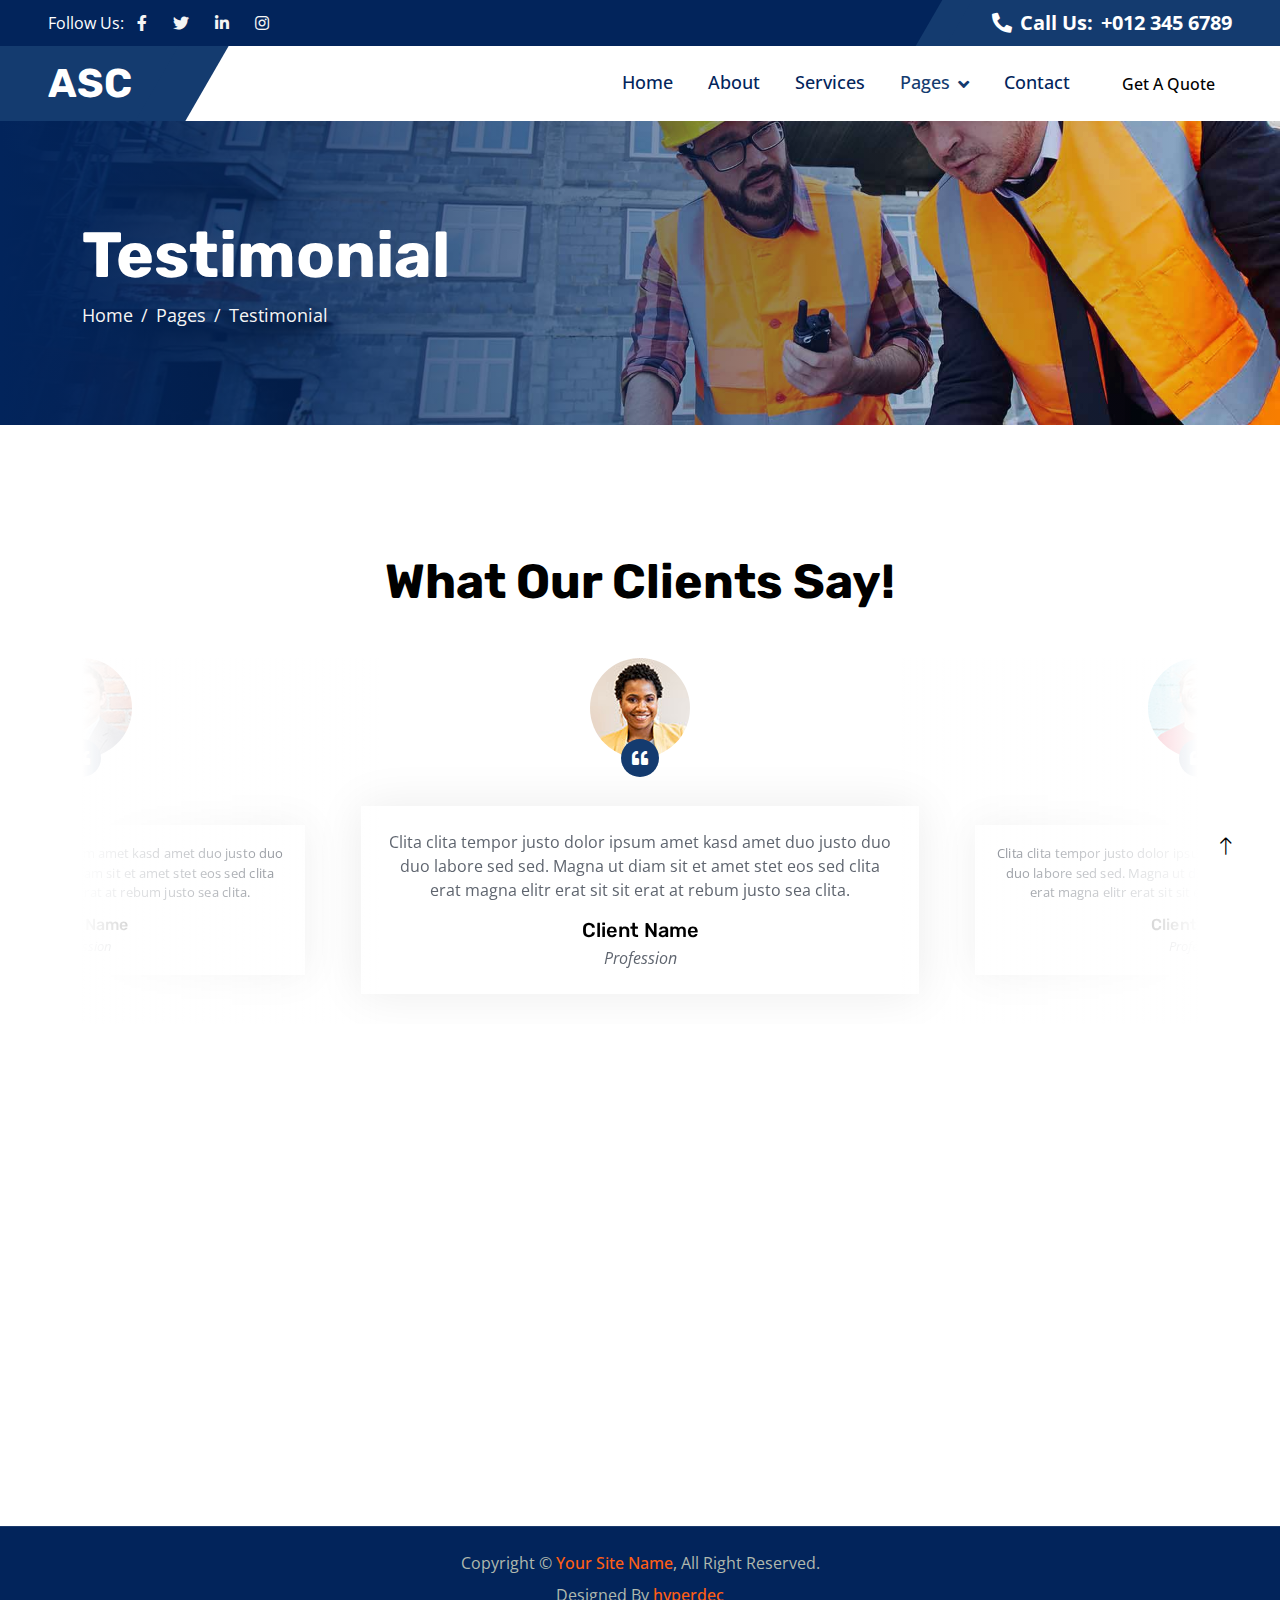
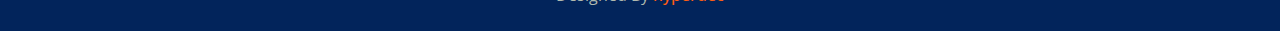
<file: testimonial.html>
<!DOCTYPE html>
<html lang="en">

<head>
    <meta charset="utf-8">
    <title>ASC - Industrial HTML Template</title>
    <meta content="width=device-width, initial-scale=1.0" name="viewport">
    <meta content="" name="keywords">
    <meta content="" name="description">

    <!-- Favicon -->
    <link href="img/favicon.ico" rel="icon">

    <!-- Google Web Fonts -->
    <link rel="preconnect" href="https://fonts.googleapis.com">
    <link rel="preconnect" href="https://fonts.gstatic.com" crossorigin>
    <link href="https://fonts.googleapis.com/css2?family=Open+Sans:wght@400;500;600&family=Rubik:wght@500;600;700&display=swap" rel="stylesheet">

    <!-- Icon Font Stylesheet -->
    <link href="https://cdnjs.cloudflare.com/ajax/libs/font-awesome/5.10.0/css/all.min.css" rel="stylesheet">
    <link href="https://cdn.jsdelivr.net/npm/bootstrap-icons@1.4.1/font/bootstrap-icons.css" rel="stylesheet">

    <!-- Libraries Stylesheet -->
    <link href="lib/animate/animate.min.css" rel="stylesheet">
    <link href="lib/owlcarousel/assets/owl.carousel.min.css" rel="stylesheet">

    <!-- Customized Bootstrap Stylesheet -->
    <link href="css/bootstrap.min.css" rel="stylesheet">

    <!-- Template Stylesheet -->
    <link href="css/style.css" rel="stylesheet">
</head>

<body>
    <!-- Spinner Start -->
    <div id="spinner" class="show bg-white position-fixed translate-middle w-100 vh-100 top-50 start-50 d-flex align-items-center justify-content-center">
        <div class="spinner-border text-primary" role="status" style="width: 3rem; height: 3rem;"></div>
    </div>
    <!-- Spinner End -->


    <!-- Topbar Start -->
    <div class="container-fluid bg-dark px-0">
        <div class="row g-0 d-none d-lg-flex">
            <div class="col-lg-6 ps-5 text-start">
                <div class="h-100 d-inline-flex align-items-center text-white">
                    <span>Follow Us:</span>
                    <a class="btn btn-link text-light" href=""><i class="fab fa-facebook-f"></i></a>
                    <a class="btn btn-link text-light" href=""><i class="fab fa-twitter"></i></a>
                    <a class="btn btn-link text-light" href=""><i class="fab fa-linkedin-in"></i></a>
                    <a class="btn btn-link text-light" href=""><i class="fab fa-instagram"></i></a>
                </div>
            </div>
            <div class="col-lg-6 text-end">
                <div class="h-100 topbar-right d-inline-flex align-items-center text-white py-2 px-5">
                    <span class="fs-5 fw-bold me-2"><i class="fa fa-phone-alt me-2"></i>Call Us:</span>
                    <span class="fs-5 fw-bold">+012 345 6789</span>
                </div>
            </div>
        </div>
    </div>
    <!-- Topbar End -->


    <!-- Navbar Start -->
    <nav class="navbar navbar-expand-lg bg-white navbar-light sticky-top py-0 pe-5">
        <a href="index.html" class="navbar-brand ps-5 me-0">
            <h1 class="text-white m-0">ASC</h1>
        </a>
        <button type="button" class="navbar-toggler me-0" data-bs-toggle="collapse" data-bs-target="#navbarCollapse">
            <span class="navbar-toggler-icon"></span>
        </button>
        <div class="collapse navbar-collapse" id="navbarCollapse">
            <div class="navbar-nav ms-auto p-4 p-lg-0">
                <a href="index.html" class="nav-item nav-link">Home</a>
                <a href="about.html" class="nav-item nav-link">About</a>
                <a href="service.html" class="nav-item nav-link">Services</a>
                <div class="nav-item dropdown">
                    <a href="#" class="nav-link dropdown-toggle active" data-bs-toggle="dropdown">Pages</a>
                    <div class="dropdown-menu bg-light m-0">
                        <a href="project.html" class="dropdown-item">Projects</a>
                        <a href="feature.html" class="dropdown-item">Features</a>
                        <a href="team.html" class="dropdown-item">Our Team</a>
                        <a href="testimonial.html" class="dropdown-item active">Testimonial</a>
                        <a href="404.html" class="dropdown-item">404 Page</a>
                    </div>
                </div>
                <a href="contact.html" class="nav-item nav-link">Contact</a>
            </div>
            <a href="" class="btn btn-primary px-3 d-none d-lg-block">Get A Quote</a>
        </div>
    </nav>
    <!-- Navbar End -->


    <!-- Page Header Start -->
    <div class="container-fluid page-header py-5 mb-5 wow fadeIn" data-wow-delay="0.1s">
        <div class="container py-5">
            <h1 class="display-3 text-white animated slideInRight">Testimonial</h1>
            <nav aria-label="breadcrumb">
                <ol class="breadcrumb animated slideInRight mb-0">
                    <li class="breadcrumb-item"><a href="#">Home</a></li>
                    <li class="breadcrumb-item"><a href="#">Pages</a></li>
                    <li class="breadcrumb-item active" aria-current="page">Testimonial</li>
                </ol>
            </nav>
        </div>
    </div>
    <!-- Page Header End -->


    <!-- Testimonial Start -->
    <div class="container-xxl py-5">
        <div class="container">
            <div class="text-center mx-auto wow fadeInUp" data-wow-delay="0.1s" style="max-width: 600px;">
                <p class="fw-medium text-uppercase text-primary mb-2">Testimonial</p>
                <h1 class="display-5 mb-5">What Our Clients Say!</h1>
            </div>
            <div class="owl-carousel testimonial-carousel wow fadeInUp" data-wow-delay="0.1s">
                <div class="testimonial-item text-center">
                    <div class="testimonial-img position-relative">
                        <img class="img-fluid rounded-circle mx-auto mb-5" src="img/testimonial-1.jpg">
                        <div class="btn-square bg-primary rounded-circle">
                            <i class="fa fa-quote-left text-white"></i>
                        </div>
                    </div>
                    <div class="testimonial-text text-center rounded p-4">
                        <p>Clita clita tempor justo dolor ipsum amet kasd amet duo justo duo duo labore sed sed. Magna ut diam sit et amet stet eos sed clita erat magna elitr erat sit sit erat at rebum justo sea clita.</p>
                        <h5 class="mb-1">Client Name</h5>
                        <span class="fst-italic">Profession</span>
                    </div>
                </div>
                <div class="testimonial-item text-center">
                    <div class="testimonial-img position-relative">
                        <img class="img-fluid rounded-circle mx-auto mb-5" src="img/testimonial-2.jpg">
                        <div class="btn-square bg-primary rounded-circle">
                            <i class="fa fa-quote-left text-white"></i>
                        </div>
                    </div>
                    <div class="testimonial-text text-center rounded p-4">
                        <p>Clita clita tempor justo dolor ipsum amet kasd amet duo justo duo duo labore sed sed. Magna ut diam sit et amet stet eos sed clita erat magna elitr erat sit sit erat at rebum justo sea clita.</p>
                        <h5 class="mb-1">Client Name</h5>
                        <span class="fst-italic">Profession</span>
                    </div>
                </div>
                <div class="testimonial-item text-center">
                    <div class="testimonial-img position-relative">
                        <img class="img-fluid rounded-circle mx-auto mb-5" src="img/testimonial-3.jpg">
                        <div class="btn-square bg-primary rounded-circle">
                            <i class="fa fa-quote-left text-white"></i>
                        </div>
                    </div>
                    <div class="testimonial-text text-center rounded p-4">
                        <p>Clita clita tempor justo dolor ipsum amet kasd amet duo justo duo duo labore sed sed. Magna ut diam sit et amet stet eos sed clita erat magna elitr erat sit sit erat at rebum justo sea clita.</p>
                        <h5 class="mb-1">Client Name</h5>
                        <span class="fst-italic">Profession</span>
                    </div>
                </div>
            </div>
        </div>
    </div>
    <!-- Testimonial End -->
        

    <!-- Footer Start -->
    <div class="container-fluid bg-dark footer mt-5 py-5 wow fadeIn" data-wow-delay="0.1s">
        <div class="container py-5">
            <div class="row g-5">
                <div class="col-lg-3 col-md-6">
                    <h5 class="text-white mb-4">Our Office</h5>
                    <p class="mb-2"><i class="fa fa-map-marker-alt me-3"></i>123 Street, New York, USA</p>
                    <p class="mb-2"><i class="fa fa-phone-alt me-3"></i>+012 345 67890</p>
                    <p class="mb-2"><i class="fa fa-envelope me-3"></i>info@example.com</p>
                    <div class="d-flex pt-3">
                        <a class="btn btn-square btn-primary rounded-circle me-2" href=""><i class="fab fa-twitter"></i></a>
                        <a class="btn btn-square btn-primary rounded-circle me-2" href=""><i class="fab fa-facebook-f"></i></a>
                        <a class="btn btn-square btn-primary rounded-circle me-2" href=""><i class="fab fa-youtube"></i></a>
                        <a class="btn btn-square btn-primary rounded-circle me-2" href=""><i class="fab fa-linkedin-in"></i></a>
                    </div>
                </div>
                <div class="col-lg-3 col-md-6">
                    <h5 class="text-white mb-4">Quick Links</h5>
                    <a class="btn btn-link" href="">About Us</a>
                    <a class="btn btn-link" href="">Contact Us</a>
                    <a class="btn btn-link" href="">Our Services</a>
                    <a class="btn btn-link" href="">Terms & Condition</a>
                    <a class="btn btn-link" href="">Support</a>
                </div>
                <div class="col-lg-3 col-md-6">
                    <h5 class="text-white mb-4">Business Hours</h5>
                    <p class="mb-1">Monday - Friday</p>
                    <h6 class="text-light">09:00 am - 07:00 pm</h6>
                    <p class="mb-1">Saturday</p>
                    <h6 class="text-light">09:00 am - 12:00 pm</h6>
                    <p class="mb-1">Sunday</p>
                    <h6 class="text-light">Closed</h6>
                </div>
                <div class="col-lg-3 col-md-6">
                    <h5 class="text-white mb-4">Newsletter</h5>
                    <p>Dolor amet sit justo amet elitr clita ipsum elitr est.</p>
                    <div class="position-relative w-100">
                        <input class="form-control bg-transparent w-100 py-3 ps-4 pe-5" type="text" placeholder="Your email">
                        <button type="button" class="btn btn-primary py-2 position-absolute top-0 end-0 mt-2 me-2">SignUp</button>
                    </div>
                </div>
            </div>
        </div>
    </div>
    <!-- Footer End -->


    <!-- Copyright Start -->
    <div class="container-fluid copyright bg-dark py-4">
        <div class="container text-center">
            <p class="mb-2">Copyright &copy; <a class="fw-semi-bold" href="#">Your Site Name</a>, All Right Reserved.</p>
            <!--/*** This template is free as long as you keep the footer author’s credit link/attribution link/backlink. If you'd like to use the template without the footer author’s credit link/attribution link/backlink, you can purchase the Credit Removal License from "https://htmlcodex.com/credit-removal". Thank you for your support. ***/-->
            <p class="mb-0">Designed By <a class="fw-semi-bold" href="https://hyperdec.com">hyperdec</a></p>
        </div>
    </div>
    <!-- Copyright End -->


    <!-- Back to Top -->
    <a href="#" class="btn btn-lg btn-primary btn-lg-square rounded-circle back-to-top"><i class="bi bi-arrow-up"></i></a>


    <!-- JavaScript Libraries -->
    <script src="https://code.jquery.com/jquery-3.4.1.min.js"></script>
    <script src="https://cdn.jsdelivr.net/npm/bootstrap@5.0.0/dist/js/bootstrap.bundle.min.js"></script>
    <script src="lib/wow/wow.min.js"></script>
    <script src="lib/easing/easing.min.js"></script>
    <script src="lib/waypoints/waypoints.min.js"></script>
    <script src="lib/owlcarousel/owl.carousel.min.js"></script>
    <script src="lib/counterup/counterup.min.js"></script>

    <!-- Template Javascript -->
    <script src="js/main.js"></script>
</body>

</html>
</file>
<file: css/style.css>
/********** Template CSS **********/
:root {
    --primary: #143b6f;
    --secondary: #5F656F;
    --light: #F5F5F5;
    --dark: #02245B;
}

.back-to-top {
    position: fixed;
    display: none;
    right: 30px;
    bottom: 30px;
    z-index: 99;
}

h1,
h2,
.h1,
.h2,
.fw-bold {
    font-weight: 700 !important;
}

h3,
h4,
.h3,
.h4,
.fw-medium {
    font-weight: 600 !important;
}

h5,
h6,
.h5,
.h6,
.fw-semi-bold {
    font-weight: 500 !important;
}


/*** Spinner ***/
#spinner {
    opacity: 0;
    visibility: hidden;
    transition: opacity .5s ease-out, visibility 0s linear .5s;
    z-index: 99999;
}

#spinner.show {
    transition: opacity .5s ease-out, visibility 0s linear 0s;
    visibility: visible;
    opacity: 1;
}


/*** Button ***/
.btn {
    transition: .5s;
    font-weight: 500;
}

.btn-primary,
.btn-outline-primary:hover {
    color: #143b6f;
}

.btn-square {
    width: 38px;
    height: 38px;
}

.btn-sm-square {
    width: 32px;
    height: 32px;
}

.btn-lg-square {
    width: 48px;
    height: 48px;
}

.btn-square,
.btn-sm-square,
.btn-lg-square {
    padding: 0;
    display: flex;
    align-items: center;
    justify-content: center;
    font-weight: normal;
}


.topbar-right {
    position: relative;
    background: var(--primary);
}

.topbar-right::before {
    position: absolute;
    content: "";
    width: 30px;
    height: 100%;
    top: 0;
    left: -15px;
    transform: skewX(-30deg);
    background-color: var(--primary);
}


/*** Navbar ***/
.navbar.sticky-top {
    top: -100px;
    transition: .5s;
}

.navbar .navbar-brand {
    position: relative;
    padding-right: 50px;
    height: 75px;
    display: flex;
    align-items: center;
    background: var(--primary);
}

.navbar .navbar-brand::after {
    position: absolute;
    content: "";
    width: 50px;
    height: 100%;
    top: 0;
    right: -25px;
    transform: skewX(-30deg);
    background-color: var(--primary);
}

.navbar .navbar-nav .nav-link {
    margin-right: 35px;
    padding: 20px 0;
    color: var(--dark);
    font-size: 18px;
    font-weight: 500;
    outline: none;
}

.navbar .navbar-nav .nav-link:hover,
.navbar .navbar-nav .nav-link.active {
    color: var(--primary);
}

.navbar .dropdown-toggle::after {
    border: none;
    content: "\f107";
    font-family: "Font Awesome 5 Free";
    font-weight: 900;
    vertical-align: middle;
    margin-left: 8px;
}

@media (max-width: 991.98px) {
    .navbar .navbar-nav .nav-link  {
        margin-right: 0;
        padding: 10px 0;
    }

    .navbar .navbar-nav {
        border-top: 1px solid #EEEEEE;
    }
}

@media (min-width: 992px) {
    .navbar .nav-item .dropdown-menu {
        display: block;
        border: none;
        margin-top: 0;
        top: 150%;
        opacity: 0;
        visibility: hidden;
        transition: .5s;
    }

    .navbar .nav-item:hover .dropdown-menu {
        top: 100%;
        visibility: visible;
        transition: .5s;
        opacity: 1;
    }
}


/*** Header ***/
.carousel-caption {
    top: 0;
    left: 0;
    right: 0;
    bottom: 0;
    display: flex;
    align-items: center;
    background: linear-gradient(to right, rgba(2, 36, 91, 1) 0%, rgba(2, 36, 91, 0) 100%);
    z-index: 1;
}

.carousel-control-prev,
.carousel-control-next {
    width: 15%;
}

.carousel-control-prev-icon,
.carousel-control-next-icon {
    width: 3.5rem;
    height: 3.5rem;
    background-color: var(--primary);
    border: 15px solid var(--primary);
    border-radius: 3.5rem;
}

@media (max-width: 768px) {
    #header-carousel .carousel-item {
        position: relative;
        min-height: 450px;
    }
    
    #header-carousel .carousel-item img {
        position: absolute;
        width: 100%;
        height: 100%;
        object-fit: cover;
    }
}

.page-header {
    background: linear-gradient(to right, rgba(2, 36, 91, 1) 0%, rgba(2, 36, 91, 0) 100%), url(../img/carousel-2.jpg) center center no-repeat;
    background-size: cover;
}

.page-header .breadcrumb-item+.breadcrumb-item::before {
    color: var(--light);
}

.page-header .breadcrumb-item,
.page-header .breadcrumb-item a {
    font-size: 18px;
    color: var(--light);
}


/*** Facts ***/
.facts {
    position: relative;
    margin: 6rem 0;
    background: var(--dark);
}

.facts .border {
    border-color: rgba(255, 255, 255, .1) !important;
}


/*** Features ***/
.btn-play {
    position: absolute;
    top: 50%;
    right: -30px;
    transform: translateY(-50%);
    display: block;
    box-sizing: content-box;
    width: 16px;
    height: 26px;
    border-radius: 100%;
    border: none;
    outline: none !important;
    padding: 18px 20px 20px 28px;
    background: var(--primary);
}

@media (max-width: 992px) {
    .btn-play {
        left: 50%;
        right: auto;
        transform: translate(-50%, -50%);
    }
}

.btn-play:before {
    content: "";
    position: absolute;
    z-index: 0;
    left: 50%;
    top: 50%;
    transform: translateX(-50%) translateY(-50%);
    display: block;
    width: 60px;
    height: 60px;
    background: var(--primary);
    border-radius: 100%;
    animation: pulse-border 1500ms ease-out infinite;
}

.btn-play:after {
    content: "";
    position: absolute;
    z-index: 1;
    left: 50%;
    top: 50%;
    transform: translateX(-50%) translateY(-50%);
    display: block;
    width: 60px;
    height: 60px;
    background: var(--primary);
    border-radius: 100%;
    transition: all 200ms;
}

.btn-play span {
    display: block;
    position: relative;
    z-index: 3;
    width: 0;
    height: 0;
    left: -1px;
    border-left: 16px solid #FFFFFF;
    border-top: 11px solid transparent;
    border-bottom: 11px solid transparent;
}

@keyframes pulse-border {
    0% {
        transform: translateX(-50%) translateY(-50%) translateZ(0) scale(1);
        opacity: 1;
    }

    100% {
        transform: translateX(-50%) translateY(-50%) translateZ(0) scale(2);
        opacity: 0;
    }
}

.modal-video .modal-dialog {
    position: relative;
    max-width: 800px;
    margin: 60px auto 0 auto;
}

.modal-video .modal-body {
    position: relative;
    padding: 0px;
}

.modal-video .close {
    position: absolute;
    width: 30px;
    height: 30px;
    right: 0px;
    top: -30px;
    z-index: 999;
    font-size: 30px;
    font-weight: normal;
    color: #FFFFFF;
    background: #000000;
    opacity: 1;
}


/*** Service ***/
.service-item {
    position: relative;
    margin: 65px 0 25px 0;
    box-shadow: 0 0 45px rgba(0, 0, 0, .07);
}

.service-item .service-img {
    position: absolute;
    padding: 12px;
    width: 130px;
    height: 130px;
    top: -65px;
    left: 50%;
    transform: translateX(-50%);
    background: #FFFFFF;
    box-shadow: 0 0 45px rgba(0, 0, 0, .09);
    z-index: 2;
}

.service-item .service-detail {
    position: absolute;
    width: 100%;
    height: 100%;
    top: 0;
    left: 0;
    overflow: hidden;
    z-index: 1;
}

.service-item .service-title {
    position: absolute;
    padding: 65px 30px 25px 30px;
    width: 100%;
    height: 100%;
    top: 0;
    left: 0;
    display: flex;
    flex-direction: column;
    align-items: center;
    justify-content: center;
    text-align: center;
    background: #b2c8e994;
    transition: .5s;
}

.service-item:hover .service-title {
    top: -100%;
}

.service-item .service-text {
    position: absolute;
    overflow: hidden;
    padding: 65px 30px 25px 30px;
    width: 100%;
    height: 100%;
    top: 100%;
    left: 0;
    display: flex;
    align-items: center;
    text-align: center;
    background: rgba(2, 36, 91, .7);
    transition: .5s;
}

.service-item:hover .service-text {
    top: 0;
}

.service-item .service-text::before {
    position: absolute;
    content: "";
    width: 100%;
    height: 100px;
    top: -100%;
    left: 0;
    transform: skewY(-12deg);
    background: #FFFFFF;
    transition: .5s;
}

.service-item:hover .service-text::before {
    top: -55px;
}

.service-item .btn {
    position: absolute;
    width: 130px;
    height: 50px;
    left: 50%;
    bottom: -25px;
    transform: translateX(-50%);
    display: flex;
    align-items: center;
    justify-content: center;
    color: var(--secondary);
    background: #FFFFFF;
    border: none;
    box-shadow: 0 0 45px rgba(0, 0, 0, .09);
    z-index: 2;
}

.service-item .btn:hover {
    color: #FFFFFF;
    background: var(--primary);
}


/*** Project ***/
.project-carousel {
    position: relative;
    background: var(--dark);
}

.project-item {
    position: relative;
    display: block;
}

.project-item img {
    transition: .5s;
}

.project-item:hover img,
.project-carousel .owl-item.center img {
    margin-top: -60px;
}

.project-item .project-title {
    position: absolute;
    padding: 0 15px;
    width: 100%;
    height: 80px;
    bottom: -110px;
    left: 0;
    display: flex;
    align-items: center;
    justify-content: center;
    text-align: center;
    background: var(--dark);
    transition: .5s;
}

.project-item:hover .project-title,
.project-carousel .owl-item.center .project-title  {
    bottom: -60px;
}

.project-item .project-title::before {
    position: absolute;
    content: "";
    width: 100%;
    height: 30px;
    top: -15px;
    left: 0;
    transform: skewY(-5deg);
    background: var(--dark);
    transition: .5s;
}

.project-carousel .owl-nav {
    position: absolute;
    width: 100%;
    height: 45px;
    top: 50%;
    left: 0;
    transform: translateY(-50%);
    display: flex;
    justify-content: space-between;
    transition: .5s;
    opacity: 0;
    z-index: 1;
}

.project-carousel:hover .owl-nav {
    opacity: 1;
}

.project-carousel .owl-nav .owl-prev,
.project-carousel .owl-nav .owl-next {
    margin: 0 30px;
    width: 45px;
    height: 45px;
    display: flex;
    align-items: center;
    justify-content: center;
    color: #FFFFFF;
    background: var(--primary);
    border-radius: 45px;
    font-size: 22px;
    transition: .5s;
}


/*** Team ***/
.team-item .team-social {
    position: absolute;
    width: 100%;
    height: 100%;
    top: 0;
    left: -100%;
    display: flex;
    align-items: center;
    background: var(--primary);
    transition: .5s;
}

.team-item:hover .team-social {
    left: 0;
}


/*** Testimonial ***/
.testimonial-carousel::before {
    position: absolute;
    content: "";
    top: 0;
    left: 0;
    height: 100%;
    width: 0;
    background: linear-gradient(to right, rgba(255, 255, 255, 1) 0%, rgba(255, 255, 255, 0) 100%);
    z-index: 1;
}

.testimonial-carousel::after {
    position: absolute;
    content: "";
    top: 0;
    right: 0;
    height: 100%;
    width: 0;
    background: linear-gradient(to left, rgba(255, 255, 255, 1) 0%, rgba(255, 255, 255, 0) 100%);
    z-index: 1;
}

@media (min-width: 768px) {
    .testimonial-carousel::before,
    .testimonial-carousel::after {
        width: 200px;
    }
}

@media (min-width: 992px) {
    .testimonial-carousel::before,
    .testimonial-carousel::after {
        width: 300px;
    }
}

.testimonial-carousel .owl-nav {
    position: absolute;
    width: 350px;
    top: 20px;
    left: 50%;
    transform: translateX(-50%);
    display: flex;
    justify-content: space-between;
    opacity: 0;
    transition: .5s;
    z-index: 1;
}

.testimonial-carousel:hover .owl-nav {
    width: 300px;
    opacity: 1;
}

.testimonial-carousel .owl-nav .owl-prev,
.testimonial-carousel .owl-nav .owl-next {
    position: relative;
    color: var(--primary);
    font-size: 45px;
    transition: .5s;
}

.testimonial-carousel .owl-nav .owl-prev:hover,
.testimonial-carousel .owl-nav .owl-next:hover {
    color: var(--dark);
}

.testimonial-carousel .testimonial-img img {
    width: 100px;
    height: 100px;
}

.testimonial-carousel .testimonial-img .btn-square {
    position: absolute;
    bottom: -19px;
    left: 50%;
    transform: translateX(-50%);
}

.testimonial-carousel .owl-item .testimonial-text {
    margin-bottom: 30px;
    box-shadow: 0 0 45px rgba(0, 0, 0, .08);
    transform: scale(.8);
    transition: .5s;
}

.testimonial-carousel .owl-item.center .testimonial-text {
    transform: scale(1);
}


/*** Footer ***/
.footer {
    color: #B0B9AE;
}

.footer .btn.btn-link {
    display: block;
    margin-bottom: 5px;
    padding: 0;
    text-align: left;
    color: #B0B9AE;
    font-weight: normal;
    text-transform: capitalize;
    transition: .3s;
}

.footer .btn.btn-link::before {
    position: relative;
    content: "\f105";
    font-family: "Font Awesome 5 Free";
    font-weight: 900;
    margin-right: 10px;
}

.footer .btn.btn-link:hover {
    color: var(--light);
    letter-spacing: 1px;
    box-shadow: none;
}

.copyright {
    color: #B0B9AE;
    border-top: 1px solid rgba(255, 255, 255, .1);
}


/*custom*/
/* .video-container {
        position: relative;
        overflow: hidden;
        padding-top: 56.25%; 
        height: 0;
    }

    .video-fluid {
        position: absolute;
        top: 0;
        left: 0;
        width: 100%;
        height: 100%;
    }*/
</file>
